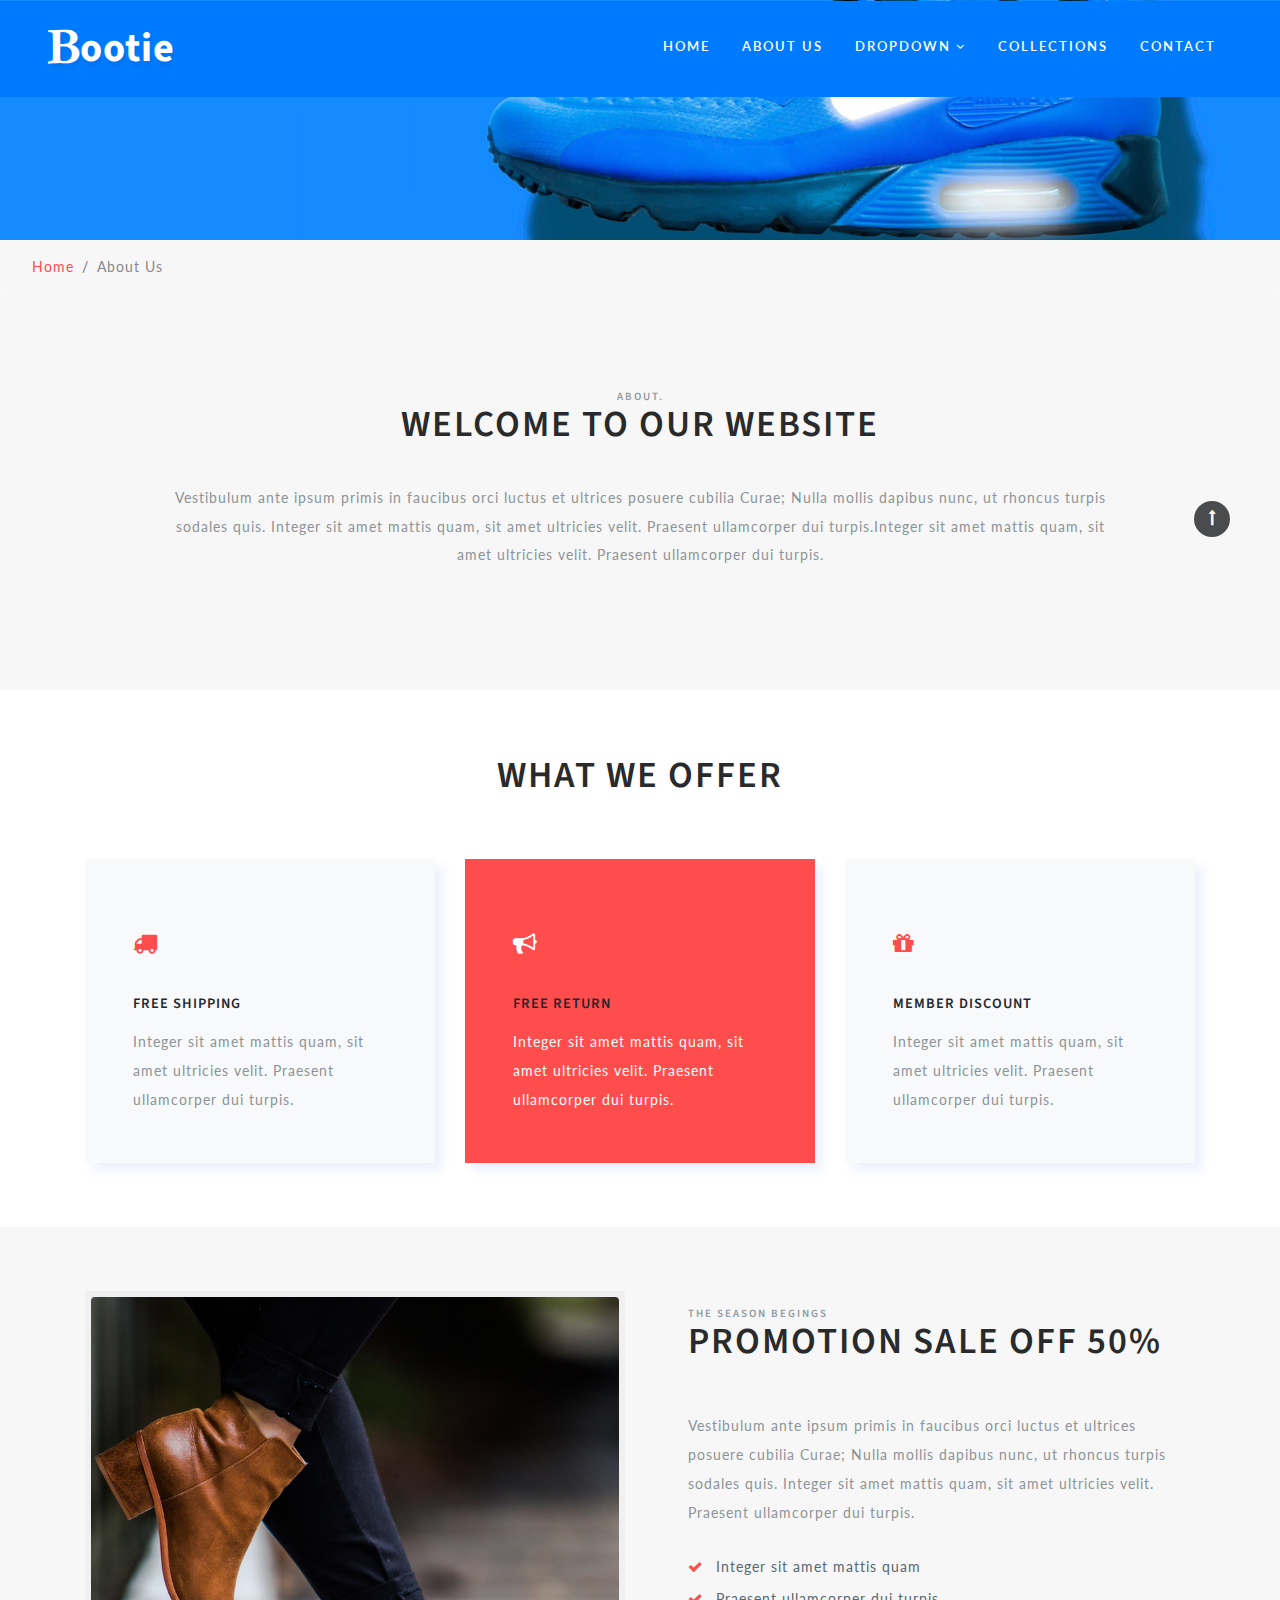
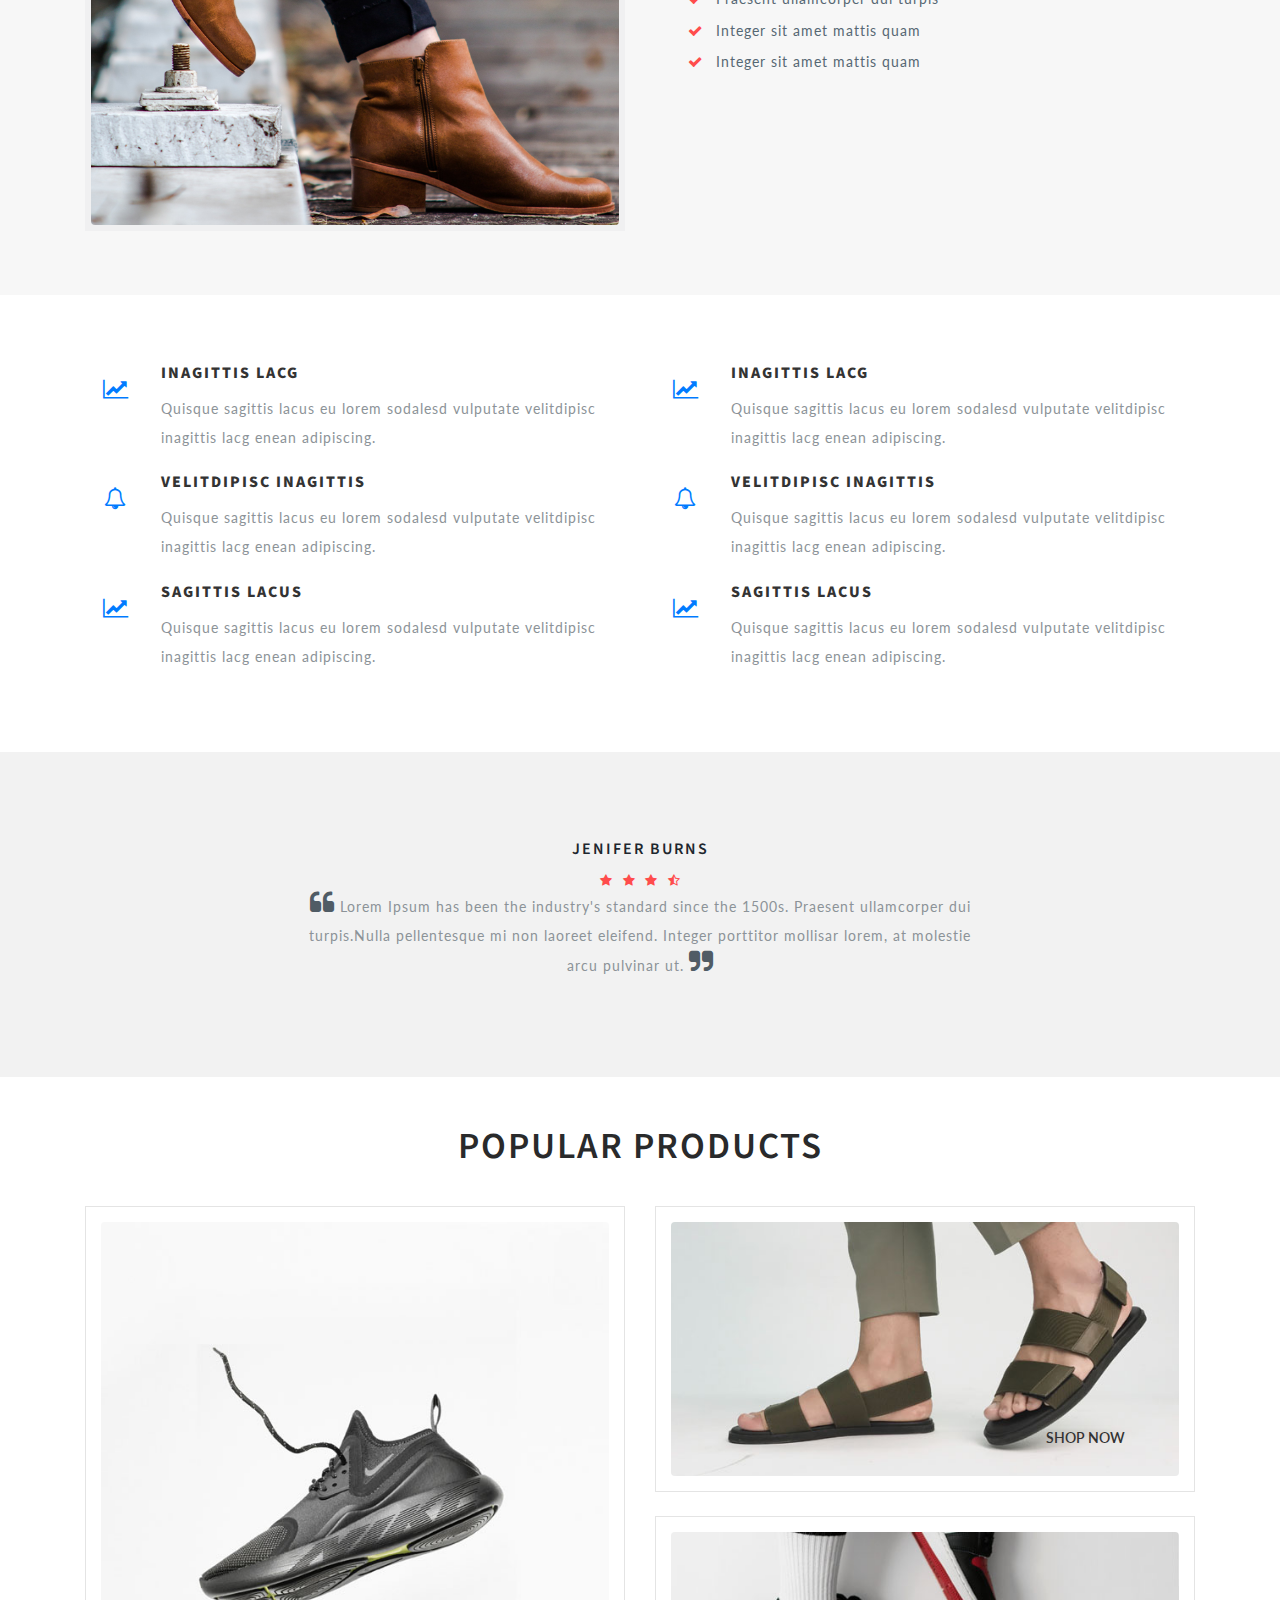
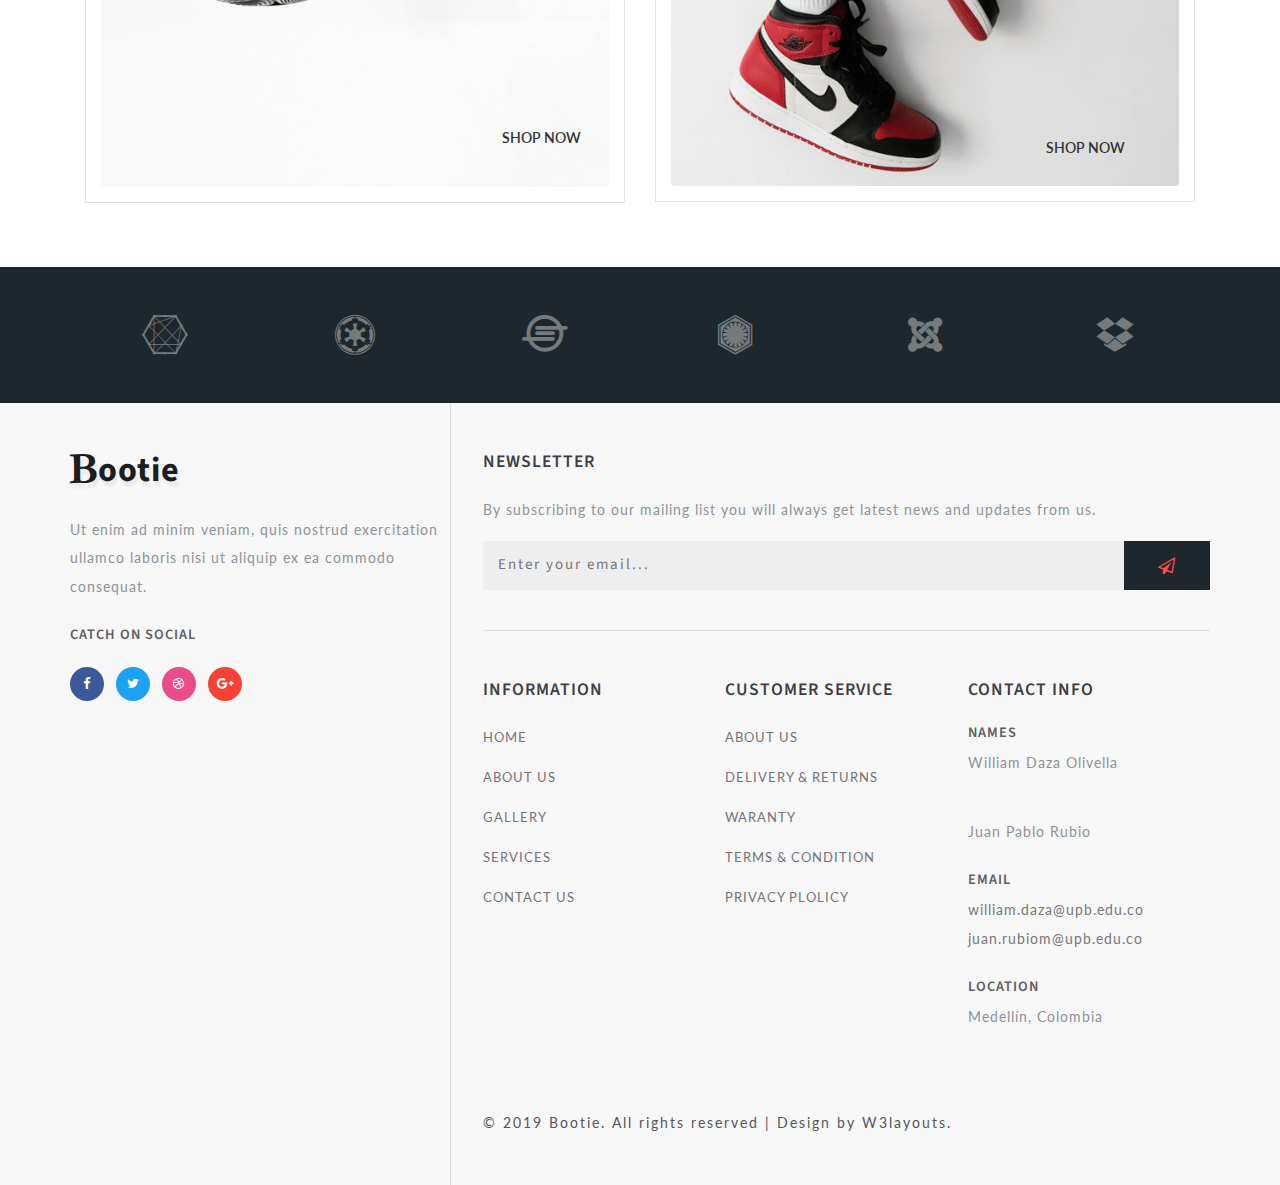
<file: about.html>
<!--
Author: W3layouts
Author URL: http://w3layouts.com
License: Creative Commons Attribution 3.0 Unported
License URL: http://creativecommons.org/licenses/by/3.0/
-->

<!DOCTYPE html>
<html lang="zxx">

<head>
    <title>Bootie Ecommerce Bootstrap Responsive Web Template | About :: W3layouts</title>
    <!-- Meta tag Keywords -->
    <meta name="viewport" content="width=device-width, initial-scale=1">
    <meta charset="UTF-8" />
    <meta name="keywords" content="Bootie Responsive web template, Bootstrap Web Templates, Flat Web Templates, Android Compatible web template, Smartphone Compatible web template, free webdesigns for Nokia, Samsung, LG, SonyEricsson, Motorola web design" />
    <script>
        addEventListener("load", function() {
            setTimeout(hideURLbar, 0);
        }, false);

        function hideURLbar() {
            window.scrollTo(0, 1);
        }
    </script>
    <script src="js/index.js"></script>
    <!-- //Meta tag Keywords -->

    <!-- Custom-Files -->
    <link rel="stylesheet" href="css/bootstrap.css">
    <!-- Bootstrap-Core-CSS -->
    <link rel="stylesheet" href="css/style.css" type="text/css" media="all" />
    <!-- Style-CSS -->
    <!-- font-awesome-icons -->
    <link href="css/font-awesome.css" rel="stylesheet">
    <!-- //font-awesome-icons -->
    <!-- /Fonts -->
    <link href="//fonts.googleapis.com/css?family=Lato:100,100i,300,300i,400,400i,700" rel="stylesheet">
    <link href="//fonts.googleapis.com/css?family=Source+Sans+Pro:200,200i,300,300i,400,400i,600,600i,700,700i,900" rel="stylesheet">
    <!-- //Fonts -->

</head>

<body>

    <!-- mian-content -->
    <div class="main-banner inner" id="home">
        <!-- header -->
        <header class="header">
            <div class="container-fluid px-lg-5">
                <!-- nav -->
                <nav class="py-4">
                    <div id="logo">
                        <h1> <a href="index.html"><span class="fa fa-bold" aria-hidden="true"></span>ootie</a></h1>
                    </div>

                    <label for="drop" class="toggle">Menu</label>
                    <input type="checkbox" id="drop" />
                    <ul class="menu mt-2">
                        <li><a href="index.html">Home</a></li>
                        <li class="active"><a href="about.html">About</a></li>
                        <li><a href="blog.html">Blog</a></li>
                        <li>
                            <!-- First Tier Drop Down -->
                            <label for="drop-2" class="toggle">Drop Down <span class="fa fa-angle-down" aria-hidden="true"></span> </label>
                            <a href="#">Drop Down <span class="fa fa-angle-down" aria-hidden="true"></span></a>
                            <input type="checkbox" id="drop-2" />
                            <ul>
                                <li><a href="blog.html">Blog</a></li>
                                <li><a href="shop.html">Shop Now</a></li>
                                <li><a href="single.html">Single Page</a></li>
                            </ul>
                        </li>
                        <li><a href="contact.html">Contact</a></li>
                        <li><a href="login.html">Login</a></li>
                    </ul>
                </nav>
                <!-- //nav -->
            </div>
        </header>
        <!-- //header -->

    </div>
    <!--//main-content-->
    <!---->
    <ol class="breadcrumb">
        <li class="breadcrumb-item">
            <a href="index.html">Home</a>
        </li>
        <li class="breadcrumb-item active">About Us</li>
    </ol>
    <!---->
    <!--// mian-content -->
    <!--/ab -->
    <section class="hand-crafted py-5">
        <div class="container">
            <div class="inner-sec py-md-5 px-lg-5">
                <h3 class="tittle text-center"><span class="sub-tittle">About.</span> Welcome To Our Website</h3>
                <p class="mb-4 text-center px-lg-4"> Vestibulum ante ipsum primis in faucibus orci luctus et ultrices posuere cubilia Curae; Nulla mollis dapibus nunc, ut rhoncus turpis sodales quis. Integer sit amet mattis quam, sit amet ultricies velit. Praesent ullamcorper dui turpis.Integer sit amet mattis quam, sit amet ultricies velit. Praesent ullamcorper dui turpis.</p>
            </div>
        </div>
    </section>
    <!-- //ab -->
    <!--/ab -->
    <section class="about py-md-5 py-5">
        <div class="container py-md-3">
            <h3 class="tittle text-center">What We Offer</h3>
            <div class="feature-grids row">
                <div class="col-md-4 gd-bottom mt-lg-4">
                    <div class="bottom-gd p-lg-5 p-4">
                        <span class="fa fa-truck" aria-hidden="true"></span>
                        <h3 class="my-3">
                            FREE SHIPPING</h3>
                        <p>Integer sit amet mattis quam, sit amet ultricies velit. Praesent ullamcorper dui turpis.</p>
                    </div>
                </div>
                <div class="col-md-4 gd-bottom mt-lg-4">
                    <div class="bottom-gd2-active p-lg-5 p-4">
                        <span class="fa fa-bullhorn" aria-hidden="true"></span>
                        <h3 class="my-3">FREE RETURN</h3>
                        <p>Integer sit amet mattis quam, sit amet ultricies velit. Praesent ullamcorper dui turpis.</p>
                    </div>
                </div>
                <div class="col-md-4 gd-bottom mt-lg-4">
                    <div class="bottom-gd p-lg-5 p-4">
                        <span class="fa fa-gift" aria-hidden="true"></span>
                        <h3 class="my-3">MEMBER DISCOUNT</h3>
                        <p>Integer sit amet mattis quam, sit amet ultricies velit. Praesent ullamcorper dui turpis.</p>
                    </div>
                </div>

            </div>
        </div>
    </section>
    <!-- //ab -->
    <!-- /hand-crafted -->
    <section class="hand-crafted py-5">
        <div class="container py-md-3">
            <div class="row banner-grids">
                <div class="col-md-6 banner-image">
                    <div class="effect-w3">
                        <img src="images/about.jpg" alt="" class="img-fluid image1">

                    </div>

                </div>
                <div class="col-md-6 last-img pl-lg-5 p-3">
                    <h3 class="tittle mb-lg-5 mb-3"><span class="sub-tittle">THE SEASON BEGINGS </span>PROMOTION SALE OFF 50%</h3>
                    <p class="mb-4"> Vestibulum ante ipsum primis in faucibus orci luctus et ultrices posuere cubilia Curae; Nulla mollis dapibus nunc, ut rhoncus turpis sodales quis. Integer sit amet mattis quam, sit amet ultricies velit. Praesent ullamcorper dui turpis.</p>
                    <ul class="tic-info list-unstyled">
                        <li>

                            <span class="fa fa-check mr-2"></span> Integer sit amet mattis quam

                        </li>
                        <li>

                            <span class="fa fa-check mr-2"></span> Praesent ullamcorper dui turpis

                        </li>
                        <li>

                            <span class="fa fa-check mr-2"></span> Integer sit amet mattis quam

                        </li>
                        <li>

                            <span class="fa fa-check mr-2"></span> Integer sit amet mattis quam

                        </li>
                    </ul>

                </div>
            </div>
        </div>
    </section>
    <!-- //hand-crafted -->
    <!-- stats -->
    <section class="stats py-5" id="stats">
        <div class="container py-md-3">
            <div class="row stat-grids">
                <div class="col-lg-6 ser-lt">
                    <div class="d-flex services-box">
                        <div class="icon">
                            <span class="fa fa-line-chart"></span>
                        </div>
                        <!-- .Icon ends here -->
                        <div class="service-content">
                            <h4>Inagittis Lacg</h4>
                            <p class="serp">
                                Quisque sagittis lacus eu lorem sodalesd vulputate velitdipisc inagittis lacg enean adipiscing.
                            </p>
                        </div>
                        <!-- .Service-content ends here -->
                    </div>
                    <!-- .Services-box ends here -->

                    <div class="d-flex services-box ser-midd">
                        <div class="icon">
                            <span class="fa fa-bell-o"></span>
                        </div>
                        <!-- .Icon ends here -->
                        <div class="service-content">
                            <h4>Velitdipisc Inagittis</h4>
                            <p class="serp">
                                Quisque sagittis lacus eu lorem sodalesd vulputate velitdipisc inagittis lacg enean adipiscing.
                            </p>
                        </div>
                        <!-- .Service-content ends here -->
                    </div>
                    <!-- .Services-box ends here -->
                    <!-- .Services-box ends here -->

                    <div class="d-flex services-box bx-4">
                        <div class="icon">
                            <span class="fa fa-line-chart"></span>
                        </div>
                        <!-- .Icon ends here -->
                        <div class="service-content">
                            <h4>Sagittis Lacus</h4>
                            <p class="serp">
                                Quisque sagittis lacus eu lorem sodalesd vulputate velitdipisc inagittis lacg enean adipiscing.
                            </p>
                        </div>
                        <!-- .Service-content ends here -->
                    </div>
                    <!-- .Services-box ends here -->
                </div>
                <div class="col-lg-6 ser-lt ser-right">
                    <div class="d-flex services-box">
                        <div class="icon">
                            <span class="fa fa-line-chart"></span>
                        </div>
                        <!-- .Icon ends here -->
                        <div class="service-content">
                            <h4>Inagittis Lacg</h4>
                            <p class="serp">
                                Quisque sagittis lacus eu lorem sodalesd vulputate velitdipisc inagittis lacg enean adipiscing.
                            </p>
                        </div>
                        <!-- .Service-content ends here -->
                    </div>
                    <!-- .Services-box ends here -->

                    <div class="d-flex services-box ser-midd">
                        <div class="icon">
                            <span class="fa fa-bell-o"></span>
                        </div>
                        <!-- .Icon ends here -->
                        <div class="service-content">
                            <h4>Velitdipisc Inagittis</h4>
                            <p class="serp">
                                Quisque sagittis lacus eu lorem sodalesd vulputate velitdipisc inagittis lacg enean adipiscing.
                            </p>
                        </div>
                        <!-- .Service-content ends here -->
                    </div>
                    <!-- .Services-box ends here -->
                    <!-- .Services-box ends here -->

                    <div class="d-flex services-box bx-4">
                        <div class="icon">
                            <span class="fa fa-line-chart"></span>
                        </div>
                        <!-- .Icon ends here -->
                        <div class="service-content">
                            <h4>Sagittis Lacus</h4>
                            <p class="serp">
                                Quisque sagittis lacus eu lorem sodalesd vulputate velitdipisc inagittis lacg enean adipiscing.
                            </p>
                        </div>
                        <!-- .Service-content ends here -->
                    </div>
                    <!-- .Services-box ends here -->
                </div>
            </div>
        </div>
    </section>
    <!-- //stats -->
    <!--/testimonials-->
    <section class="testimonials py-5">
        <div class="container">
            <div class="test-info text-center">
                <h3 class="my-md-2 my-3">Jenifer Burns</h3>

                <ul class="list-unstyled w3layouts-icons clients">
                    <li>
                        <a href="#">
                            <span class="fa fa-star"></span>
                        </a>
                    </li>
                    <li>
                        <a href="#">
                            <span class="fa fa-star"></span>
                        </a>
                    </li>
                    <li>
                        <a href="#">
                            <span class="fa fa-star"></span>
                        </a>
                    </li>
                    <li>
                        <a href="#">
                            <span class="fa fa-star-half-o"></span>
                        </a>
                    </li>
                </ul>
                <p><span class="fa fa-quote-left"></span> Lorem Ipsum has been the industry's standard since the 1500s. Praesent ullamcorper dui turpis.Nulla pellentesque mi non laoreet eleifend. Integer porttitor mollisar lorem, at molestie arcu pulvinar ut. <span class="fa fa-quote-right"></span></p>

            </div>
        </div>
    </section>
    <!--//testimonials-->
    <!--/ab -->
    <section class="about py-5">
        <div class="container pb-lg-3">
            <h3 class="tittle text-center">Popular Products</h3>
            <div class="row">
                <div class="col-md-6 latest-left">
                    <div class="product-shoe-info shoe text-center">
                        <img src="images/img1.jpg" class="img-fluid" alt="">
                        <div class="shop-now"><a href="shop.html" class="btn">Shop Now</a></div>
                    </div>
                </div>
                <div class="col-md-6 latest-right">
                    <div class="row latest-grids">
                        <div class="latest-grid1 product-men col-12">
                            <div class="product-shoe-info shoe text-center">
                                <div class="men-thumb-item">
                                    <img src="images/img2.jpg" class="img-fluid" alt="">
                                    <div class="shop-now"><a href="shop.html" class="btn">Shop Now</a></div>
                                </div>
                            </div>
                        </div>
                        <div class="latest-grid2 product-men col-12 mt-lg-4">
                            <div class="product-shoe-info shoe text-center">
                                <div class="men-thumb-item">
                                    <img src="images/img3.jpg" class="img-fluid" alt="">
                                    <div class="shop-now"><a href="shop.html" class="btn">Shop Now</a></div>

                                </div>
                            </div>
                        </div>
                    </div>
                </div>
            </div>
        </div>
    </section>
    <!-- //ab -->
    <!-- brands -->
    <section class="brands py-5" id="brands">
        <div class="container py-lg-0">
            <div class="row text-center brand-items">
                <div class="col-sm-2 col-3">
                    <a href="#"><span class="fa fa-connectdevelop" aria-hidden="true"></span></a>
                </div>
                <div class="col-sm-2 col-3">
                    <a href="#"><span class="fa fa-empire" aria-hidden="true"></span></a>
                </div>
                <div class="col-sm-2 col-3">
                    <a href="#"><span class="fa fa-ioxhost" aria-hidden="true"></span></a>
                </div>
                <div class="col-sm-2 col-3">
                    <a href="#"><span class="fa fa-first-order" aria-hidden="true"></span></a>
                </div>
                <div class="col-sm-2 col-3 mt-sm-0 mt-4">
                    <a href="#"><span class="fa fa-joomla" aria-hidden="true"></span></a>
                </div>
                <div class="col-sm-2 col-3 mt-sm-0 mt-4">
                    <a href="#"><span class="fa fa-dropbox" aria-hidden="true"></span></a>
                </div>
            </div>
        </div>
    </section>
    <!-- brands -->
    <!-- footer -->
    <footer>
        <div class="container">
            <div class="row footer-top">
                <div class="col-lg-4 footer-grid_section_w3layouts">
                    <h2 class="logo-2 mb-lg-4 mb-3">
                        <a href="index.html"><span class="fa fa-bold" aria-hidden="true"></span>ootie</a>
                    </h2>
                    <p>Ut enim ad minim veniam, quis nostrud exercitation ullamco laboris nisi ut aliquip ex ea commodo consequat.</p>
                    <h4 class="sub-con-fo ad-info my-4">Catch on Social</h4>
                    <ul class="w3layouts_social_list list-unstyled">
                        <li>
                            <a href="#" class="w3pvt_facebook">
                                <span class="fa fa-facebook-f"></span>
                            </a>
                        </li>
                        <li class="mx-2">
                            <a href="#" class="w3pvt_twitter">
                                <span class="fa fa-twitter"></span>
                            </a>
                        </li>
                        <li>
                            <a href="#" class="w3pvt_dribble">
                                <span class="fa fa-dribbble"></span>
                            </a>
                        </li>
                        <li class="ml-2">
                            <a href="#" class="w3pvt_google">
                                <span class="fa fa-google-plus"></span>
                            </a>
                        </li>
                    </ul>
                </div>
                <div class="col-lg-8 footer-right">
                    <div class="w3layouts-news-letter">
                        <h3 class="footer-title text-uppercase text-wh mb-lg-4 mb-3">Newsletter</h3>

                        <p>By subscribing to our mailing list you will always get latest news and updates from us.</p>
                        <form action="#" method="post" class="w3layouts-newsletter">
                            <input type="email" name="Email" placeholder="Enter your email..." required="">
                            <button class="btn1"><span class="fa fa-paper-plane-o" aria-hidden="true"></span></button>

                        </form>
                    </div>
                    <div class="row mt-lg-4 bottom-w3layouts-sec-nav mx-0">
                        <div class="col-md-4 footer-grid_section_w3layouts">
                            <h3 class="footer-title text-uppercase text-wh mb-lg-4 mb-3">Information</h3>
                            <ul class="list-unstyled w3layouts-icons">
                                <li>
                                    <a href="index.html">Home</a>
                                </li>
                                <li class="mt-3">
                                    <a href="about.html">About Us</a>
                                </li>
                                <li class="mt-3">
                                    <a href="#">Gallery</a>
                                </li>
                                <li class="mt-3">
                                    <a href="#">Services</a>
                                </li>
                                <li class="mt-3">
                                    <a href="contact.html">Contact Us</a>
                                </li>
                            </ul>
                        </div>
                        <div class="col-md-4 footer-grid_section_w3layouts">
                            <!-- social icons -->
                            <div class="agileinfo_social_icons">
                                <h3 class="footer-title text-uppercase text-wh mb-lg-4 mb-3">Customer Service</h3>
                                <ul class="list-unstyled w3layouts-icons">

                                    <li>
                                        <a href="#">About Us</a>
                                    </li>
                                    <li class="mt-3">
                                        <a href="#">Delivery & Returns</a>
                                    </li>
                                    <li class="mt-3">
                                        <a href="#">Waranty</a>
                                    </li>
                                    <li class="mt-3">
                                        <a href="#">Terms & Condition</a>
                                    </li>
                                    <li class="mt-3">
                                        <a href="#">Privacy Plolicy</a>
                                    </li>
                                </ul>
                            </div>
                            <!-- social icons -->
                        </div>
                        <div class="col-md-4 footer-grid_section_w3layouts my-md-0 my-5">
                            <h3 class="footer-title text-uppercase text-wh mb-lg-4 mb-3">Contact Info</h3>
                            <div class="contact-info">
                                <div class="footer-address-inf">
                                    <h4 class="ad-info mb-2">Names</h4>
                                    <p>William Daza Olivella</p>
                                    <br>
                                    <p>Juan Pablo Rubio</p>
                                </div>
                                <div class="footer-address-inf my-4">
                                    <h4 class="ad-info mb-2">Email </h4>
                                    <p>
                                        <a href="william.daza@upb.edu.co">william.daza@upb.edu.co</a>
                                        <br>
                                        <a href="juan.rubiom@upb.edu.co">juan.rubiom@upb.edu.co</a>
                                    </p>
                                </div>
                                <div class="footer-address-inf">
                                    <h4 class="ad-info mb-2">Location</h4>
                                    <p>Medellín, Colombia</p>
                                </div>
                            </div>
                        </div>


                    </div>
                    <div class="cpy-right text-left row">
                        <p class="col-md-10">© 2019 Bootie. All rights reserved | Design by
                            <a href="http://w3layouts.com"> W3layouts.</a>
                        </p>
                        <!-- move top icon -->
                        <a href="#home" class="move-top text-right col-md-2"><span class="fa fa-long-arrow-up" aria-hidden="true"></span></a>
                        <!-- //move top icon -->
                    </div>
                </div>
            </div>
        </div>
    </footer>
    <!-- //footer -->

</body>

</html>
</file>
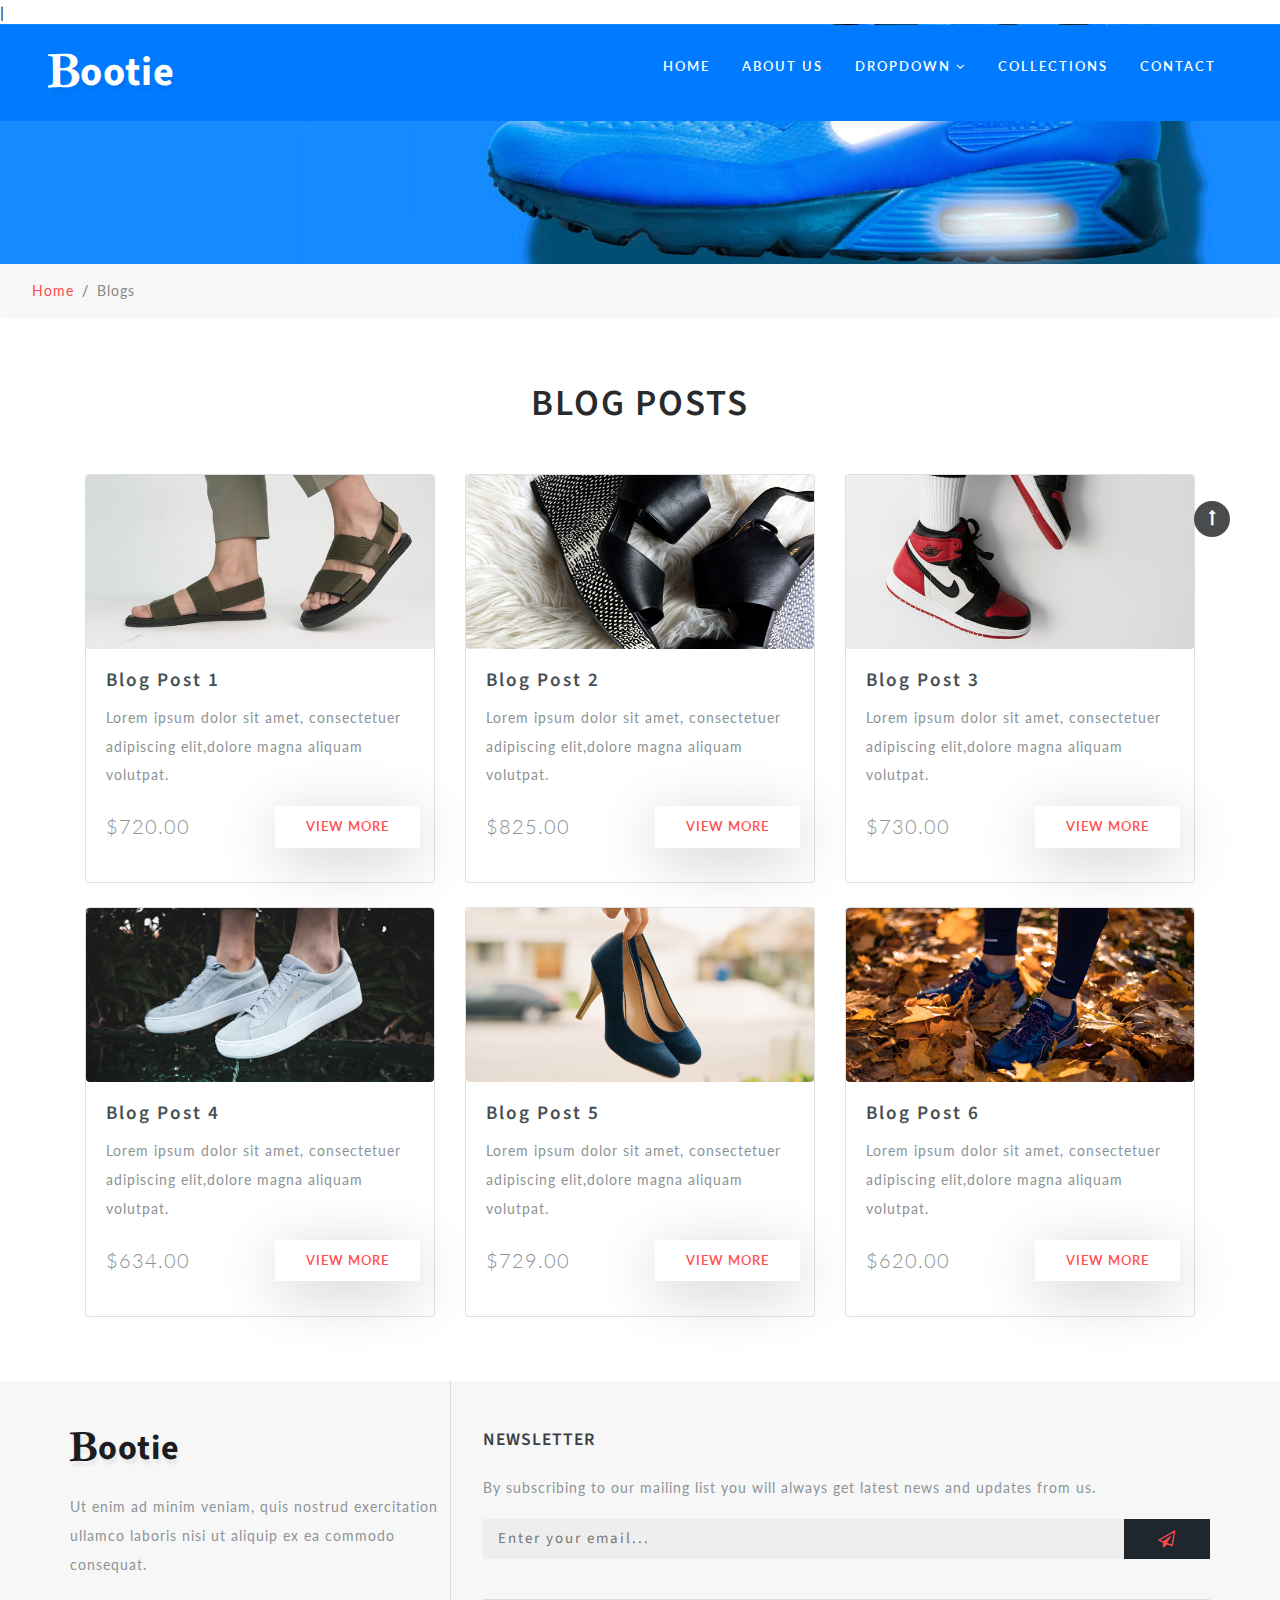
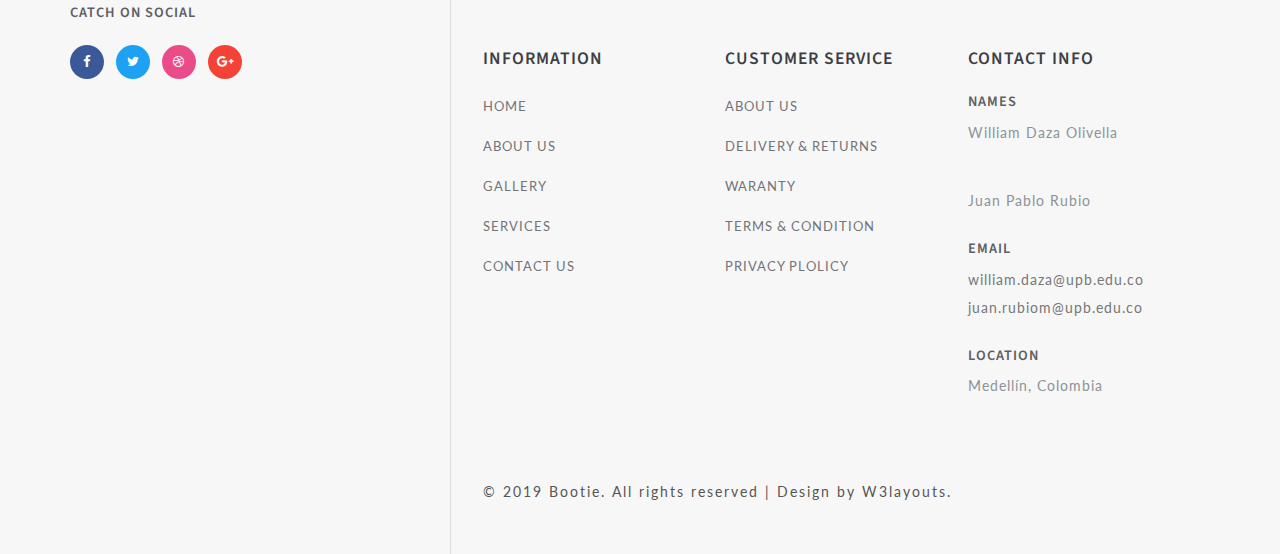
<file: blog.html>
| <!--
Author: W3layouts
Author URL: http://w3layouts.com
License: Creative Commons Attribution 3.0 Unported
License URL: http://creativecommons.org/licenses/by/3.0/
-->

<!DOCTYPE html>
<html lang="zxx">

<head>
    <title>Bootie Ecommerce Bootstrap Responsive Web Template | Blog :: W3layouts</title>
    <!-- Meta tag Keywords -->
    <meta name="viewport" content="width=device-width, initial-scale=1">
    <meta charset="UTF-8" />
    <meta name="keywords" content="Bootie Responsive web template, Bootstrap Web Templates, Flat Web Templates, Android Compatible web template, Smartphone Compatible web template, free webdesigns for Nokia, Samsung, LG, SonyEricsson, Motorola web design" />
    <script>
        addEventListener("load", function() {
            setTimeout(hideURLbar, 0);
        }, false);

        function hideURLbar() {
            window.scrollTo(0, 1);
        }
    </script>
    <script src="js/index.js"></script>
    <!-- //Meta tag Keywords -->

    <!-- Custom-Files -->
    <link rel="stylesheet" href="css/bootstrap.css">
    <!-- Bootstrap-Core-CSS -->
    <link rel="stylesheet" href="css/style.css" type="text/css" media="all" />
    <!-- Style-CSS -->
    <!-- font-awesome-icons -->
    <link href="css/font-awesome.css" rel="stylesheet">
    <!-- //font-awesome-icons -->
    <!-- /Fonts -->
    <link href="//fonts.googleapis.com/css?family=Lato:100,100i,300,300i,400,400i,700" rel="stylesheet">
    <link href="//fonts.googleapis.com/css?family=Source+Sans+Pro:200,200i,300,300i,400,400i,600,600i,700,700i,900" rel="stylesheet">
    <!-- //Fonts -->

</head>

<body>

    <!-- mian-content -->
    <div class="main-banner inner" id="home">
        <!-- header -->
        <header class="header">
            <div class="container-fluid px-lg-5">
                <!-- nav -->
                <nav class="py-4">
                    <div id="logo">
                        <h1> <a href="index.html"><span class="fa fa-bold" aria-hidden="true"></span>ootie</a></h1>
                    </div>

                    <label for="drop" class="toggle">Menu</label>
                    <input type="checkbox" id="drop" />
                    <ul class="menu mt-2">
                        <li><a href="index.html">Home</a></li>
                        <li><a href="about.html">About</a></li>
                        <li class="active"><a href="blog.html">Blog</a></li>
                        <li>
                            <!-- First Tier Drop Down -->
                            <label for="drop-2" class="toggle">Drop Down <span class="fa fa-angle-down" aria-hidden="true"></span> </label>
                            <a href="#">Drop Down <span class="fa fa-angle-down" aria-hidden="true"></span></a>
                            <input type="checkbox" id="drop-2" />
                            <ul>
                                <li><a href="blog.html">Blog</a></li>
                                <li><a href="shop.html">Shop Now</a></li>
                                <li><a href="single.html">Single Page</a></li>
                            </ul>
                        </li>
                        <li><a href="contact.html">Contact</a></li>
                        <li><a href="login.html">Login</a></li>
                    </ul>
                </nav>
                <!-- //nav -->
            </div>
        </header>
        <!-- //header -->

    </div>
    <!--//main-content-->
    <!---->
    <ol class="breadcrumb">
        <li class="breadcrumb-item">
            <a href="index.html">Home</a>
        </li>
        <li class="breadcrumb-item active">Blogs</li>
    </ol>
    <!---->
    <!--// mian-content -->
    <!-- banner -->
    <section class="ab-info-main py-5">
        <div class="container py-lg-3">
            <div class="ab-info-grids">
                <h3 class="tittle text-center mb-lg-5 mb-3">Blog Posts</h3>
                <div id="products" class="row view-group">
                    <div class="item col-lg-4">
                        <div class="thumbnail card">
                            <div class="img-event">
                                <img class="group list-group-image img-fluid" src="images/img2.jpg" alt="" />
                            </div>
                            <div class="caption card-body">
                                <h4 class="group card-title inner list-group-item-heading">
                                    Blog Post 1</h4>
                                <p class="group inner list-group-item-text">
                                    Lorem ipsum dolor sit amet, consectetuer adipiscing elit,dolore magna aliquam volutpat.</p>
                                <div class="row">
                                    <div class="col-6">
                                        <p class="lead">
                                            $720.00</p>
                                    </div>
                                    <div class="col-6 ban-buttons">
                                        <a class="btn btn-course" href="single.html">View More</a>
                                    </div>
                                </div>
                            </div>
                        </div>
                    </div>
                    <div class="item col-lg-4">
                        <div class="thumbnail card">
                            <div class="img-event">
                                <img class="group list-group-image img-fluid" src="images/img5.jpg" alt="" />
                            </div>
                            <div class="caption card-body">
                                <h4 class="group card-title inner list-group-item-heading">
                                    Blog Post 2</h4>
                                <p class="group inner list-group-item-text">
                                    Lorem ipsum dolor sit amet, consectetuer adipiscing elit,dolore magna aliquam volutpat.</p>
                                <div class="row">
                                    <div class="col-6">
                                        <p class="lead">
                                            $825.00</p>
                                    </div>
                                    <div class="col-6 ban-buttons">
                                        <a class="btn btn-course" href="single.html">View More</a>
                                    </div>
                                </div>
                            </div>
                        </div>
                    </div>
                    <div class="item col-lg-4">
                        <div class="thumbnail card">
                            <div class="img-event">
                                <img class="group list-group-image img-fluid" src="images/img3.jpg" alt="" />
                            </div>
                            <div class="caption card-body">
                                <h4 class="group card-title inner list-group-item-heading">
                                    Blog Post 3</h4>
                                <p class="group inner list-group-item-text">
                                    Lorem ipsum dolor sit amet, consectetuer adipiscing elit,dolore magna aliquam volutpat.</p>
                                <div class="row">
                                    <div class="col-6">
                                        <p class="lead">
                                            $730.00</p>
                                    </div>
                                    <div class="col-6 ban-buttons">
                                        <a class="btn btn-course" href="single.html">View More</a>
                                    </div>
                                </div>
                            </div>
                        </div>
                    </div>
                    <div class="item col-lg-4 mt-lg-4">
                        <div class="thumbnail card">
                            <div class="img-event">
                                <img class="group list-group-image img-fluid" src="images/img4.jpg" alt="" />
                            </div>
                            <div class="caption card-body">
                                <h4 class="group card-title inner list-group-item-heading">
                                    Blog Post 4</h4>
                                <p class="group inner list-group-item-text">
                                    Lorem ipsum dolor sit amet, consectetuer adipiscing elit,dolore magna aliquam volutpat.</p>
                                <div class="row">
                                    <div class="col-6">
                                        <p class="lead">
                                            $634.00</p>
                                    </div>
                                    <div class="col-6 ban-buttons">
                                        <a class="btn btn-course" href="single.html">View More</a>
                                    </div>
                                </div>
                            </div>
                        </div>
                    </div>
                    <div class="item col-lg-4 mt-lg-4">
                        <div class="thumbnail card">
                            <div class="img-event">
                                <img class="group list-group-image img-fluid" src="images/img6.jpg" alt="" />
                            </div>
                            <div class="caption card-body">
                                <h4 class="group card-title inner list-group-item-heading">
                                    Blog Post 5</h4>
                                <p class="group inner list-group-item-text">
                                    Lorem ipsum dolor sit amet, consectetuer adipiscing elit,dolore magna aliquam volutpat.</p>
                                <div class="row">
                                    <div class="col-6">
                                        <p class="lead">
                                            $729.00</p>
                                    </div>
                                    <div class="col-6 ban-buttons">
                                        <a class="btn btn-course" href="single.html">View More</a>
                                    </div>
                                </div>
                            </div>
                        </div>
                    </div>
                    <div class="item col-lg-4 mt-lg-4">
                        <div class="thumbnail card">
                            <div class="img-event">
                                <img class="group list-group-image img-fluid" src="images/img7.jpg" alt="" />
                            </div>
                            <div class="caption card-body">
                                <h4 class="group card-title inner list-group-item-heading">
                                    Blog Post 6</h4>
                                <p class="group inner list-group-item-text">
                                    Lorem ipsum dolor sit amet, consectetuer adipiscing elit,dolore magna aliquam volutpat.</p>
                                <div class="row">
                                    <div class="col-6">
                                        <p class="lead">
                                            $620.00</p>
                                    </div>
                                    <div class="col-6 ban-buttons">
                                        <a class="btn btn-course" href="single.html">View More</a>
                                    </div>
                                </div>
                            </div>
                        </div>
                    </div>

                </div>
            </div>
        </div>
    </section>
    <!-- //banner -->
    <!-- footer -->
    <footer>
        <div class="container">
            <div class="row footer-top">
                <div class="col-lg-4 footer-grid_section_w3layouts">
                    <h2 class="logo-2 mb-lg-4 mb-3">
                        <a href="index.html"><span class="fa fa-bold" aria-hidden="true"></span>ootie</a>
                    </h2>
                    <p>Ut enim ad minim veniam, quis nostrud exercitation ullamco laboris nisi ut aliquip ex ea commodo consequat.</p>
                    <h4 class="sub-con-fo ad-info my-4">Catch on Social</h4>
                    <ul class="w3layouts_social_list list-unstyled">
                        <li>
                            <a href="#" class="w3pvt_facebook">
                                <span class="fa fa-facebook-f"></span>
                            </a>
                        </li>
                        <li class="mx-2">
                            <a href="#" class="w3pvt_twitter">
                                <span class="fa fa-twitter"></span>
                            </a>
                        </li>
                        <li>
                            <a href="#" class="w3pvt_dribble">
                                <span class="fa fa-dribbble"></span>
                            </a>
                        </li>
                        <li class="ml-2">
                            <a href="#" class="w3pvt_google">
                                <span class="fa fa-google-plus"></span>
                            </a>
                        </li>
                    </ul>
                </div>
                <div class="col-lg-8 footer-right">
                    <div class="w3layouts-news-letter">
                        <h3 class="footer-title text-uppercase text-wh mb-lg-4 mb-3">Newsletter</h3>

                        <p>By subscribing to our mailing list you will always get latest news and updates from us.</p>
                        <form action="#" method="post" class="w3layouts-newsletter">
                            <input type="email" name="Email" placeholder="Enter your email..." required="">
                            <button class="btn1"><span class="fa fa-paper-plane-o" aria-hidden="true"></span></button>

                        </form>
                    </div>
                    <div class="row mt-lg-4 bottom-w3layouts-sec-nav mx-0">
                        <div class="col-md-4 footer-grid_section_w3layouts">
                            <h3 class="footer-title text-uppercase text-wh mb-lg-4 mb-3">Information</h3>
                            <ul class="list-unstyled w3layouts-icons">
                                <li>
                                    <a href="index.html">Home</a>
                                </li>
                                <li class="mt-3">
                                    <a href="about.html">About Us</a>
                                </li>
                                <li class="mt-3">
                                    <a href="#">Gallery</a>
                                </li>
                                <li class="mt-3">
                                    <a href="#">Services</a>
                                </li>
                                <li class="mt-3">
                                    <a href="contact.html">Contact Us</a>
                                </li>
                            </ul>
                        </div>
                        <div class="col-md-4 footer-grid_section_w3layouts">
                            <!-- social icons -->
                            <div class="agileinfo_social_icons">
                                <h3 class="footer-title text-uppercase text-wh mb-lg-4 mb-3">Customer Service</h3>
                                <ul class="list-unstyled w3layouts-icons">

                                    <li>
                                        <a href="#">About Us</a>
                                    </li>
                                    <li class="mt-3">
                                        <a href="#">Delivery & Returns</a>
                                    </li>
                                    <li class="mt-3">
                                        <a href="#">Waranty</a>
                                    </li>
                                    <li class="mt-3">
                                        <a href="#">Terms & Condition</a>
                                    </li>
                                    <li class="mt-3">
                                        <a href="#">Privacy Plolicy</a>
                                    </li>
                                </ul>
                            </div>
                            <!-- social icons -->
                        </div>
                        <div class="col-md-4 footer-grid_section_w3layouts my-md-0 my-5">
                            <h3 class="footer-title text-uppercase text-wh mb-lg-4 mb-3">Contact Info</h3>
                            <div class="contact-info">
                                <div class="footer-address-inf">
                                    <h4 class="ad-info mb-2">Names</h4>
                                    <p>William Daza Olivella</p>
                                    <br>
                                    <p>Juan Pablo Rubio</p>
                                </div>
                                <div class="footer-address-inf my-4">
                                    <h4 class="ad-info mb-2">Email </h4>
                                    <p>
                                        <a href="william.daza@upb.edu.co">william.daza@upb.edu.co</a>
                                        <br>
                                        <a href="juan.rubiom@upb.edu.co">juan.rubiom@upb.edu.co</a>
                                    </p>
                                </div>
                                <div class="footer-address-inf">
                                    <h4 class="ad-info mb-2">Location</h4>
                                    <p>Medellín, Colombia</p>
                                </div>
                            </div>
                        </div>


                    </div>
                    <div class="cpy-right text-left row">
                        <p class="col-md-10">© 2019 Bootie. All rights reserved | Design by
                            <a href="http://w3layouts.com"> W3layouts.</a>
                        </p>
                        <!-- move top icon -->
                        <a href="#home" class="move-top text-right col-md-2"><span class="fa fa-long-arrow-up" aria-hidden="true"></span></a>
                        <!-- //move top icon -->
                    </div>
                </div>
            </div>
        </div>
    </footer>
    <!-- //footer -->
</body>

</html>
</file>
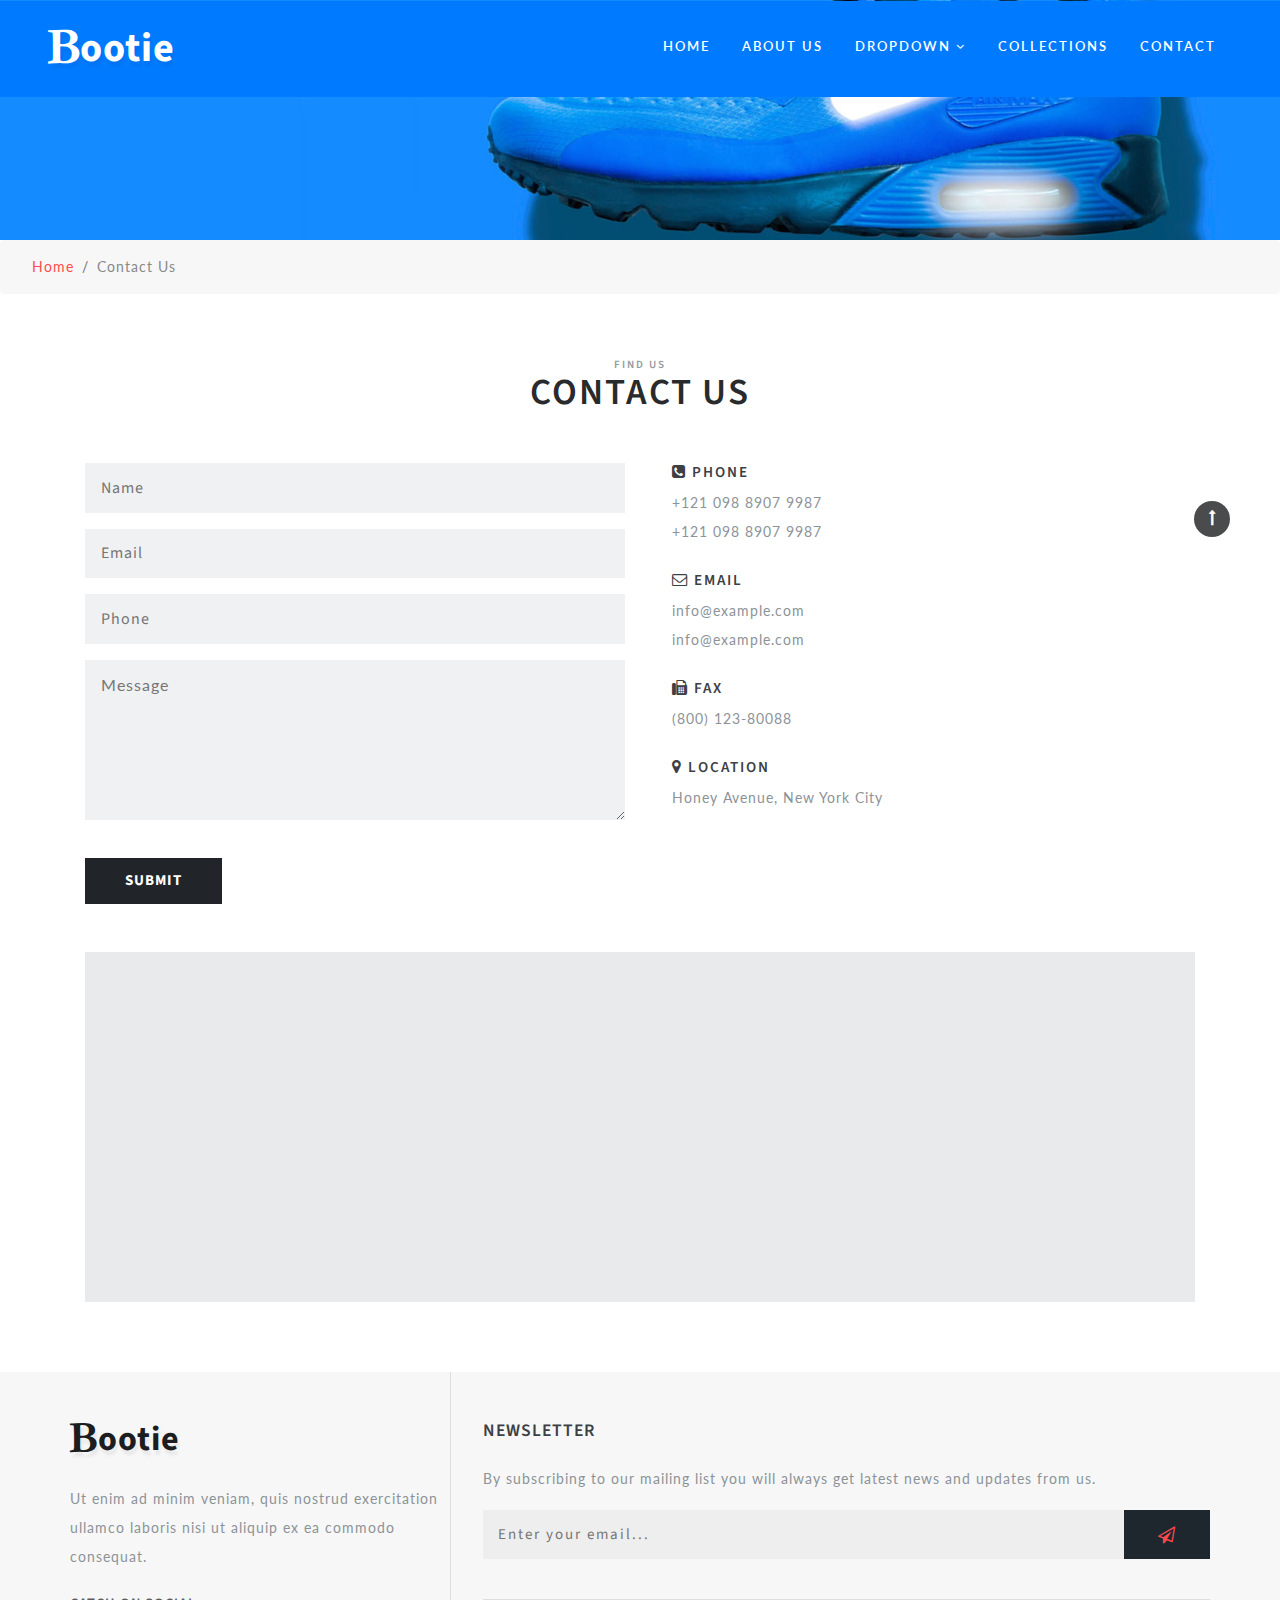
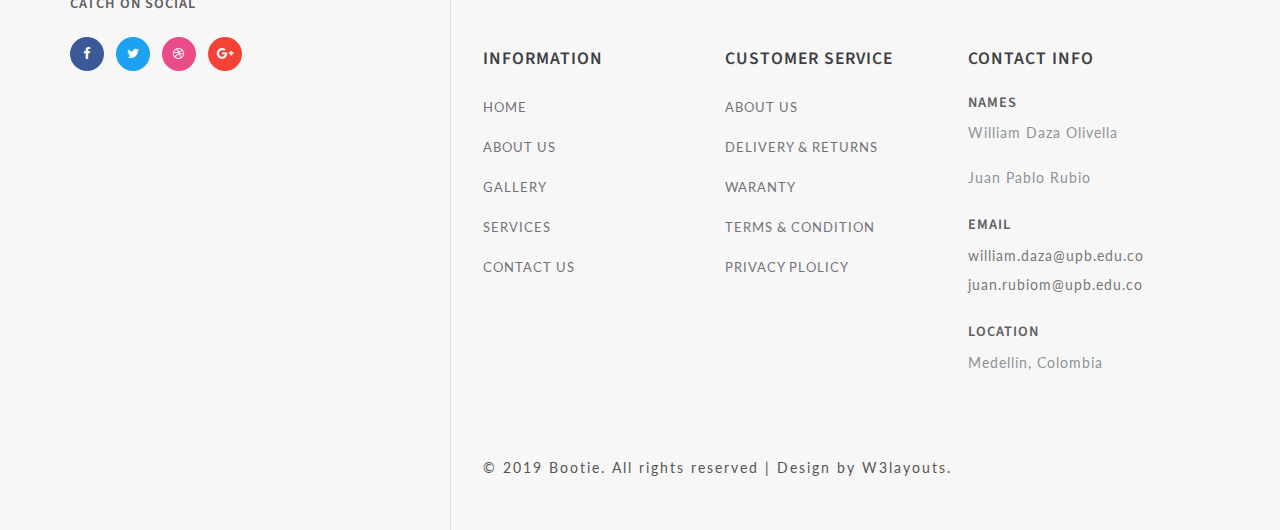
<file: contact.html>
<!--
Author: W3layouts
Author URL: http://w3layouts.com
License: Creative Commons Attribution 3.0 Unported
License URL: http://creativecommons.org/licenses/by/3.0/
-->

<!DOCTYPE html>
<html lang="zxx">

<head>
    <title>Bootie Ecommerce Bootstrap Responsive Web Template | Contact :: W3layouts</title>
    <!-- Meta tag Keywords -->
    <meta name="viewport" content="width=device-width, initial-scale=1">
    <meta charset="UTF-8" />
    <meta name="keywords" content="Bootie Responsive web template, Bootstrap Web Templates, Flat Web Templates, Android Compatible web template, Smartphone Compatible web template, free webdesigns for Nokia, Samsung, LG, SonyEricsson, Motorola web design" />
    <script>
        addEventListener("load", function() {
            setTimeout(hideURLbar, 0);
        }, false);

        function hideURLbar() {
            window.scrollTo(0, 1);
        }
    </script>
    <script src="js/index.js"></script>
    <!-- //Meta tag Keywords -->

    <!-- Custom-Files -->
    <link rel="stylesheet" href="css/bootstrap.css">
    <!-- Bootstrap-Core-CSS -->
    <link rel="stylesheet" href="css/style.css" type="text/css" media="all" />
    <!-- Style-CSS -->
    <!-- font-awesome-icons -->
    <link href="css/font-awesome.css" rel="stylesheet">
    <!-- //font-awesome-icons -->
    <!-- /Fonts -->
    <link href="//fonts.googleapis.com/css?family=Lato:100,100i,300,300i,400,400i,700" rel="stylesheet">
    <link href="//fonts.googleapis.com/css?family=Source+Sans+Pro:200,200i,300,300i,400,400i,600,600i,700,700i,900" rel="stylesheet">
    <!-- //Fonts -->

</head>

<body>

    <!-- mian-content -->
    <div class="main-banner inner" id="home">
        <!-- header -->
        <header class="header">
            <div class="container-fluid px-lg-5">
                <!-- nav -->
                <nav class="py-4">
                    <div id="logo">
                        <h1> <a href="index.html"><span class="fa fa-bold" aria-hidden="true"></span>ootie</a></h1>
                    </div>

                    <label for="drop" class="toggle">Menu</label>
                    <input type="checkbox" id="drop" />
                    <ul class="menu mt-2">
                        <li><a href="index.html">Home</a></li>
                        <li><a href="about.html">About</a></li>
                        <li><a href="blog.html">Blog</a></li>
                        <li>
                            <!-- First Tier Drop Down -->
                            <label for="drop-2" class="toggle">Drop Down <span class="fa fa-angle-down" aria-hidden="true"></span> </label>
                            <a href="#">Drop Down <span class="fa fa-angle-down" aria-hidden="true"></span></a>
                            <input type="checkbox" id="drop-2" />
                            <ul>
                                <li><a href="blog.html">Blog</a></li>
                                <li><a href="shop.html">Shop Now</a></li>
                                <li><a href="single.html">Single Page</a></li>
                            </ul>
                        </li>
                        <li class="active"><a href="contact.html">Contact</a></li>
                        <li><a href="login.html">Login</a></li>
                    </ul>
                </nav>
                <!-- //nav -->
            </div>
        </header>
        <!-- //header -->

    </div>
    <!--//main-content-->
    <!---->
    <ol class="breadcrumb">
        <li class="breadcrumb-item">
            <a href="index.html">Home</a>
        </li>
        <li class="breadcrumb-item active">Contact Us</li>
    </ol>
    <!---->
    <!--// mian-content -->
    <!-- banner -->
    <section class="ab-info-main py-5">
        <div class="container py-3">
            <h3 class="tittle text-center"><span class="sub-tittle">Find Us</span> Contact Us</h3>
            <div class="row contact-main-info mt-5">
                <div class="col-md-6 contact-right-content">
                    <form action="#" method="post">
                        <input type="text" name="Name" placeholder="Name" required="">
                        <input type="email" class="email" name="Email" placeholder="Email" required="">
                        <input type="text" name="Phone no" placeholder="Phone" required="">
                        <textarea name="Message" placeholder="Message" required=""></textarea>
                        <div class="read mt-3">
                            <input type="submit" value="Submit">
                        </div>
                    </form>
                </div>
                <div class="col-md-6 contact-left-content">
                    <div class="address-con">
                        <h4 class="mb-2"><span class="fa fa-phone-square" aria-hidden="true"></span> Phone</h4>
                        <p>+121 098 8907 9987</p>
                        <p>+121 098 8907 9987</p>
                    </div>
                    <div class="address-con my-4">
                        <h4 class="mb-2"><span class="fa fa-envelope-o" aria-hidden="true"></span> Email </h4>
                        <p><a href="mailto:info@example.com">info@example.com</a></p>
                        <p><a href="mailto:info@example.com">info@example.com</a></p>
                    </div>
                    <div class="address-con mb-4">
                        <h4 class="mb-2"><span class="fa fa-fax" aria-hidden="true"></span> Fax</h4>

                        <p>(800) 123-80088</p>
                    </div>
                    <div class="address-con">
                        <h4 class="mb-2"><span class="fa fa-map-marker" aria-hidden="true"></span> Location </h4>

                        <p>Honey Avenue, New York City</p>
                    </div>

                </div>

            </div>
            <div class="map-fo mt-lg-5 mt-4">
                <iframe src="https://www.google.com/maps/embed?pb=!1m18!1m12!1m3!1d423286.27404345275!2d-118.69191921441556!3d34.02016130939095!2m3!1f0!2f0!3f0!3m2!1i1024!2i768!4f13.1!3m3!1m2!1s0x80c2c75ddc27da13%3A0xe22fdf6f254608f4!2sLos+Angeles%2C+CA%2C+USA!5e0!3m2!1sen!2sin!4v1522474296007" allowfullscreen></iframe>
            </div>
        </div>
    </section>


    <!-- //contact -->
    <!-- footer -->
    <footer>
        <div class="container">
            <div class="row footer-top">
                <div class="col-lg-4 footer-grid_section_w3layouts">
                    <h2 class="logo-2 mb-lg-4 mb-3">
                        <a href="index.html"><span class="fa fa-bold" aria-hidden="true"></span>ootie</a>
                    </h2>
                    <p>Ut enim ad minim veniam, quis nostrud exercitation ullamco laboris nisi ut aliquip ex ea commodo consequat.</p>
                    <h4 class="sub-con-fo ad-info my-4">Catch on Social</h4>
                    <ul class="w3layouts_social_list list-unstyled">
                        <li>
                            <a href="#" class="w3pvt_facebook">
                                <span class="fa fa-facebook-f"></span>
                            </a>
                        </li>
                        <li class="mx-2">
                            <a href="#" class="w3pvt_twitter">
                                <span class="fa fa-twitter"></span>
                            </a>
                        </li>
                        <li>
                            <a href="#" class="w3pvt_dribble">
                                <span class="fa fa-dribbble"></span>
                            </a>
                        </li>
                        <li class="ml-2">
                            <a href="#" class="w3pvt_google">
                                <span class="fa fa-google-plus"></span>
                            </a>
                        </li>
                    </ul>
                </div>
                <div class="col-lg-8 footer-right">
                    <div class="w3layouts-news-letter">
                        <h3 class="footer-title text-uppercase text-wh mb-lg-4 mb-3">Newsletter</h3>

                        <p>By subscribing to our mailing list you will always get latest news and updates from us.</p>
                        <form action="#" method="post" class="w3layouts-newsletter">
                            <input type="email" name="Email" placeholder="Enter your email..." required="">
                            <button class="btn1"><span class="fa fa-paper-plane-o" aria-hidden="true"></span></button>

                        </form>
                    </div>
                    <div class="row mt-lg-4 bottom-w3layouts-sec-nav mx-0">
                        <div class="col-md-4 footer-grid_section_w3layouts">
                            <h3 class="footer-title text-uppercase text-wh mb-lg-4 mb-3">Information</h3>
                            <ul class="list-unstyled w3layouts-icons">
                                <li>
                                    <a href="index.html">Home</a>
                                </li>
                                <li class="mt-3">
                                    <a href="about.html">About Us</a>
                                </li>
                                <li class="mt-3">
                                    <a href="#">Gallery</a>
                                </li>
                                <li class="mt-3">
                                    <a href="#">Services</a>
                                </li>
                                <li class="mt-3">
                                    <a href="contact.html">Contact Us</a>
                                </li>
                            </ul>
                        </div>
                        <div class="col-md-4 footer-grid_section_w3layouts">
                            <!-- social icons -->
                            <div class="agileinfo_social_icons">
                                <h3 class="footer-title text-uppercase text-wh mb-lg-4 mb-3">Customer Service</h3>
                                <ul class="list-unstyled w3layouts-icons">

                                    <li>
                                        <a href="#">About Us</a>
                                    </li>
                                    <li class="mt-3">
                                        <a href="#">Delivery & Returns</a>
                                    </li>
                                    <li class="mt-3">
                                        <a href="#">Waranty</a>
                                    </li>
                                    <li class="mt-3">
                                        <a href="#">Terms & Condition</a>
                                    </li>
                                    <li class="mt-3">
                                        <a href="#">Privacy Plolicy</a>
                                    </li>
                                </ul>
                            </div>
                            <!-- social icons -->
                        </div>
                        <div class="col-md-4 footer-grid_section_w3layouts my-md-0 my-5">
                            <h3 class="footer-title text-uppercase text-wh mb-lg-4 mb-3">Contact Info</h3>
                            <div class="contact-info">
                                <div class="footer-address-inf">
                                    <h4 class="ad-info mb-2">Names</h4>
                                    <p>William Daza Olivella</p>
                                    <p>Juan Pablo Rubio</p>
                                </div>
                                <div class="footer-address-inf my-4">
                                    <h4 class="ad-info mb-2">Email </h4>
                                    <p>
                                        <a href="william.daza@upb.edu.co">william.daza@upb.edu.co</a>
                                        <br>
                                        <a href="juan.rubiom@upb.edu.co">juan.rubiom@upb.edu.co</a>
                                    </p>
                                </div>
                                <div class="footer-address-inf">
                                    <h4 class="ad-info mb-2">Location</h4>
                                    <p>Medellín, Colombia</p>
                                </div>
                            </div>
                        </div>


                    </div>
                    <div class="cpy-right text-left row">
                        <p class="col-md-10">© 2019 Bootie. All rights reserved | Design by
                            <a href="http://w3layouts.com"> W3layouts.</a>
                        </p>
                        <!-- move top icon -->
                        <a href="#home" class="move-top text-right col-md-2"><span class="fa fa-long-arrow-up" aria-hidden="true"></span></a>
                        <!-- //move top icon -->
                    </div>
                </div>
            </div>
        </div>
    </footer>
    <!-- //footer -->
</body>

</html>
</file>
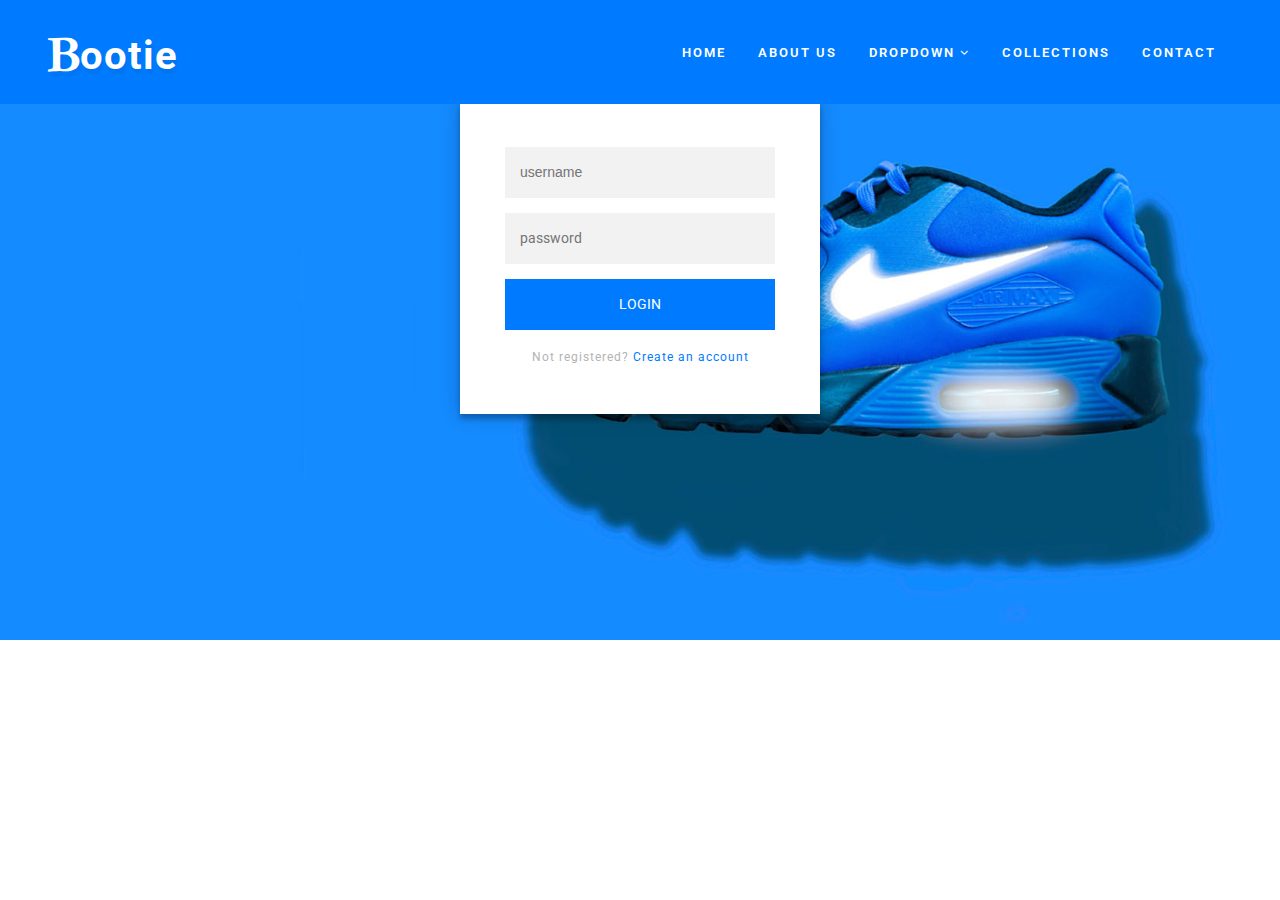
<file: login.html>
<!DOCTYPE html>
<html lang="en">
<head>
    <meta charset="UTF-8">
    <meta http-equiv="X-UA-Compatible" content="IE=edge">
    <meta name="viewport" content="width=device-width, initial-scale=1.0">
    <title>Login</title>
    <link rel="stylesheet" href="css/login.css">
    <link rel="stylesheet" href="css/style.css">
    <link rel="stylesheet" href="css/bootstrap.css">
    <link href="css/font-awesome.css" rel="stylesheet">
   
   
</head>
<body>
    <div class="main-banner" id="home">
        <!-- header -->
        <header class="header">
            <div class="container-fluid px-lg-5">
                <!-- nav -->
                <nav class="py-4">
                    <div id="logo">
                        <h1> <a href="index.html"><span class="fa fa-bold" aria-hidden="true"></span>ootie</a></h1>
                    </div>

                    <label for="drop" class="toggle">Menu</label>
                    <input type="checkbox" id="drop" />
                    <ul class="menu mt-2">
                        <li class="active"><a href="index.html">Home</a></li>
                        <li><a href="about.html">About</a></li>
                        <li><a href="blog.html">Blog</a></li>
                        <li>
                            <!-- First Tier Drop Down -->
                            <label for="drop-2" class="toggle">Drop Down <span class="fa fa-angle-down" aria-hidden="true"></span> </label>
                            <a href="#">Drop Down <span class="fa fa-angle-down" aria-hidden="true"></span></a>
                            <input type="checkbox" id="drop-2" />
                            <ul>
                                <li><a href="blog.html">Blog</a></li>
                                <li><a href="shop.html">Shop Now</a></li>
                                <li><a href="shop-single.html">Single Page</a></li>
                            </ul>
                        </li>
                        <li><a href="contact.html">Contact</a></li>
                        <li><a href="login.html">Login</a></li>
                    </ul>
                </nav>
                <!-- //nav -->
            </div>
        </header>
    <div class="login-page">
        <div class="form">
          <form class="login-form">
            <input type="text" placeholder="username" id="username"/>
            <input type="password" placeholder="password" id="password"/>
            <button type="submit"  id="btnIngresar">login</button>
            <p class="message" id="prueba"></p>
            <p class="message">Not registered? <a href="registro.html">Create an account</a></p>
          </form>
          
        </div>
      </div>
      <script src="js/login.js"></script>  
      <script src="js/index.js"></script>  
</body>
</html>
</file>
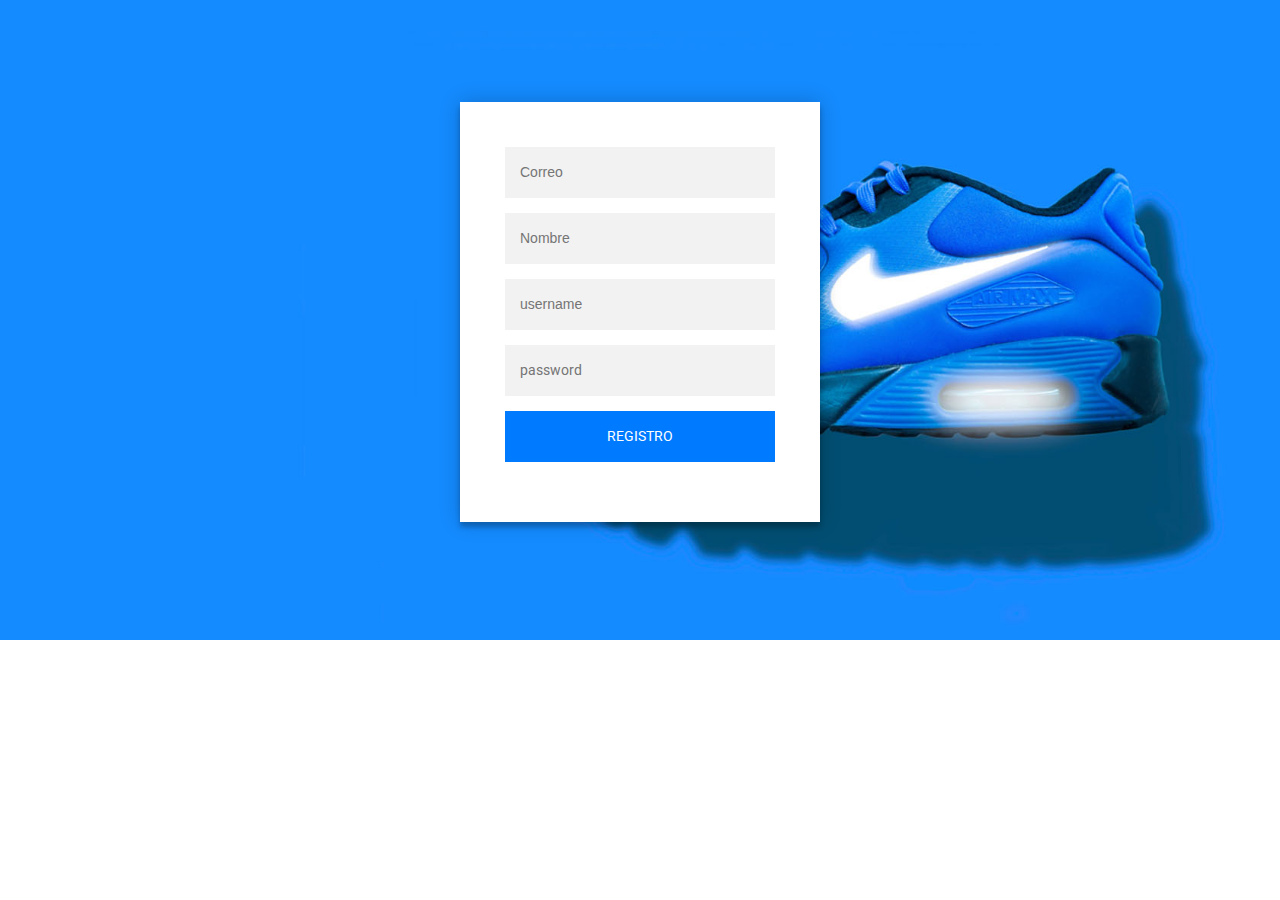
<file: registro.html>
<!DOCTYPE html>
<html lang="en">
<head>
    <meta charset="UTF-8">
    <meta http-equiv="X-UA-Compatible" content="IE=edge">
    <meta name="viewport" content="width=device-width, initial-scale=1.0">
    <title>Login</title>
    <link rel="stylesheet" href="css/login.css">
    <link rel="stylesheet" href="css/style.css">
    <link rel="stylesheet" href="css/bootstrap.css">
    <link href="css/font-awesome.css" rel="stylesheet">
   
   
</head>
<body>
    <div class="main-banner" id="home">
        <!-- header -->
        <header class="header">
            <div class="container-fluid px-lg-5">
                <!-- nav -->               
            </div>
        </header>
    <div class="login-page">
        <div class="form">
          <form class="login-form">
            <input type="text" placeholder="Correo" id="Correo"/>
            <input type="text" placeholder="Nombre" id="Nombre"/>
            <input type="text" placeholder="username" id="username"/>
            <input type="password" placeholder="password" id="password"/>
            <button type="submit"  id="btnRegistrar">registro</button>
                <!-- para dejar mensaje luego ver como usar -->
            <p class="message" id="prueba"></p>

          </form>
          
        </div>
      </div>
      <script src="js/login.js"></script>  
</body>
</html>
</file>
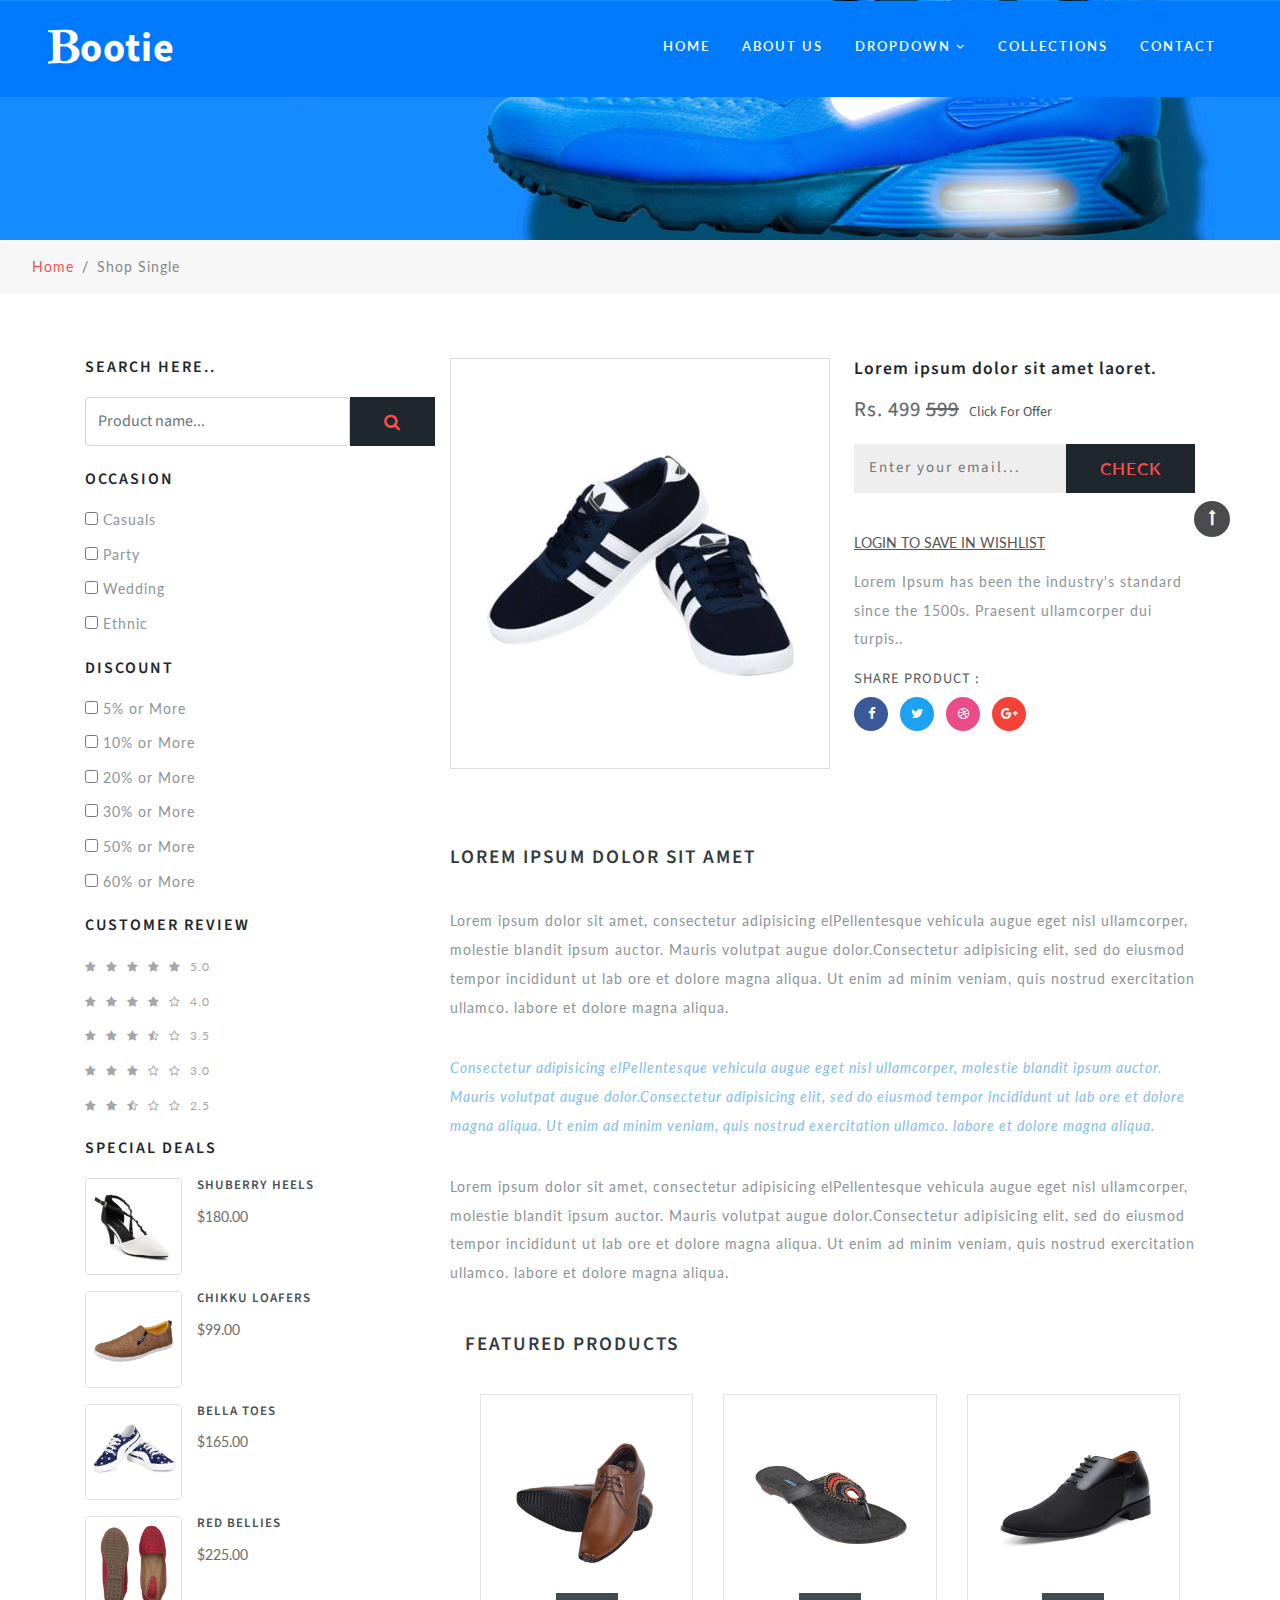
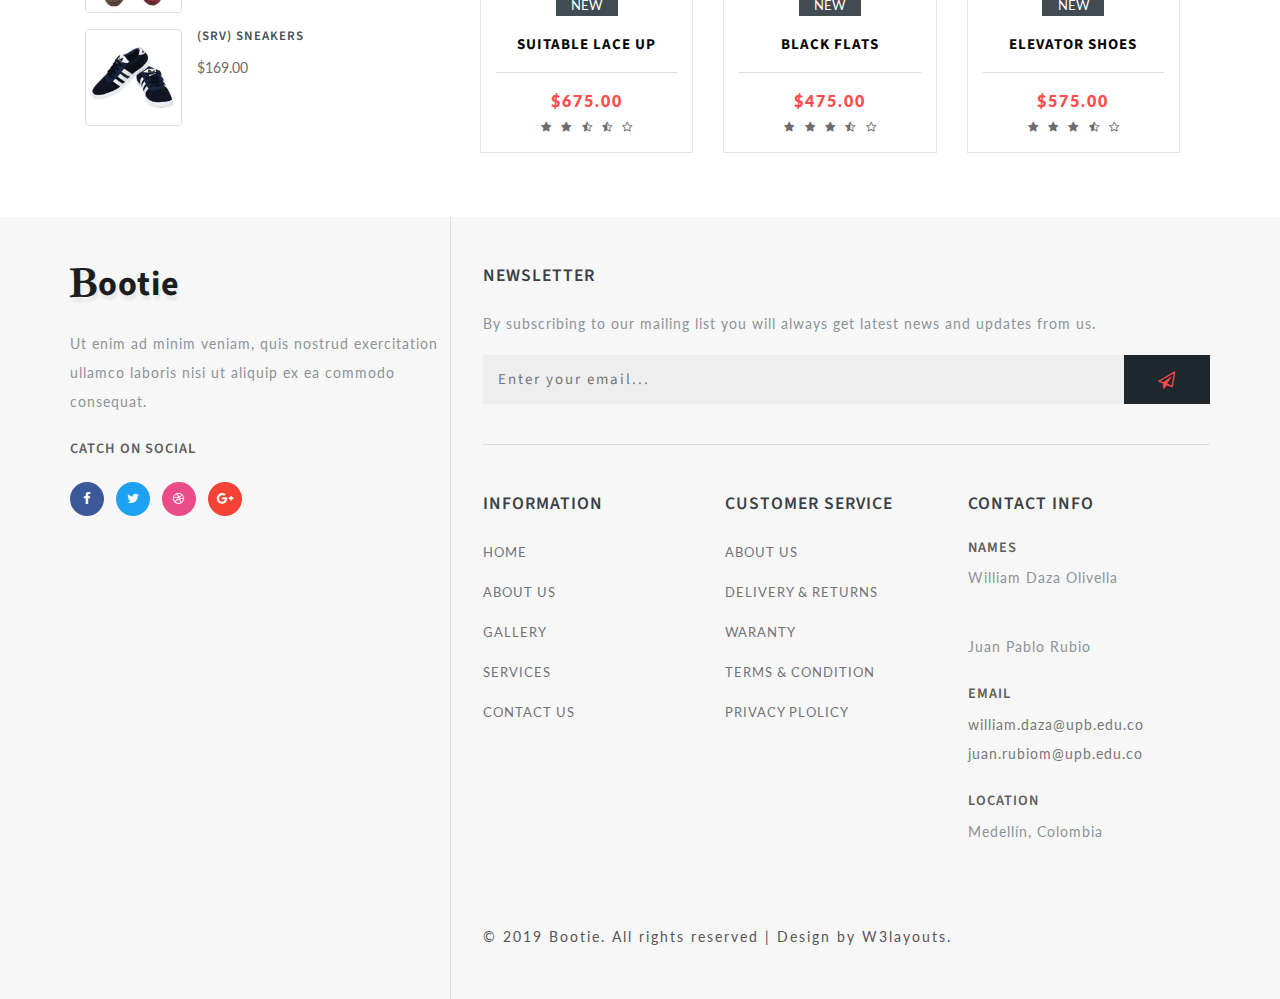
<file: shop-single.html>
<!--
Author: W3layouts
Author URL: http://w3layouts.com
License: Creative Commons Attribution 3.0 Unported
License URL: http://creativecommons.org/licenses/by/3.0/
-->

<!DOCTYPE html>
<html lang="zxx">

<head>
    <title>Bootie Ecommerce Bootstrap Responsive Web Template | Shop-Single :: W3layouts</title>
    <!-- Meta tag Keywords -->
    <meta name="viewport" content="width=device-width, initial-scale=1">
    <meta charset="UTF-8" />
    <meta name="keywords" content="Bootie Responsive web template, Bootstrap Web Templates, Flat Web Templates, Android Compatible web template, Smartphone Compatible web template, free webdesigns for Nokia, Samsung, LG, SonyEricsson, Motorola web design" />
    <script>
        addEventListener("load", function() {
            setTimeout(hideURLbar, 0);
        }, false);

        function hideURLbar() {
            window.scrollTo(0, 1);
        }
    </script>
    <script src="js/index.js"></script>
    <!-- //Meta tag Keywords -->

    <!-- Custom-Files -->
    <link rel="stylesheet" href="css/bootstrap.css">
    <!-- Bootstrap-Core-CSS -->
    <link rel="stylesheet" href="css/style.css" type="text/css" media="all" />
    <!-- Style-CSS -->
    <!-- font-awesome-icons -->
    <link href="css/font-awesome.css" rel="stylesheet">
    <!-- //font-awesome-icons -->
    <!-- /Fonts -->
    <link href="//fonts.googleapis.com/css?family=Lato:100,100i,300,300i,400,400i,700" rel="stylesheet">
    <link href="//fonts.googleapis.com/css?family=Source+Sans+Pro:200,200i,300,300i,400,400i,600,600i,700,700i,900" rel="stylesheet">
    <!-- //Fonts -->

</head>

<body>

    <!-- mian-content -->
    <div class="main-banner inner" id="home">
        <!-- header -->
        <header class="header">
            <div class="container-fluid px-lg-5">
                <!-- nav -->
                <nav class="py-4">
                    <div id="logo">
                        <h1> <a href="index.html"><span class="fa fa-bold" aria-hidden="true"></span>ootie</a></h1>
                    </div>

                    <label for="drop" class="toggle">Menu</label>
                    <input type="checkbox" id="drop" />
                    <ul class="menu mt-2">
                        <li><a href="index.html">Home</a></li>
                        <li><a href="about.html">About</a></li>
                        <li><a href="blog.html">Blog</a></li>
                        <li>
                            <!-- First Tier Drop Down -->
                            <label for="drop-2" class="toggle">Drop Down <span class="fa fa-angle-down" aria-hidden="true"></span> </label>
                            <a href="#">Drop Down <span class="fa fa-angle-down" aria-hidden="true"></span></a>
                            <input type="checkbox" id="drop-2" />
                            <ul>
                                <li><a href="blog.html">Blog</a></li>
                                <li><a href="shop.html">Shop Now</a></li>
                                <li><a href="shop-single.html">Single Page</a></li>
                            </ul>
                        </li>
                        <li><a href="contact.html">Contact</a></li>
                        <li><a href="login.html">Login</a></li>
                    </ul>
                </nav>
                <!-- //nav -->
            </div>
        </header>
        <!-- //header -->

    </div>
    <!--//main-content-->
    <!---->
    <ol class="breadcrumb">
        <li class="breadcrumb-item">
            <a href="index.html">Home</a>
        </li>
        <li class="breadcrumb-item active">Shop Single</li>
    </ol>
    <!---->
    <!-- banner -->
    <section class="ab-info-main py-md-5 py-4">
        <div class="container py-md-3">
            <!-- top Products -->
            <div class="row">
                <!-- product left -->
                <div class="side-bar col-lg-4">

                    <div class="search-bar w3layouts-newsletter">
                        <h3 class="sear-head">Search Here..</h3>
                        <form action="#" method="post" class="d-flex">
                            <input type="search" placeholder="Product name..." name="search" class="form-control" required="">
                            <button class="btn1"><span class="fa fa-search" aria-hidden="true"></span></button>
                        </form>
                    </div>
                    <!--preference -->
                    <div class="left-side my-4">
                        <h3 class="sear-head">Occasion</h3>
                        <ul class="w3layouts-box-list">
                            <li>
                                <input type="checkbox" class="checked">
                                <span class="span">Casuals</span>
                            </li>
                            <li>
                                <input type="checkbox" class="checked">
                                <span class="span">Party</span>
                            </li>
                            <li>
                                <input type="checkbox" class="checked">
                                <span class="span">Wedding</span>
                            </li>
                            <li>
                                <input type="checkbox" class="checked">
                                <span class="span">Ethnic</span>
                            </li>
                        </ul>
                    </div>
                    <!-- // preference -->
                    <!-- discounts -->
                    <div class="left-side">
                        <h3 class="sear-head">Discount</h3>
                        <ul class="w3layouts-box-list">
                            <li>
                                <input type="checkbox" class="checked">
                                <span class="span">5% or More</span>
                            </li>
                            <li>
                                <input type="checkbox" class="checked">
                                <span class="span">10% or More</span>
                            </li>
                            <li>
                                <input type="checkbox" class="checked">
                                <span class="span">20% or More</span>
                            </li>
                            <li>
                                <input type="checkbox" class="checked">
                                <span class="span">30% or More</span>
                            </li>
                            <li>
                                <input type="checkbox" class="checked">
                                <span class="span">50% or More</span>
                            </li>
                            <li>
                                <input type="checkbox" class="checked">
                                <span class="span">60% or More</span>
                            </li>
                        </ul>
                    </div>
                    <!-- //discounts -->
                    <!-- reviews -->
                    <div class="customer-rev left-side my-4">
                        <h3 class="sear-head">Customer Review</h3>
                        <ul class="w3layouts-box-list">
                            <li>
                                <a href="#">
                                    <span class="fa fa-star" aria-hidden="true"></span>
                                    <span class="fa fa-star" aria-hidden="true"></span>
                                    <span class="fa fa-star" aria-hidden="true"></span>
                                    <span class="fa fa-star" aria-hidden="true"></span>
                                    <span class="fa fa-star" aria-hidden="true"></span>
                                    <span>5.0</span>
                                </a>
                            </li>
                            <li>
                                <a href="#">
                                    <span class="fa fa-star" aria-hidden="true"></span>
                                    <span class="fa fa-star" aria-hidden="true"></span>
                                    <span class="fa fa-star" aria-hidden="true"></span>
                                    <span class="fa fa-star" aria-hidden="true"></span>
                                    <span class="fa fa-star-o" aria-hidden="true"></span>
                                    <span>4.0</span>
                                </a>
                            </li>
                            <li>
                                <a href="#">
                                    <span class="fa fa-star" aria-hidden="true"></span>
                                    <span class="fa fa-star" aria-hidden="true"></span>
                                    <span class="fa fa-star" aria-hidden="true"></span>
                                    <span class="fa fa-star-half-o" aria-hidden="true"></span>
                                    <span class="fa fa-star-o" aria-hidden="true"></span>
                                    <span>3.5</span>
                                </a>
                            </li>
                            <li>
                                <a href="#">
                                    <span class="fa fa-star" aria-hidden="true"></span>
                                    <span class="fa fa-star" aria-hidden="true"></span>
                                    <span class="fa fa-star" aria-hidden="true"></span>
                                    <span class="fa fa-star-o" aria-hidden="true"></span>
                                    <span class="fa fa-star-o" aria-hidden="true"></span>
                                    <span>3.0</span>
                                </a>
                            </li>
                            <li>
                                <a href="#">
                                    <span class="fa fa-star" aria-hidden="true"></span>
                                    <span class="fa fa-star" aria-hidden="true"></span>
                                    <span class="fa fa-star-half-o" aria-hidden="true"></span>
                                    <span class="fa fa-star-o" aria-hidden="true"></span>
                                    <span class="fa fa-star-o" aria-hidden="true"></span>
                                    <span>2.5</span>
                                </a>
                            </li>
                        </ul>
                    </div>
                    <!-- //reviews -->
                    <!-- deals -->
                    <div class="deal-leftmk left-side">
                        <h3 class="sear-head">Special Deals</h3>
                        <div class="special-sec1 row mb-3">
                            <div class="img-deals col-md-4">
                                <img src="images/s4.jpg" class="img-fluid" alt="">
                            </div>
                            <div class="img-deal1 col-md-4">
                                <h3>Shuberry Heels</h3>
                                <a href="shop-single.html">$180.00</a>
                            </div>

                        </div>
                        <div class="special-sec1 row">
                            <div class="img-deals col-md-4">
                                <img src="images/s2.jpg" class="img-fluid" alt="">
                            </div>
                            <div class="img-deal1 col-md-8">
                                <h3>Chikku Loafers</h3>
                                <a href="shop-single.html">$99.00</a>
                            </div>

                        </div>
                        <div class="special-sec1 row my-3">
                            <div class="img-deals col-md-4">
                                <img src="images/s1.jpg" class="img-fluid" alt="">
                            </div>
                            <div class="img-deal1 col-md-8">
                                <h3>Bella Toes</h3>
                                <a href="shop-single.html">$165.00</a>
                            </div>

                        </div>
                        <div class="special-sec1 row">
                            <div class="img-deals col-md-4">
                                <img src="images/s5.jpg" class="img-fluid" alt="">
                            </div>
                            <div class="img-deal1 col-md-8">
                                <h3>Red Bellies</h3>
                                <a href="shop-single.html">$225.00</a>
                            </div>

                        </div>
                        <div class="special-sec1 row mt-3">
                            <div class="img-deals col-md-4">
                                <img src="images/s3.jpg" class="img-fluid" alt="">
                            </div>
                            <div class="img-deal1 col-md-8">
                                <h3>(SRV) Sneakers</h3>
                                <a href="shop-single.html">$169.00</a>
                            </div>

                        </div>
                    </div>
                    <!-- //deals -->

                </div>
                <!-- //product left -->
                <!-- product right -->
                <div class="left-ads-display col-lg-8">
                    <div class="row">
                        <div class="desc1-left col-md-6">
                            <img src="images/d1.jpg" class="img-fluid" alt="">
                        </div>
                        <div class="desc1-right col-md-6 pl-lg-4">
                            <h3>Lorem ipsum dolor sit amet laoret.</h3>
                            <h5>Rs. 499 <span>599</span> <a href="#">click for offer</a></h5>
                            <div class="available mt-3">
                                <form action="#" method="post" class="w3layouts-newsletter">
                                    <input type="email" name="Email" placeholder="Enter your email..." required="">
                                    <button class="btn1">Check</button>

                                </form>
                                <span><a href="#">login to save in wishlist </a></span>
                                <p>Lorem Ipsum has been the industry's standard since the 1500s. Praesent ullamcorper dui turpis.. </p>
                            </div>
                            <div class="share-desc">
                                <div class="share">
                                    <h4>Share Product :</h4>
                                    <ul class="w3layouts_social_list list-unstyled">
                                        <li>
                                            <a href="#" class="w3pvt_facebook">
                                                <span class="fa fa-facebook-f"></span>
                                            </a>
                                        </li>
                                        <li class="mx-2">
                                            <a href="#" class="w3pvt_twitter">
                                                <span class="fa fa-twitter"></span>
                                            </a>
                                        </li>
                                        <li>
                                            <a href="#" class="w3pvt_dribble">
                                                <span class="fa fa-dribbble"></span>
                                            </a>
                                        </li>
                                        <li class="ml-2">
                                            <a href="#" class="w3pvt_google">
                                                <span class="fa fa-google-plus"></span>
                                            </a>
                                        </li>
                                    </ul>
                                </div>
                                <div class="clearfix"></div>
                            </div>
                        </div>
                    </div>
                    <div class="row sub-para-w3layouts mt-5">

                        <h3 class="shop-sing">Lorem ipsum dolor sit amet</h3>
                        <p>Lorem ipsum dolor sit amet, consectetur adipisicing elPellentesque vehicula augue eget nisl ullamcorper, molestie blandit ipsum auctor. Mauris volutpat augue dolor.Consectetur adipisicing elit, sed do eiusmod tempor incididunt ut lab ore et dolore magna aliqua. Ut enim ad minim veniam, quis nostrud exercitation ullamco. labore et dolore magna aliqua.</p>
                        <p class="mt-3 italic-blue">Consectetur adipisicing elPellentesque vehicula augue eget nisl ullamcorper, molestie blandit ipsum auctor. Mauris volutpat augue dolor.Consectetur adipisicing elit, sed do eiusmod tempor incididunt ut lab ore et dolore magna aliqua. Ut enim ad minim veniam, quis nostrud exercitation ullamco. labore et dolore magna aliqua.</p>
                        <p class="mt-3">Lorem ipsum dolor sit amet, consectetur adipisicing elPellentesque vehicula augue eget nisl ullamcorper, molestie blandit ipsum auctor. Mauris volutpat augue dolor.Consectetur adipisicing elit, sed do eiusmod tempor incididunt ut lab ore et dolore magna aliqua. Ut enim ad minim veniam, quis nostrud exercitation ullamco. labore et dolore magna aliqua.</p>
                    </div>

                    <h3 class="shop-sing">Featured Products</h3>
                    <div class="row m-0">
                        <div class="col-md-4 product-men">
                            <div class="product-shoe-info shoe text-center">
                                <div class="men-thumb-item">
                                    <img src="images/s10.jpg" class="img-fluid" alt="">
                                    <span class="product-new-top">New</span>
                                </div>
                                <div class="item-info-product">
                                    <h4>
                                        <a href="shop-single.html">Suitable Lace Up </a>
                                    </h4>

                                    <div class="product_price">
                                        <div class="grid-price">
                                            <span class="money">$675.00</span>
                                        </div>
                                    </div>
                                    <ul class="stars">
                                        <li><a href="#"><span class="fa fa-star" aria-hidden="true"></span></a></li>
                                        <li><a href="#"><span class="fa fa-star" aria-hidden="true"></span></a></li>
                                        <li><a href="#"><span class="fa fa-star-half-o" aria-hidden="true"></span></a></li>
                                        <li><a href="#"><span class="fa fa-star-half-o" aria-hidden="true"></span></a></li>
                                        <li><a href="#"><span class="fa fa-star-o" aria-hidden="true"></span></a></li>
                                    </ul>
                                </div>
                            </div>
                        </div>
                        <div class="col-md-4 product-men">
                            <div class="product-shoe-info shoe text-center">
                                <div class="men-thumb-item">
                                    <img src="images/s11.jpg" class="img-fluid" alt="">
                                    <span class="product-new-top">New</span>
                                </div>
                                <div class="item-info-product">
                                    <h4>
                                        <a href="shop-single.html">Black Flats</a>
                                    </h4>

                                    <div class="product_price">
                                        <div class="grid-price">
                                            <span class="money">$475.00</span>
                                        </div>
                                    </div>
                                    <ul class="stars">
                                        <li><a href="#"><span class="fa fa-star" aria-hidden="true"></span></a></li>
                                        <li><a href="#"><span class="fa fa-star" aria-hidden="true"></span></a></li>
                                        <li><a href="#"><span class="fa fa-star" aria-hidden="true"></span></a></li>
                                        <li><a href="#"><span class="fa fa-star-half-o" aria-hidden="true"></span></a></li>
                                        <li><a href="#"><span class="fa fa-star-o" aria-hidden="true"></span></a></li>
                                    </ul>
                                </div>
                            </div>
                        </div>
                        <div class="col-md-4 product-men">
                            <div class="product-shoe-info shoe text-center">
                                <div class="men-thumb-item">
                                    <img src="images/s12.jpg" class="img-fluid" alt="">
                                    <span class="product-new-top">New</span>
                                </div>
                                <div class="item-info-product">
                                    <h4>
                                        <a href="shop-single.html">Elevator Shoes </a>
                                    </h4>

                                    <div class="product_price">
                                        <div class="grid-price">
                                            <span class="money">$575.00</span>
                                        </div>
                                    </div>
                                    <ul class="stars">
                                        <li><a href="#"><span class="fa fa-star" aria-hidden="true"></span></a></li>
                                        <li><a href="#"><span class="fa fa-star" aria-hidden="true"></span></a></li>
                                        <li><a href="#"><span class="fa fa-star" aria-hidden="true"></span></a></li>
                                        <li><a href="#"><span class="fa fa-star-half-o" aria-hidden="true"></span></a></li>
                                        <li><a href="#"><span class="fa fa-star-o" aria-hidden="true"></span></a></li>
                                    </ul>
                                </div>
                            </div>
                        </div>
                    </div>
                </div>
            </div>
        </div>
    </section>
    <!-- //contact -->
    <!-- footer -->
    <footer>
        <div class="container">
            <div class="row footer-top">
                <div class="col-lg-4 footer-grid_section_w3layouts">
                    <h2 class="logo-2 mb-lg-4 mb-3">
                        <a href="index.html"><span class="fa fa-bold" aria-hidden="true"></span>ootie</a>
                    </h2>
                    <p>Ut enim ad minim veniam, quis nostrud exercitation ullamco laboris nisi ut aliquip ex ea commodo consequat.</p>
                    <h4 class="sub-con-fo ad-info my-4">Catch on Social</h4>
                    <ul class="w3layouts_social_list list-unstyled">
                        <li>
                            <a href="#" class="w3pvt_facebook">
                                <span class="fa fa-facebook-f"></span>
                            </a>
                        </li>
                        <li class="mx-2">
                            <a href="#" class="w3pvt_twitter">
                                <span class="fa fa-twitter"></span>
                            </a>
                        </li>
                        <li>
                            <a href="#" class="w3pvt_dribble">
                                <span class="fa fa-dribbble"></span>
                            </a>
                        </li>
                        <li class="ml-2">
                            <a href="#" class="w3pvt_google">
                                <span class="fa fa-google-plus"></span>
                            </a>
                        </li>
                    </ul>
                </div>
                <div class="col-lg-8 footer-right">
                    <div class="w3layouts-news-letter">
                        <h3 class="footer-title text-uppercase text-wh mb-lg-4 mb-3">Newsletter</h3>

                        <p>By subscribing to our mailing list you will always get latest news and updates from us.</p>
                        <form action="#" method="post" class="w3layouts-newsletter">
                            <input type="email" name="Email" placeholder="Enter your email..." required="">
                            <button class="btn1"><span class="fa fa-paper-plane-o" aria-hidden="true"></span></button>

                        </form>
                    </div>
                    <div class="row mt-lg-4 bottom-w3layouts-sec-nav mx-0">
                        <div class="col-md-4 footer-grid_section_w3layouts">
                            <h3 class="footer-title text-uppercase text-wh mb-lg-4 mb-3">Information</h3>
                            <ul class="list-unstyled w3layouts-icons">
                                <li>
                                    <a href="index.html">Home</a>
                                </li>
                                <li class="mt-3">
                                    <a href="about.html">About Us</a>
                                </li>
                                <li class="mt-3">
                                    <a href="#">Gallery</a>
                                </li>
                                <li class="mt-3">
                                    <a href="#">Services</a>
                                </li>
                                <li class="mt-3">
                                    <a href="contact.html">Contact Us</a>
                                </li>
                            </ul>
                        </div>
                        <div class="col-md-4 footer-grid_section_w3layouts">
                            <!-- social icons -->
                            <div class="agileinfo_social_icons">
                                <h3 class="footer-title text-uppercase text-wh mb-lg-4 mb-3">Customer Service</h3>
                                <ul class="list-unstyled w3layouts-icons">

                                    <li>
                                        <a href="#">About Us</a>
                                    </li>
                                    <li class="mt-3">
                                        <a href="#">Delivery & Returns</a>
                                    </li>
                                    <li class="mt-3">
                                        <a href="#">Waranty</a>
                                    </li>
                                    <li class="mt-3">
                                        <a href="#">Terms & Condition</a>
                                    </li>
                                    <li class="mt-3">
                                        <a href="#">Privacy Plolicy</a>
                                    </li>
                                </ul>
                            </div>
                            <!-- social icons -->
                        </div>
                        <div class="col-md-4 footer-grid_section_w3layouts my-md-0 my-5">
                            <h3 class="footer-title text-uppercase text-wh mb-lg-4 mb-3">Contact Info</h3>
                            <div class="contact-info">
                                <div class="footer-address-inf">
                                    <h4 class="ad-info mb-2">Names</h4>
                                    <p>William Daza Olivella</p>
                                    <br>
                                    <p>Juan Pablo Rubio</p>
                                </div>
                                <div class="footer-address-inf my-4">
                                    <h4 class="ad-info mb-2">Email </h4>
                                    <p>
                                        <a href="william.daza@upb.edu.co">william.daza@upb.edu.co</a>
                                        <br>
                                        <a href="juan.rubiom@upb.edu.co">juan.rubiom@upb.edu.co</a>
                                    </p>
                                </div>
                                <div class="footer-address-inf">
                                    <h4 class="ad-info mb-2">Location</h4>
                                    <p>Medellín, Colombia</p>
                                </div>
                            </div>
                        </div>


                    </div>
                    <div class="cpy-right text-left row">
                        <p class="col-md-10">© 2019 Bootie. All rights reserved | Design by
                            <a href="http://w3layouts.com"> W3layouts.</a>
                        </p>
                        <!-- move top icon -->
                        <a href="#home" class="move-top text-right col-md-2"><span class="fa fa-long-arrow-up" aria-hidden="true"></span></a>
                        <!-- //move top icon -->
                    </div>
                </div>
            </div>
        </div>
    </footer>
    <!-- //footer -->
</body>

</html>
</file>
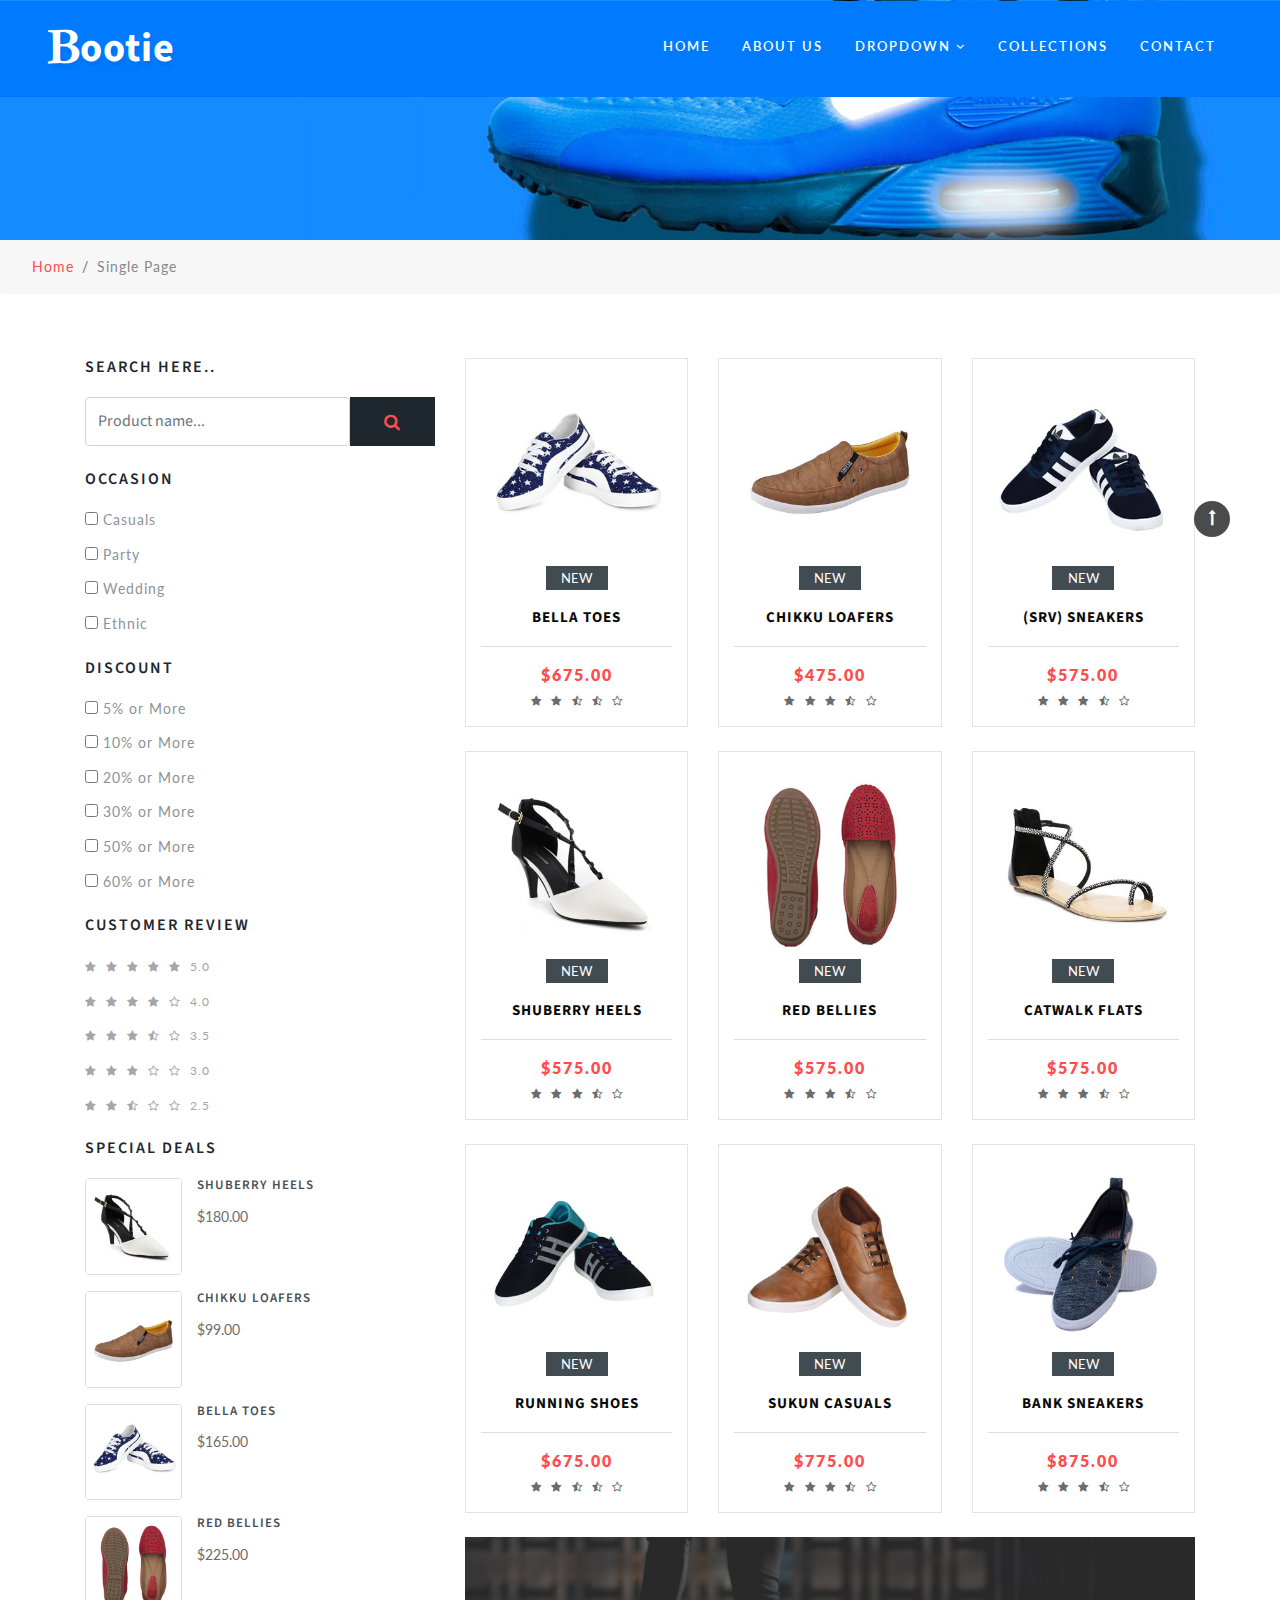
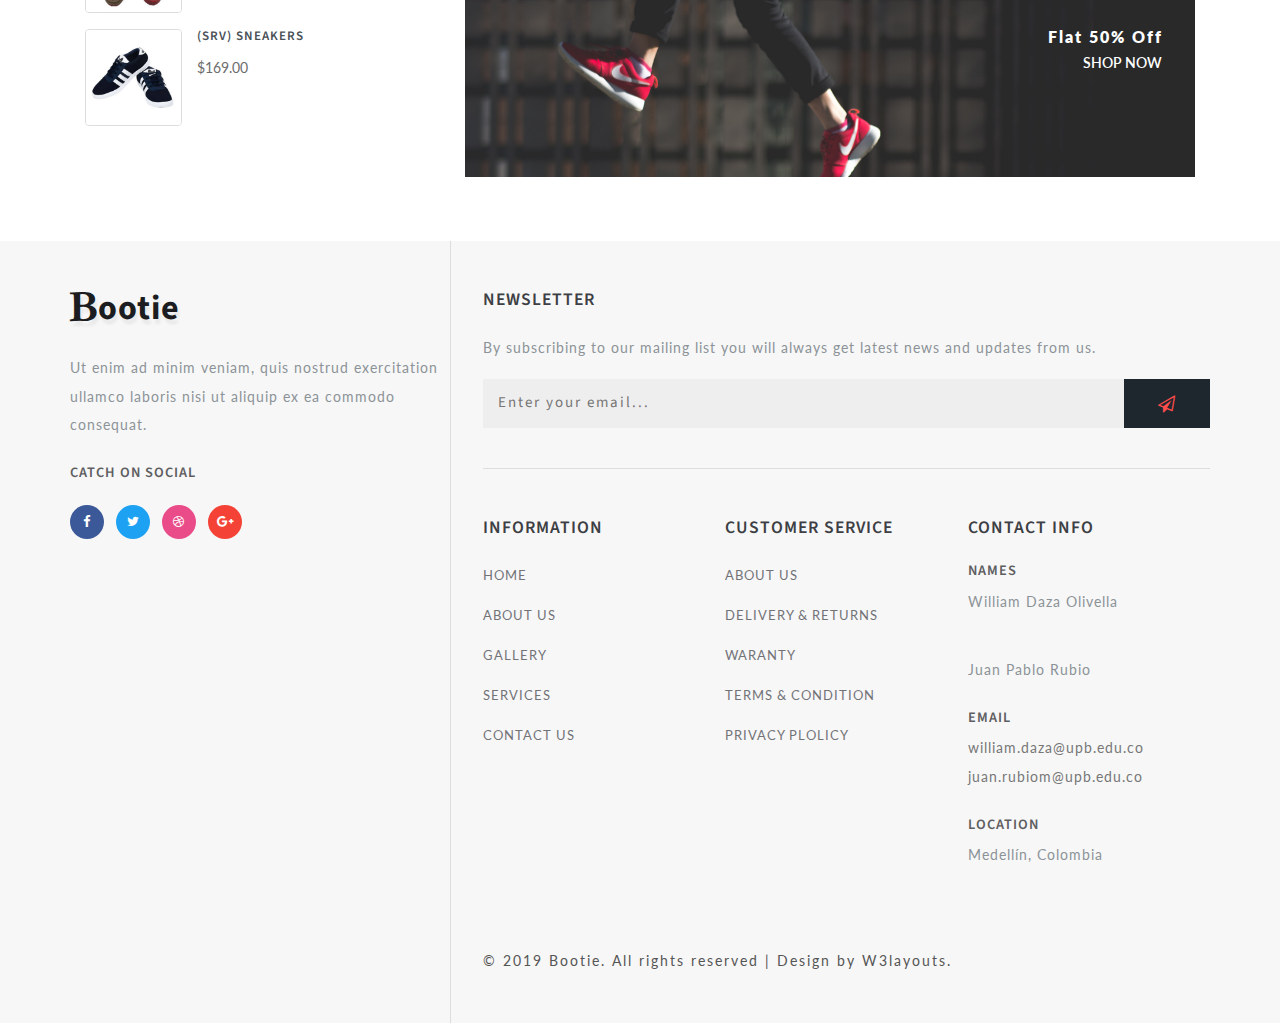
<file: shop.html>
<!--
Author: W3layouts
Author URL: http://w3layouts.com
License: Creative Commons Attribution 3.0 Unported
License URL: http://creativecommons.org/licenses/by/3.0/
-->

<!DOCTYPE html>
<html lang="zxx">

<head>
    <title>Bootie Ecommerce Bootstrap Responsive Web Template | Shop :: W3layouts</title>
    <!-- Meta tag Keywords -->
    <meta name="viewport" content="width=device-width, initial-scale=1">
    <meta charset="UTF-8" />
    <meta name="keywords" content="Bootie Responsive web template, Bootstrap Web Templates, Flat Web Templates, Android Compatible web template, Smartphone Compatible web template, free webdesigns for Nokia, Samsung, LG, SonyEricsson, Motorola web design" />
    <script>
        addEventListener("load", function() {
            setTimeout(hideURLbar, 0);
        }, false);

        function hideURLbar() {
            window.scrollTo(0, 1);
        }
    </script>
    <script src="js/index.js"></script>
    <!-- //Meta tag Keywords -->

    <!-- Custom-Files -->
    <link rel="stylesheet" href="css/bootstrap.css">
    <!-- Bootstrap-Core-CSS -->
    <link rel="stylesheet" href="css/style.css" type="text/css" media="all" />
    <!-- Style-CSS -->
    <!-- font-awesome-icons -->
    <link href="css/font-awesome.css" rel="stylesheet">
    <!-- //font-awesome-icons -->
    <!-- /Fonts -->
    <link href="//fonts.googleapis.com/css?family=Lato:100,100i,300,300i,400,400i,700" rel="stylesheet">
    <link href="//fonts.googleapis.com/css?family=Source+Sans+Pro:200,200i,300,300i,400,400i,600,600i,700,700i,900" rel="stylesheet">
    <!-- //Fonts -->

</head>

<body>

    <!-- mian-content -->
    <div class="main-banner inner" id="home">
        <!-- header -->
        <header class="header">
            <div class="container-fluid px-lg-5">
                <!-- nav -->
                <nav class="py-4">
                    <div id="logo">
                        <h1> <a href="index.html"><span class="fa fa-bold" aria-hidden="true"></span>ootie</a></h1>
                    </div>

                    <label for="drop" class="toggle">Menu</label>
                    <input type="checkbox" id="drop" />
                    <ul class="menu mt-2">
                        <li><a href="index.html">Home</a></li>
                        <li><a href="about.html">About</a></li>
                        <li><a href="blog.html">Blog</a></li>
                        <li>
                            <!-- First Tier Drop Down -->
                            <label for="drop-2" class="toggle">Drop Down <span class="fa fa-angle-down" aria-hidden="true"></span> </label>
                            <a href="#">Drop Down <span class="fa fa-angle-down" aria-hidden="true"></span></a>
                            <input type="checkbox" id="drop-2" />
                            <ul>
                                <li><a href="blog.html">Blog</a></li>
                                <li><a href="shop.html">Shop Now</a></li>
                                <li><a href="shop-single.html">Single Page</a></li>
                            </ul>
                        </li>
                        <li><a href="contact.html">Contact</a></li>
                        <li><a href="login.html">Login</a></li>
                    </ul>
                </nav>
                <!-- //nav -->
            </div>
        </header>
        <!-- //header -->

    </div>
    <!--//main-content-->
    <!---->
    <ol class="breadcrumb">
        <li class="breadcrumb-item">
            <a href="index.html">Home</a>
        </li>
        <li class="breadcrumb-item active">Single Page</li>
    </ol>
    <!---->
    <!-- banner -->
    <section class="ab-info-main py-md-5 py-4">
        <div class="container py-md-3">
            <!-- top Products -->
            <div class="row">
                <!-- product left -->
                <div class="side-bar col-lg-4">

                    <div class="search-bar w3layouts-newsletter">
                        <h3 class="sear-head">Search Here..</h3>
                        <form action="#" method="post" class="d-flex">
                            <input type="search" placeholder="Product name..." name="search" class="form-control" required="">
                            <button class="btn1"><span class="fa fa-search" aria-hidden="true"></span></button>
                        </form>
                    </div>
                    <!--preference -->
                    <div class="left-side my-4">
                        <h3 class="sear-head">Occasion</h3>
                        <ul class="w3layouts-box-list">
                            <li>
                                <input type="checkbox" class="checked">
                                <span class="span">Casuals</span>
                            </li>
                            <li>
                                <input type="checkbox" class="checked">
                                <span class="span">Party</span>
                            </li>
                            <li>
                                <input type="checkbox" class="checked">
                                <span class="span">Wedding</span>
                            </li>
                            <li>
                                <input type="checkbox" class="checked">
                                <span class="span">Ethnic</span>
                            </li>
                        </ul>
                    </div>
                    <!-- // preference -->
                    <!-- discounts -->
                    <div class="left-side">
                        <h3 class="sear-head">Discount</h3>
                        <ul class="w3layouts-box-list">
                            <li>
                                <input type="checkbox" class="checked">
                                <span class="span">5% or More</span>
                            </li>
                            <li>
                                <input type="checkbox" class="checked">
                                <span class="span">10% or More</span>
                            </li>
                            <li>
                                <input type="checkbox" class="checked">
                                <span class="span">20% or More</span>
                            </li>
                            <li>
                                <input type="checkbox" class="checked">
                                <span class="span">30% or More</span>
                            </li>
                            <li>
                                <input type="checkbox" class="checked">
                                <span class="span">50% or More</span>
                            </li>
                            <li>
                                <input type="checkbox" class="checked">
                                <span class="span">60% or More</span>
                            </li>
                        </ul>
                    </div>
                    <!-- //discounts -->
                    <!-- reviews -->
                    <div class="customer-rev left-side my-4">
                        <h3 class="sear-head">Customer Review</h3>
                        <ul class="w3layouts-box-list">
                            <li>
                                <a href="#">
                                    <span class="fa fa-star" aria-hidden="true"></span>
                                    <span class="fa fa-star" aria-hidden="true"></span>
                                    <span class="fa fa-star" aria-hidden="true"></span>
                                    <span class="fa fa-star" aria-hidden="true"></span>
                                    <span class="fa fa-star" aria-hidden="true"></span>
                                    <span>5.0</span>
                                </a>
                            </li>
                            <li>
                                <a href="#">
                                    <span class="fa fa-star" aria-hidden="true"></span>
                                    <span class="fa fa-star" aria-hidden="true"></span>
                                    <span class="fa fa-star" aria-hidden="true"></span>
                                    <span class="fa fa-star" aria-hidden="true"></span>
                                    <span class="fa fa-star-o" aria-hidden="true"></span>
                                    <span>4.0</span>
                                </a>
                            </li>
                            <li>
                                <a href="#">
                                    <span class="fa fa-star" aria-hidden="true"></span>
                                    <span class="fa fa-star" aria-hidden="true"></span>
                                    <span class="fa fa-star" aria-hidden="true"></span>
                                    <span class="fa fa-star-half-o" aria-hidden="true"></span>
                                    <span class="fa fa-star-o" aria-hidden="true"></span>
                                    <span>3.5</span>
                                </a>
                            </li>
                            <li>
                                <a href="#">
                                    <span class="fa fa-star" aria-hidden="true"></span>
                                    <span class="fa fa-star" aria-hidden="true"></span>
                                    <span class="fa fa-star" aria-hidden="true"></span>
                                    <span class="fa fa-star-o" aria-hidden="true"></span>
                                    <span class="fa fa-star-o" aria-hidden="true"></span>
                                    <span>3.0</span>
                                </a>
                            </li>
                            <li>
                                <a href="#">
                                    <span class="fa fa-star" aria-hidden="true"></span>
                                    <span class="fa fa-star" aria-hidden="true"></span>
                                    <span class="fa fa-star-half-o" aria-hidden="true"></span>
                                    <span class="fa fa-star-o" aria-hidden="true"></span>
                                    <span class="fa fa-star-o" aria-hidden="true"></span>
                                    <span>2.5</span>
                                </a>
                            </li>
                        </ul>
                    </div>
                    <!-- //reviews -->
                    <!-- deals -->
                    <div class="deal-leftmk left-side">
                        <h3 class="sear-head">Special Deals</h3>
                        <div class="special-sec1 row mb-3">
                            <div class="img-deals col-md-4">
                                <img src="images/s4.jpg" class="img-fluid" alt="">
                            </div>
                            <div class="img-deal1 col-md-4">
                                <h3>Shuberry Heels</h3>
                                <a href="shop-single.html">$180.00</a>
                            </div>

                        </div>
                        <div class="special-sec1 row">
                            <div class="img-deals col-md-4">
                                <img src="images/s2.jpg" class="img-fluid" alt="">
                            </div>
                            <div class="img-deal1 col-md-8">
                                <h3>Chikku Loafers</h3>
                                <a href="shop-single.html">$99.00</a>
                            </div>

                        </div>
                        <div class="special-sec1 row my-3">
                            <div class="img-deals col-md-4">
                                <img src="images/s1.jpg" class="img-fluid" alt="">
                            </div>
                            <div class="img-deal1 col-md-8">
                                <h3>Bella Toes</h3>
                                <a href="shop-single.html">$165.00</a>
                            </div>

                        </div>
                        <div class="special-sec1 row">
                            <div class="img-deals col-md-4">
                                <img src="images/s5.jpg" class="img-fluid" alt="">
                            </div>
                            <div class="img-deal1 col-md-8">
                                <h3>Red Bellies</h3>
                                <a href="shop-single.html">$225.00</a>
                            </div>

                        </div>
                        <div class="special-sec1 row mt-3">
                            <div class="img-deals col-md-4">
                                <img src="images/s3.jpg" class="img-fluid" alt="">
                            </div>
                            <div class="img-deal1 col-md-8">
                                <h3>(SRV) Sneakers</h3>
                                <a href="shop-single.html">$169.00</a>
                            </div>

                        </div>
                    </div>
                    <!-- //deals -->

                </div>
                <!-- //product left -->
                <!-- product right -->
                <div class="left-ads-display col-lg-8">
                    <div class="row">
                        <div class="col-md-4 product-men">
                            <div class="product-shoe-info shoe text-center">
                                <div class="men-thumb-item">
                                    <img src="images/s1.jpg" class="img-fluid" alt="">
                                    <span class="product-new-top">New</span>
                                </div>
                                <div class="item-info-product">
                                    <h4>
                                        <a href="shop-single.html">Bella Toes </a>
                                    </h4>

                                    <div class="product_price">
                                        <div class="grid-price">
                                            <span class="money">$675.00</span>
                                        </div>
                                    </div>
                                    <ul class="stars">
                                        <li><a href="#"><span class="fa fa-star" aria-hidden="true"></span></a></li>
                                        <li><a href="#"><span class="fa fa-star" aria-hidden="true"></span></a></li>
                                        <li><a href="#"><span class="fa fa-star-half-o" aria-hidden="true"></span></a></li>
                                        <li><a href="#"><span class="fa fa-star-half-o" aria-hidden="true"></span></a></li>
                                        <li><a href="#"><span class="fa fa-star-o" aria-hidden="true"></span></a></li>
                                    </ul>
                                </div>
                            </div>
                        </div>
                        <div class="col-md-4 product-men">
                            <div class="product-shoe-info shoe text-center">
                                <div class="men-thumb-item">
                                    <img src="images/s2.jpg" class="img-fluid" alt="">
                                    <span class="product-new-top">New</span>
                                </div>
                                <div class="item-info-product">
                                    <h4>
                                        <a href="shop-single.html">Chikku Loafers </a>
                                    </h4>

                                    <div class="product_price">
                                        <div class="grid-price">
                                            <span class="money">$475.00</span>
                                        </div>
                                    </div>
                                    <ul class="stars">
                                        <li><a href="#"><span class="fa fa-star" aria-hidden="true"></span></a></li>
                                        <li><a href="#"><span class="fa fa-star" aria-hidden="true"></span></a></li>
                                        <li><a href="#"><span class="fa fa-star" aria-hidden="true"></span></a></li>
                                        <li><a href="#"><span class="fa fa-star-half-o" aria-hidden="true"></span></a></li>
                                        <li><a href="#"><span class="fa fa-star-o" aria-hidden="true"></span></a></li>
                                    </ul>
                                </div>
                            </div>
                        </div>
                        <div class="col-md-4 product-men">
                            <div class="product-shoe-info shoe text-center">
                                <div class="men-thumb-item">
                                    <img src="images/s3.jpg" class="img-fluid" alt="">
                                    <span class="product-new-top">New</span>
                                </div>
                                <div class="item-info-product">
                                    <h4>
                                        <a href="shop-single.html">(SRV) Sneakers </a>
                                    </h4>

                                    <div class="product_price">
                                        <div class="grid-price">
                                            <span class="money">$575.00</span>
                                        </div>
                                    </div>
                                    <ul class="stars">
                                        <li><a href="#"><span class="fa fa-star" aria-hidden="true"></span></a></li>
                                        <li><a href="#"><span class="fa fa-star" aria-hidden="true"></span></a></li>
                                        <li><a href="#"><span class="fa fa-star" aria-hidden="true"></span></a></li>
                                        <li><a href="#"><span class="fa fa-star-half-o" aria-hidden="true"></span></a></li>
                                        <li><a href="#"><span class="fa fa-star-o" aria-hidden="true"></span></a></li>
                                    </ul>
                                </div>
                            </div>
                        </div>
                        <div class="col-md-4 product-men my-lg-4">
                            <div class="product-shoe-info shoe text-center">
                                <div class="men-thumb-item">
                                    <img src="images/s4.jpg" class="img-fluid" alt="">
                                    <span class="product-new-top">New</span>
                                </div>
                                <div class="item-info-product">
                                    <h4>
                                        <a href="shop-single.html">Shuberry Heels</a>
                                    </h4>

                                    <div class="product_price">
                                        <div class="grid-price">
                                            <span class="money">$575.00</span>
                                        </div>
                                    </div>
                                    <ul class="stars">
                                        <li><a href="#"><span class="fa fa-star" aria-hidden="true"></span></a></li>
                                        <li><a href="#"><span class="fa fa-star" aria-hidden="true"></span></a></li>
                                        <li><a href="#"><span class="fa fa-star" aria-hidden="true"></span></a></li>
                                        <li><a href="#"><span class="fa fa-star-half-o" aria-hidden="true"></span></a></li>
                                        <li><a href="#"><span class="fa fa-star-o" aria-hidden="true"></span></a></li>
                                    </ul>
                                </div>
                            </div>
                        </div>
                        <div class="col-md-4 product-men my-lg-4">
                            <div class="product-shoe-info shoe text-center">
                                <div class="men-thumb-item">
                                    <img src="images/s5.jpg" class="img-fluid" alt="">
                                    <span class="product-new-top">New</span>
                                </div>
                                <div class="item-info-product">
                                    <h4>
                                        <a href="shop-single.html">Red Bellies </a>
                                    </h4>

                                    <div class="product_price">
                                        <div class="grid-price">
                                            <span class="money">$575.00</span>
                                        </div>
                                    </div>
                                    <ul class="stars">
                                        <li><a href="#"><span class="fa fa-star" aria-hidden="true"></span></a></li>
                                        <li><a href="#"><span class="fa fa-star" aria-hidden="true"></span></a></li>
                                        <li><a href="#"><span class="fa fa-star" aria-hidden="true"></span></a></li>
                                        <li><a href="#"><span class="fa fa-star-half-o" aria-hidden="true"></span></a></li>
                                        <li><a href="#"><span class="fa fa-star-o" aria-hidden="true"></span></a></li>
                                    </ul>
                                </div>
                            </div>
                        </div>
                        <div class="col-md-4 product-men my-lg-4">
                            <div class="product-shoe-info shoe text-center">
                                <div class="men-thumb-item">
                                    <img src="images/s6.jpg" class="img-fluid" alt="">
                                    <span class="product-new-top">New</span>
                                </div>
                                <div class="item-info-product">
                                    <h4>
                                        <a href="shop-single.html">Catwalk Flats </a>
                                    </h4>

                                    <div class="product_price">
                                        <div class="grid-price">
                                            <span class="money">$575.00</span>
                                        </div>
                                    </div>
                                    <ul class="stars">
                                        <li><a href="#"><span class="fa fa-star" aria-hidden="true"></span></a></li>
                                        <li><a href="#"><span class="fa fa-star" aria-hidden="true"></span></a></li>
                                        <li><a href="#"><span class="fa fa-star" aria-hidden="true"></span></a></li>
                                        <li><a href="#"><span class="fa fa-star-half-o" aria-hidden="true"></span></a></li>
                                        <li><a href="#"><span class="fa fa-star-o" aria-hidden="true"></span></a></li>
                                    </ul>
                                </div>
                            </div>
                        </div>
                        <div class="col-md-4 product-men">
                            <div class="product-shoe-info shoe text-center">
                                <div class="men-thumb-item">
                                    <img src="images/s7.jpg" class="img-fluid" alt="">
                                    <span class="product-new-top">New</span>
                                </div>
                                <div class="item-info-product">
                                    <h4>
                                        <a href="shop-single.html">Running Shoes </a>
                                    </h4>

                                    <div class="product_price">
                                        <div class="grid-price">
                                            <span class="money">$675.00</span>
                                        </div>
                                    </div>
                                    <ul class="stars">
                                        <li><a href="#"><span class="fa fa-star" aria-hidden="true"></span></a></li>
                                        <li><a href="#"><span class="fa fa-star" aria-hidden="true"></span></a></li>
                                        <li><a href="#"><span class="fa fa-star-half-o" aria-hidden="true"></span></a></li>
                                        <li><a href="#"><span class="fa fa-star-half-o" aria-hidden="true"></span></a></li>
                                        <li><a href="#"><span class="fa fa-star-o" aria-hidden="true"></span></a></li>
                                    </ul>
                                </div>
                            </div>
                        </div>
                        <div class="col-md-4 product-men">
                            <div class="product-shoe-info shoe text-center">
                                <div class="men-thumb-item">
                                    <img src="images/s8.jpg" class="img-fluid" alt="">
                                    <span class="product-new-top">New</span>
                                </div>
                                <div class="item-info-product">
                                    <h4>
                                        <a href="shop-single.html">Sukun Casuals </a>
                                    </h4>

                                    <div class="product_price">
                                        <div class="grid-price ">
                                            <span class="money ">$775.00</span>
                                        </div>
                                    </div>
                                    <ul class="stars">
                                        <li><a href="#"><span class="fa fa-star" aria-hidden="true"></span></a></li>
                                        <li><a href="#"><span class="fa fa-star" aria-hidden="true"></span></a></li>
                                        <li><a href="#"><span class="fa fa-star" aria-hidden="true"></span></a></li>
                                        <li><a href="#"><span class="fa fa-star-half-o" aria-hidden="true"></span></a></li>
                                        <li><a href="#"><span class="fa fa-star-o" aria-hidden="true"></span></a></li>
                                    </ul>
                                </div>
                            </div>
                        </div>
                        <div class="col-md-4 product-men">
                            <div class="product-shoe-info shoe text-center">
                                <div class="men-thumb-item">
                                    <img src="images/s9.jpg" class="img-fluid" alt="">
                                    <span class="product-new-top">New</span>
                                </div>
                                <div class="item-info-product">
                                    <h4>
                                        <a href="shop-single.html">Bank Sneakers</a>
                                    </h4>

                                    <div class="product_price">
                                        <div class="grid-price">
                                            <span class="money">$875.00</span>
                                        </div>
                                    </div>
                                    <ul class="stars">
                                        <li><a href="#"><span class="fa fa-star" aria-hidden="true"></span></a></li>
                                        <li><a href="#"><span class="fa fa-star" aria-hidden="true"></span></a></li>
                                        <li><a href="#"><span class="fa fa-star" aria-hidden="true"></span></a></li>
                                        <li><a href="#"><span class="fa fa-star-half-o" aria-hidden="true"></span></a></li>
                                        <li><a href="#"><span class="fa fa-star-o" aria-hidden="true"></span></a></li>
                                    </ul>
                                </div>
                            </div>
                        </div>
                    </div>
                    <div class="grid-img-right mt-4 text-right">
                        <span class="money">Flat 50% Off</span>
                        <a href="shop-single.html" class="btn">Shop Now</a>
                    </div>
                </div>
            </div>
        </div>
    </section>
    <!-- //contact -->
    <!-- footer -->
    <footer>
        <div class="container">
            <div class="row footer-top">
                <div class="col-lg-4 footer-grid_section_w3layouts">
                    <h2 class="logo-2 mb-lg-4 mb-3">
                        <a href="index.html"><span class="fa fa-bold" aria-hidden="true"></span>ootie</a>
                    </h2>
                    <p>Ut enim ad minim veniam, quis nostrud exercitation ullamco laboris nisi ut aliquip ex ea commodo consequat.</p>
                    <h4 class="sub-con-fo ad-info my-4">Catch on Social</h4>
                    <ul class="w3layouts_social_list list-unstyled">
                        <li>
                            <a href="#" class="w3pvt_facebook">
                                <span class="fa fa-facebook-f"></span>
                            </a>
                        </li>
                        <li class="mx-2">
                            <a href="#" class="w3pvt_twitter">
                                <span class="fa fa-twitter"></span>
                            </a>
                        </li>
                        <li>
                            <a href="#" class="w3pvt_dribble">
                                <span class="fa fa-dribbble"></span>
                            </a>
                        </li>
                        <li class="ml-2">
                            <a href="#" class="w3pvt_google">
                                <span class="fa fa-google-plus"></span>
                            </a>
                        </li>
                    </ul>
                </div>
                <div class="col-lg-8 footer-right">
                    <div class="w3layouts-news-letter">
                        <h3 class="footer-title text-uppercase text-wh mb-lg-4 mb-3">Newsletter</h3>

                        <p>By subscribing to our mailing list you will always get latest news and updates from us.</p>
                        <form action="#" method="post" class="w3layouts-newsletter">
                            <input type="email" name="Email" placeholder="Enter your email..." required="">
                            <button class="btn1"><span class="fa fa-paper-plane-o" aria-hidden="true"></span></button>

                        </form>
                    </div>
                    <div class="row mt-lg-4 bottom-w3layouts-sec-nav mx-0">
                        <div class="col-md-4 footer-grid_section_w3layouts">
                            <h3 class="footer-title text-uppercase text-wh mb-lg-4 mb-3">Information</h3>
                            <ul class="list-unstyled w3layouts-icons">
                                <li>
                                    <a href="index.html">Home</a>
                                </li>
                                <li class="mt-3">
                                    <a href="about.html">About Us</a>
                                </li>
                                <li class="mt-3">
                                    <a href="#">Gallery</a>
                                </li>
                                <li class="mt-3">
                                    <a href="#">Services</a>
                                </li>
                                <li class="mt-3">
                                    <a href="contact.html">Contact Us</a>
                                </li>
                            </ul>
                        </div>
                        <div class="col-md-4 footer-grid_section_w3layouts">
                            <!-- social icons -->
                            <div class="agileinfo_social_icons">
                                <h3 class="footer-title text-uppercase text-wh mb-lg-4 mb-3">Customer Service</h3>
                                <ul class="list-unstyled w3layouts-icons">

                                    <li>
                                        <a href="#">About Us</a>
                                    </li>
                                    <li class="mt-3">
                                        <a href="#">Delivery & Returns</a>
                                    </li>
                                    <li class="mt-3">
                                        <a href="#">Waranty</a>
                                    </li>
                                    <li class="mt-3">
                                        <a href="#">Terms & Condition</a>
                                    </li>
                                    <li class="mt-3">
                                        <a href="#">Privacy Plolicy</a>
                                    </li>
                                </ul>
                            </div>
                            <!-- social icons -->
                        </div>
                        <div class="col-md-4 footer-grid_section_w3layouts my-md-0 my-5">
                            <h3 class="footer-title text-uppercase text-wh mb-lg-4 mb-3">Contact Info</h3>
                            <div class="contact-info">
                                <div class="footer-address-inf">
                                    <h4 class="ad-info mb-2">Names</h4>
                                    <p>William Daza Olivella</p>
                                    <br>
                                    <p>Juan Pablo Rubio</p>
                                </div>
                                <div class="footer-address-inf my-4">
                                    <h4 class="ad-info mb-2">Email </h4>
                                    <p>
                                        <a href="william.daza@upb.edu.co">william.daza@upb.edu.co</a>
                                        <br>
                                        <a href="juan.rubiom@upb.edu.co">juan.rubiom@upb.edu.co</a>
                                    </p>
                                </div>
                                <div class="footer-address-inf">
                                    <h4 class="ad-info mb-2">Location</h4>
                                    <p>Medellín, Colombia</p>
                                </div>
                            </div>
                        </div>


                    </div>
                    <div class="cpy-right text-left row">
                        <p class="col-md-10">© 2019 Bootie. All rights reserved | Design by
                            <a href="http://w3layouts.com"> W3layouts.</a>
                        </p>
                        <!-- move top icon -->
                        <a href="#home" class="move-top text-right col-md-2"><span class="fa fa-long-arrow-up" aria-hidden="true"></span></a>
                        <!-- //move top icon -->
                    </div>
                </div>
            </div>
        </div>
    </footer>
    <!-- //footer -->
</body>

</html>
</file>
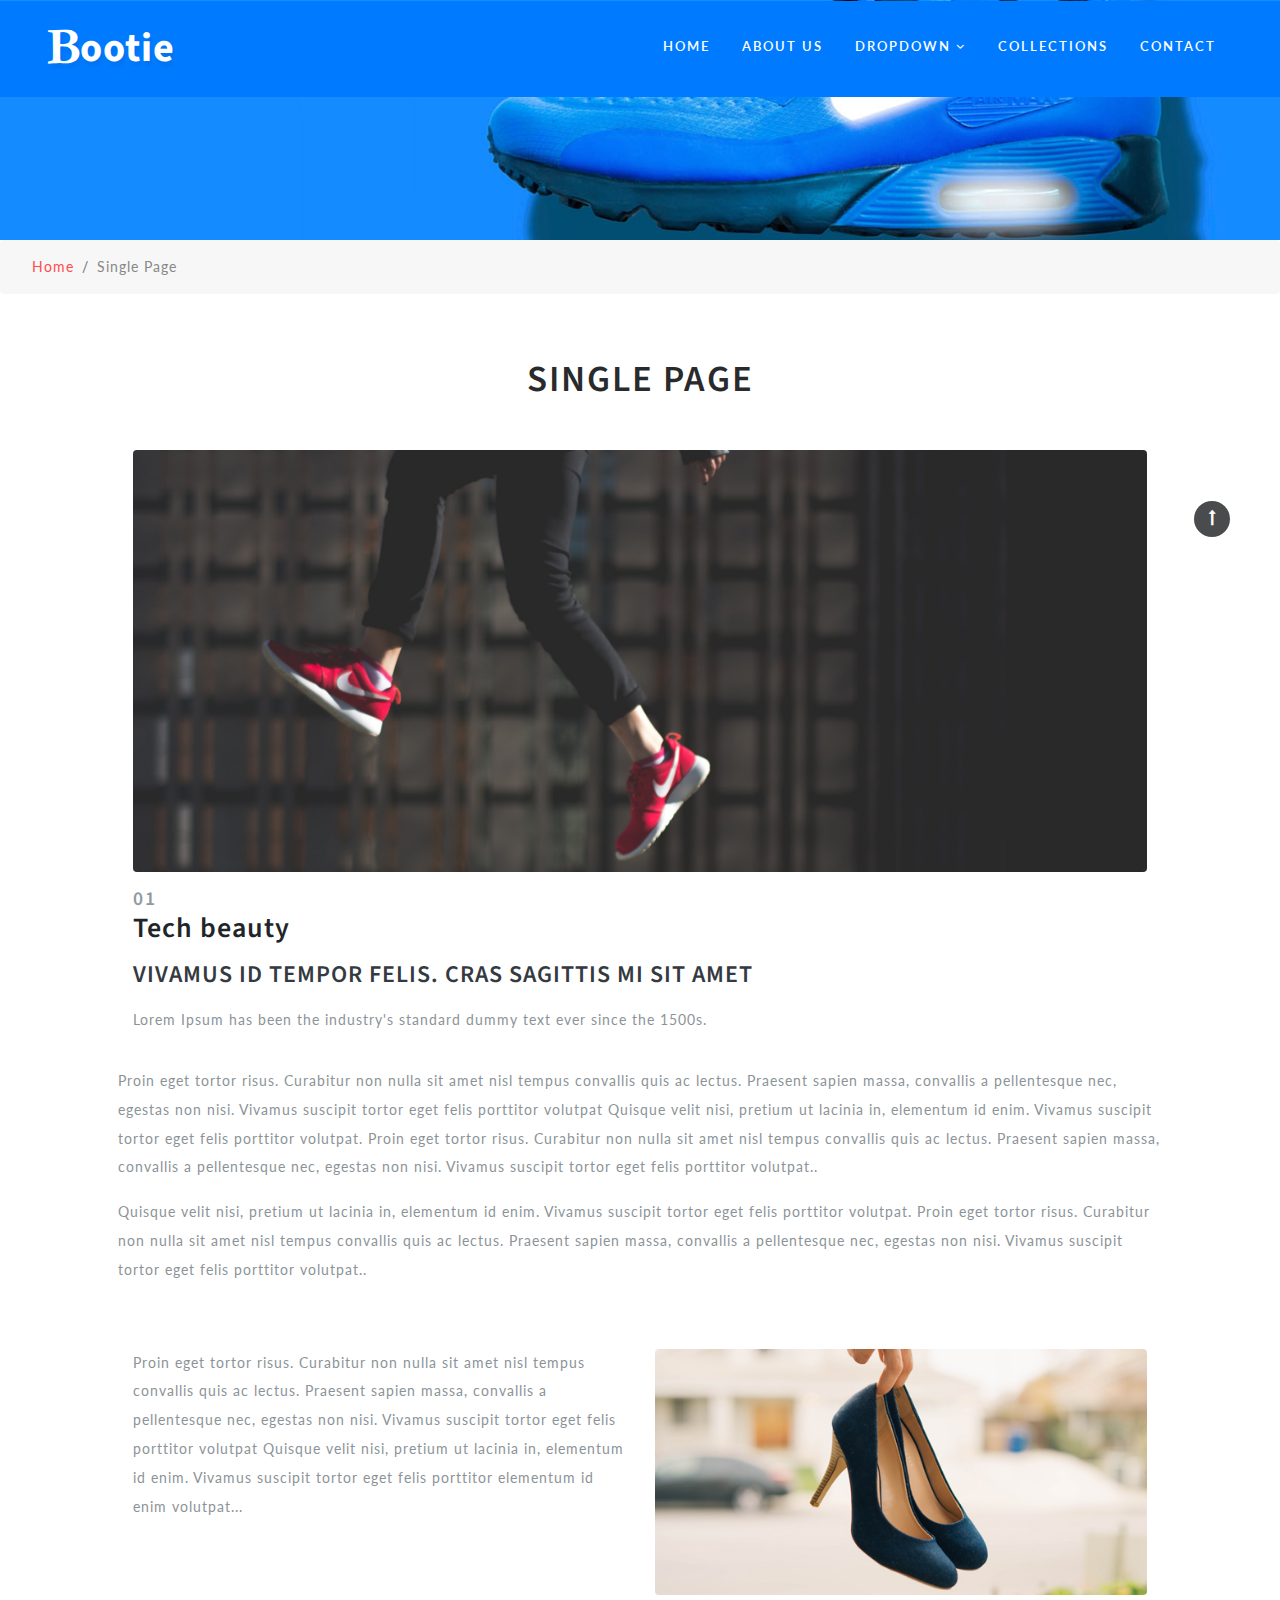
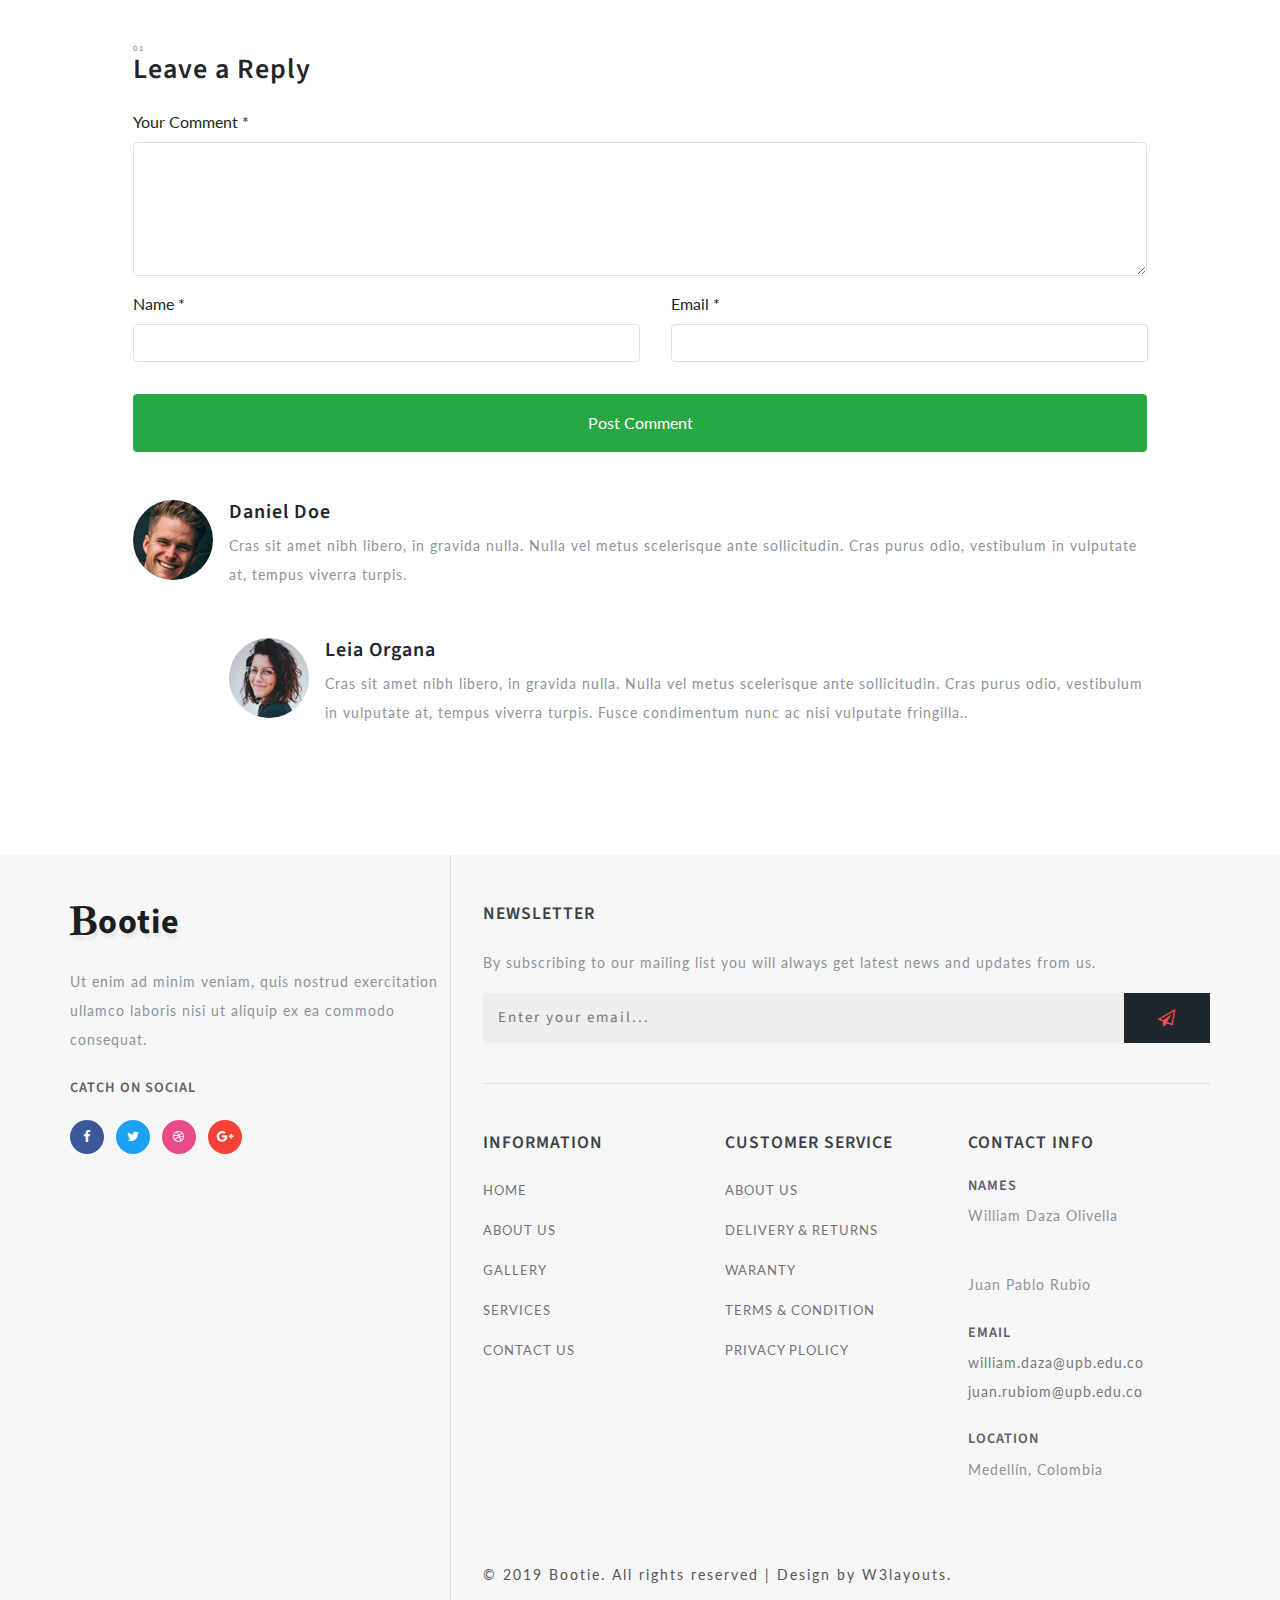
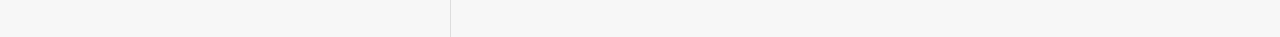
<file: single.html>
<!--
Author: W3layouts
Author URL: http://w3layouts.com
License: Creative Commons Attribution 3.0 Unported
License URL: http://creativecommons.org/licenses/by/3.0/
-->

<!DOCTYPE html>
<html lang="zxx">

<head>
    <title>Bootie Ecommerce Bootstrap Responsive Web Template | Single :: W3layouts</title>
    <!-- Meta tag Keywords -->
    <meta name="viewport" content="width=device-width, initial-scale=1">
    <meta charset="UTF-8" />
    <meta name="keywords" content="Bootie Responsive web template, Bootstrap Web Templates, Flat Web Templates, Android Compatible web template, Smartphone Compatible web template, free webdesigns for Nokia, Samsung, LG, SonyEricsson, Motorola web design" />
    <script>
        addEventListener("load", function() {
            setTimeout(hideURLbar, 0);
        }, false);

        function hideURLbar() {
            window.scrollTo(0, 1);
        }
    </script>
    <script src="js/index.js"></script>
    <!-- //Meta tag Keywords -->

    <!-- Custom-Files -->
    <link rel="stylesheet" href="css/bootstrap.css">
    <!-- Bootstrap-Core-CSS -->
    <link rel="stylesheet" href="css/style.css" type="text/css" media="all" />
    <!-- Style-CSS -->
    <!-- font-awesome-icons -->
    <link href="css/font-awesome.css" rel="stylesheet">
    <!-- //font-awesome-icons -->
    <!-- /Fonts -->
    <link href="//fonts.googleapis.com/css?family=Lato:100,100i,300,300i,400,400i,700" rel="stylesheet">
    <link href="//fonts.googleapis.com/css?family=Source+Sans+Pro:200,200i,300,300i,400,400i,600,600i,700,700i,900" rel="stylesheet">
    <!-- //Fonts -->

</head>

<body>

    <!-- mian-content -->
    <div class="main-banner inner" id="home">
        <!-- header -->
        <header class="header">
            <div class="container-fluid px-lg-5">
                <!-- nav -->
                <nav class="py-4">
                    <div id="logo">
                        <h1> <a href="index.html"><span class="fa fa-bold" aria-hidden="true"></span>ootie</a></h1>
                    </div>

                    <label for="drop" class="toggle">Menu</label>
                    <input type="checkbox" id="drop" />
                    <ul class="menu mt-2">
                        <li><a href="index.html">Home</a></li>
                        <li><a href="about.html">About</a></li>
                        <li><a href="blog.html">Blog</a></li>
                        <li>
                            <!-- First Tier Drop Down -->
                            <label for="drop-2" class="toggle">Drop Down <span class="fa fa-angle-down" aria-hidden="true"></span> </label>
                            <a href="#">Drop Down <span class="fa fa-angle-down" aria-hidden="true"></span></a>
                            <input type="checkbox" id="drop-2" />
                            <ul>
                                <li><a href="blog.html">Blog</a></li>
                                <li><a href="shop.html">Shop Now</a></li>
                                <li><a href="single.html">Single Page</a></li>
                            </ul>
                        </li>
                        <li><a href="contact.html">Contact</a></li>
                        <li><a href="login.html">Login</a></li>
                    </ul>
                </nav>
                <!-- //nav -->
            </div>
        </header>
        <!-- //header -->

    </div>
    <!--//main-content-->
    <!---->
    <ol class="breadcrumb">
        <li class="breadcrumb-item">
            <a href="index.html">Home</a>
        </li>
        <li class="breadcrumb-item active">Single Page</li>
    </ol>
    <!---->
    <!-- banner -->
    <section class="ab-info-main py-md-5">
        <div class="container py-md-3">
            <h3 class="tittle text-center mb-lg-5 mb-3"> Single Page</h3>
            <div class="speak px-lg-5">
                <div class="row mt-lg-5 mt-4">
                    <div class="col-md-12 events-img">
                        <img src="images/single.jpg" class="img-fluid" alt="user-image" />
                    </div>
                    <div class="col-md-12 events-info my-3">
                        <h3><span class="sub-tittle">01</span> Tech beauty</h3>
                        <h4 class="my-3"><a href="#" class="text-dark">VIVAMUS ID TEMPOR FELIS. CRAS SAGITTIS MI SIT AMET</a></h4>
                        <p>Lorem Ipsum has been the industry's standard dummy text ever since the 1500s.</p>
                    </div>
                    <p>Proin eget tortor risus. Curabitur non nulla sit amet nisl tempus convallis quis ac lectus. Praesent sapien massa, convallis a pellentesque nec, egestas non nisi. Vivamus suscipit tortor eget felis porttitor volutpat Quisque velit nisi, pretium ut lacinia in, elementum id enim. Vivamus suscipit tortor eget felis porttitor volutpat. Proin eget tortor risus. Curabitur non nulla sit amet nisl tempus convallis quis ac lectus. Praesent sapien massa, convallis a pellentesque nec, egestas non nisi. Vivamus suscipit tortor eget felis porttitor volutpat..</p>
                    <p>Quisque velit nisi, pretium ut lacinia in, elementum id enim. Vivamus suscipit tortor eget felis porttitor volutpat. Proin eget tortor risus. Curabitur non nulla sit amet nisl tempus convallis quis ac lectus. Praesent sapien massa, convallis a pellentesque nec, egestas non nisi. Vivamus suscipit tortor eget felis porttitor volutpat..</p>
                </div>
                <div class="row my-lg-5 my-3">
                    <div class="col-md-6 text-info">
                        <p>Proin eget tortor risus. Curabitur non nulla sit amet nisl tempus convallis quis ac lectus. Praesent sapien massa, convallis a pellentesque nec, egestas non nisi. Vivamus suscipit tortor eget felis porttitor volutpat Quisque velit nisi, pretium ut lacinia in, elementum id enim. Vivamus suscipit tortor eget felis porttitor elementum id enim volutpat...</p>
                    </div>
                    <div class="col-md-6 team-img">
                        <img src="images/img6.jpg" class="img-fluid" alt="user-image" />
                    </div>
                </div>
                <div class="single-form-left">
                    <!-- contact form grid -->
                    <div class="contact-single">
                        <h3><span class="sub-tittle">01</span> Leave a Reply</h3>
                        <form action="#" method="get" class="mt-4">
                            <div class="form-group">
                                <label for="contactcomment">Your Comment *</label>
                                <textarea class="form-control border" rows="5" id="contactcomment" required=""></textarea>
                            </div>
                            <div class="d-sm-flex">
                                <div class="col-sm-6 form-group p-0">
                                    <label for="contactusername">Name *</label>
                                    <input type="text" class="form-control border" id="contactusername" required="">
                                </div>
                                <div class="col-sm-6 form-group ml-sm-3">
                                    <label for="contactemail">Email *</label>
                                    <input type="email" class="form-control border" id="contactemail" required="">
                                </div>
                            </div>
                            <button type="submit" class="mt-3 btn btn-success btn-block py-3">Post Comment</button>
                        </form>
                    </div>
                    <!--  //contact form grid ends here -->
                </div>
                <div class="media py-5">
                    <img src="images/te2.jpg" class="mr-3 img-fluid rounded-circle" alt="image">
                    <div class="media-body">
                        <h5 class="mt-0">Daniel Doe</h5>
                        <p class="mt-2">Cras sit amet nibh libero, in gravida nulla. Nulla vel metus scelerisque ante sollicitudin. Cras purus odio, vestibulum in vulputate at, tempus viverra turpis.
                        </p>
                        <div class="media mt-5">
                            <a class="pr-3" href="#">
                                <img src="images/te1.jpg" class="img-fluid rounded-circle" alt="image">
                            </a>
                            <div class="media-body">
                                <h5 class="mt-0">Leia Organa</h5>
                                <p class="mt-2"> Cras sit amet nibh libero, in gravida nulla. Nulla vel metus scelerisque ante sollicitudin. Cras purus odio, vestibulum in vulputate at, tempus viverra turpis. Fusce condimentum nunc ac nisi vulputate fringilla..</p>
                            </div>
                        </div>
                    </div>
                </div>

            </div>
        </div>
    </section>
    <!-- //contact -->
    <!-- footer -->
    <footer>
        <div class="container">
            <div class="row footer-top">
                <div class="col-lg-4 footer-grid_section_w3layouts">
                    <h2 class="logo-2 mb-lg-4 mb-3">
                        <a href="index.html"><span class="fa fa-bold" aria-hidden="true"></span>ootie</a>
                    </h2>
                    <p>Ut enim ad minim veniam, quis nostrud exercitation ullamco laboris nisi ut aliquip ex ea commodo consequat.</p>
                    <h4 class="sub-con-fo ad-info my-4">Catch on Social</h4>
                    <ul class="w3layouts_social_list list-unstyled">
                        <li>
                            <a href="#" class="w3pvt_facebook">
                                <span class="fa fa-facebook-f"></span>
                            </a>
                        </li>
                        <li class="mx-2">
                            <a href="#" class="w3pvt_twitter">
                                <span class="fa fa-twitter"></span>
                            </a>
                        </li>
                        <li>
                            <a href="#" class="w3pvt_dribble">
                                <span class="fa fa-dribbble"></span>
                            </a>
                        </li>
                        <li class="ml-2">
                            <a href="#" class="w3pvt_google">
                                <span class="fa fa-google-plus"></span>
                            </a>
                        </li>
                    </ul>
                </div>
                <div class="col-lg-8 footer-right">
                    <div class="w3layouts-news-letter">
                        <h3 class="footer-title text-uppercase text-wh mb-lg-4 mb-3">Newsletter</h3>

                        <p>By subscribing to our mailing list you will always get latest news and updates from us.</p>
                        <form action="#" method="post" class="w3layouts-newsletter">
                            <input type="email" name="Email" placeholder="Enter your email..." required="">
                            <button class="btn1"><span class="fa fa-paper-plane-o" aria-hidden="true"></span></button>

                        </form>
                    </div>
                    <div class="row mt-lg-4 bottom-w3layouts-sec-nav mx-0">
                        <div class="col-md-4 footer-grid_section_w3layouts">
                            <h3 class="footer-title text-uppercase text-wh mb-lg-4 mb-3">Information</h3>
                            <ul class="list-unstyled w3layouts-icons">
                                <li>
                                    <a href="index.html">Home</a>
                                </li>
                                <li class="mt-3">
                                    <a href="about.html">About Us</a>
                                </li>
                                <li class="mt-3">
                                    <a href="#">Gallery</a>
                                </li>
                                <li class="mt-3">
                                    <a href="#">Services</a>
                                </li>
                                <li class="mt-3">
                                    <a href="contact.html">Contact Us</a>
                                </li>
                            </ul>
                        </div>
                        <div class="col-md-4 footer-grid_section_w3layouts">
                            <!-- social icons -->
                            <div class="agileinfo_social_icons">
                                <h3 class="footer-title text-uppercase text-wh mb-lg-4 mb-3">Customer Service</h3>
                                <ul class="list-unstyled w3layouts-icons">

                                    <li>
                                        <a href="#">About Us</a>
                                    </li>
                                    <li class="mt-3">
                                        <a href="#">Delivery & Returns</a>
                                    </li>
                                    <li class="mt-3">
                                        <a href="#">Waranty</a>
                                    </li>
                                    <li class="mt-3">
                                        <a href="#">Terms & Condition</a>
                                    </li>
                                    <li class="mt-3">
                                        <a href="#">Privacy Plolicy</a>
                                    </li>
                                </ul>
                            </div>
                            <!-- social icons -->
                        </div>
                        <div class="col-md-4 footer-grid_section_w3layouts my-md-0 my-5">
                            <h3 class="footer-title text-uppercase text-wh mb-lg-4 mb-3">Contact Info</h3>
                            <div class="contact-info">
                                <div class="footer-address-inf">
                                    <h4 class="ad-info mb-2">Names</h4>
                                    <p>William Daza Olivella</p>
                                    <br>
                                    <p>Juan Pablo Rubio</p>
                                </div>
                                <div class="footer-address-inf my-4">
                                    <h4 class="ad-info mb-2">Email </h4>
                                    <p>
                                        <a href="william.daza@upb.edu.co">william.daza@upb.edu.co</a>
                                        <br>
                                        <a href="juan.rubiom@upb.edu.co">juan.rubiom@upb.edu.co</a>
                                    </p>
                                </div>
                                <div class="footer-address-inf">
                                    <h4 class="ad-info mb-2">Location</h4>
                                    <p>Medellín, Colombia</p>
                                </div>
                            </div>
                        </div>


                    </div>
                    <div class="cpy-right text-left row">
                        <p class="col-md-10">© 2019 Bootie. All rights reserved | Design by
                            <a href="http://w3layouts.com"> W3layouts.</a>
                        </p>
                        <!-- move top icon -->
                        <a href="#home" class="move-top text-right col-md-2"><span class="fa fa-long-arrow-up" aria-hidden="true"></span></a>
                        <!-- //move top icon -->
                    </div>
                </div>
            </div>
        </div>
    </footer>
    <!-- //footer -->
</body>

</html>
</file>
<file: css/style.css>
/*--
	Author: W3Layouts
	Author URL: http://w3layouts.com
	License: Creative Commons Attribution 3.0 Unported
	License URL: http://creativecommons.org/licenses/by/3.0/
--*/

html,
body {
    margin: 0;
    font-size: 100%;
    background: #fff;
    font-family: 'Lato', sans-serif;
    scroll-behavior: smooth;
}
body a {
    text-decoration: none;
    transition: 0.5s all;
    -webkit-transition: 0.5s all;
    -moz-transition: 0.5s all;
    -o-transition: 0.5s all;
    -ms-transition: 0.5s all;
}

a:hover {
    text-decoration: none;
}
input[type="button"],
input[type="submit"],
input[type="text"],
input[type="email"],
input[type="search"] {
    transition: 0.5s all;
    -webkit-transition: 0.5s all;
    -moz-transition: 0.5s all;
    -o-transition: 0.5s all;
    -ms-transition: 0.5s all;
    font-family: 'Source Sans Pro', sans-serif;
}

h1,
h2,
h3,
h4,
h5,
h6 {
    margin: 0;
    letter-spacing: 1px;
    font-weight: 600;
    font-family: 'Source Sans Pro', sans-serif;
}

p {
    font-size:0.9em;
    color: #8c9398;
    line-height: 2em;
    letter-spacing: 1px;
}

ul {
    margin: 0;
    padding: 0;
}

body img {
    border-radius: 4px;
    -webkit-border-radius: 4px;
    -o-border-radius: 4px;
    -moz-border-radius: 4px;
    -ms-border-radius: 4px;
}

.breadcrumb,
ol {
    margin-bottom: 0 !important;
}

/*--/header --*/

/* header */

/* CSS Document */

header {
    position: fixed;
    z-index: 9;
    width: 100%;
    background-color: #007bff;
}

.toggle,
[id^=drop] {
    display: none;
}

/* Giving a background-color to the nav container. */

nav {
    margin: 0;
    padding: 0;
}


#logo a {
    float: left;
    display: initial;
    margin: 0;
    letter-spacing: 1px;
    color: #fff;
    font-size: 1em;
    font-weight: 700;
    text-shadow: 2px 5px 3px rgba(0, 0, 0, 0.06);
}



/* Since we'll have the "ul li" "float:left"
 * we need to add a clear after the container. */

nav:after {
    content: "";
    display: table;
    clear: both;
}

/* Removing padding, margin and "list-style" from the "ul",
 * and adding "position:reltive" */

nav ul {
    float: right;
    padding: 0;
    margin: 0;
    list-style: none;
    position: relative;
}

/* Positioning the navigation items inline */

nav ul li {
    margin: 0px 1em;
    display: inline-block;
    float: left;
}

/* Styling the links */

.menu li a {
    font-weight: 600;
    font-size: 0.8em;
    letter-spacing: 2px;
    padding-left: 0;
    padding-right: 0;
    padding: 10px 0;
    color: #fff;
    text-transform: uppercase;
    -webkit-transition: 0.5s all ease;
    -moz-transition: 0.5s all ease;
    -o-transition: 0.5s all ease;
    -ms-transition: 0.5s all ease;
}


.menu li ul li a {
    color: #555;
    padding: 10px 10px;
    font-size: 0.8em;
}


.menu li ul li:hover {
    background: #f8f9fa;
}

/* Background color change on Hover */

nav .menu li a:hover {
    color: #ff4c4c;
}

.menu li.active a {
    color: #ff4c4c;
}

/* Hide Dropdowns by Default
 * and giving it a position of absolute */

nav ul ul {
    display: none;
    position: absolute;
    /* has to be the same number as the "line-height" of "nav a" */
    top: 30px;
    background: #fff;
    padding: 10px;
}

/* Display Dropdowns on Hover */

nav ul li:hover > ul {
    display: inherit;
}

/* Fisrt Tier Dropdown */

nav ul ul li {
    width: 170px;
    float: none;
    display: list-item;
    position: relative;
    margin: 0;
}

nav ul ul li a {
    color: #333;
    padding: 5px 10px;
    display: block;
}

/* Second, Third and more Tiers	
 * We move the 2nd and 3rd etc tier dropdowns to the left
 * by the amount of the width of the first tier.
*/

nav ul ul ul li {
    position: relative;
    top: -60px;
    /* has to be the same number as the "width" of "nav ul ul li" */
    left: 170px;
}


/* Change ' +' in order to change the Dropdown symbol */

li > a:only-child:after {
    content: '';
}


/* Media Queries
--------------------------------------------- */

@media all and (max-width: 768px) {

    #logo {
        display: block;
        padding: 0;
        width: 100%;
        text-align: center;
        float: none;
    }

    nav {
        margin: 0;
    }

    /* Hide the navigation menu by default */
    /* Also hide the  */
    .toggle + a,
    .menu {
        display: none;
    }

    /* Stylinf the toggle lable */
    .toggle {
        display: block;
        padding: 8px 20px;
        font-size: 0.8em;
        text-decoration: none;
        border: none;
        float: right;
        background-color: #ffffff;
        color: #333;
        cursor: pointer;
        text-transform: uppercase;
    }

    .menu .toggle {
        float: none;
        text-align: center;
        margin: auto;
        width: 80%;
        padding: 5px;
        font-weight: normal;
        font-size: 16px;
        letter-spacing: 1px;
    }

    .toggle:hover {
        color: #333;
        background-color: #fff;
    }

    /* Display Dropdown when clicked on Parent Lable */
    [id^=drop]:checked + ul {
        display: block;
        background: rgba(16, 16, 16, 0.85);
        padding: 15px 0;
        text-align: center;
    }

    /* Change menu item's width to 100% */
    nav ul li {
        display: block;
        width: 100%;
        padding: 5px 0;
        margin: 0 0;
    }

    nav ul ul .toggle,
    nav ul ul a {
        padding: 0 40px;
    }

    nav ul ul ul a {
        padding: 0 80px;
    }

    nav a:hover,
    nav ul ul ul a {
        background-color: transparent;
    }

    nav ul li ul li .toggle,
    nav ul ul a,
    nav ul ul ul a {
        padding: 14px 20px;
        color: #FFF;
        font-size: 17px;
    }


    nav ul li ul li .toggle,
    nav ul ul a {
        background-color: #212121;
    }
    .menu li ul li a {
        color: #fff;
    }
    /* Hide Dropdowns by Default */
    nav ul ul {
        float: none;
        position: static;
        color: #ffffff;
        /* has to be the same number as the "line-height" of "nav a" */
    }

    /* Hide menus on hover */
    nav ul ul li:hover > ul,
    nav ul li:hover > ul {
        display: none;
    }
    nav ul ul{
        background:none!important;
    }
    /* Fisrt Tier Dropdown */
    nav ul ul li {
        display: block;
        width: 100%;
        padding: 0;
    }

    nav ul ul ul li {
        position: static;
        /* has to be the same number as the "width" of "nav ul ul li" */
    }

    nav ul ul li a {
        color: #fff;
        font-size: 0.85em;
    }
}

@media all and (max-width: 330px) {

    nav ul li {
        display: block;
        width: 94%;
    }

}

/* header */

/*--/banner --*/

.main-banner {
    background: url(../images/banner.jpg)no-repeat center;
    -webkit-background-size: cover;
    -moz-background-size: cover;
    -o-background-size: cover;
    -ms-background-size: cover;
    background-size: cover;
    position: relative;
    height: 50em;
}

.main-banner.inner {
    background: url(../images/banner.jpg)no-repeat center;
    -webkit-background-size: cover;
    -moz-background-size: cover;
    -o-background-size: cover;
    -ms-background-size: cover;
    background-size: cover;
    position: relative;
    height: 20em;
}

/*-- place holder --*/

.banner-form ::-webkit-input-placeholder {
    /* Chrome/Opera/Safari */
    color: #ccc;
}

.banner-form ::-moz-placeholder {
    /* Firefox 19+ */
    color: #ccc;
}

.banner-form :-ms-input-placeholder {
    /* IE 10+ */
    color: #ccc;
}

.banner-form :-moz-placeholder {
    /* Firefox 18- */
    color: #ccc;
}

.banner-info {
    padding: 16em 0 0em 3em;
    width: 32%;
}

.banner-info h3 {
    font-size: 3.5em;
    letter-spacing: 2px;
    color: #fff;
    text-transform: uppercase;
    text-shadow: 2px 5px 3px rgba(0, 0, 0, 0.06);
}

.banner-info p {
    color: #fff;
    font-size: 0.8em;
    letter-spacing: 2px;
    font-weight: 400;
    text-transform: uppercase;
    margin: 0;
    text-shadow: 2px 5px 3px rgba(0, 0, 0, 0.06);
}
.ban-buttons a {
    background: #fff;
    padding: 11px 31px;
    font-size: 13px;
    letter-spacing: 1px;
    color: #ff4c4c;
    border-radius: 0px;
    display: inline-block;
    box-shadow: 0 12px 60px rgba(0, 0, 0, .2);
    -webkit-box-shadow: 0 12px 60px rgba(0, 0, 0, .2);
    -o-box-shadow: 0 12px 60px rgba(0, 0, 0, .2);
    -moz-box-shadow: 0 12px 60px rgba(0, 0, 0, .2);
    -ms-box-shadow: 0 12px 60px rgba(0, 0, 0, .2);
    border: #fff;
    transition: 0.5s all;
    -webkit-transition: 0.5s all;
    -moz-transition: 0.5s all;
    -o-transition: 0.5s all;
    -ms-transition: 0.5s all;
    font-weight: 600;
    text-transform: uppercase;
}

.ban-buttons a.active,
.ban-buttons a:hover {
    opacity: 0.8;
}

a.btn.active {
    background: #10adfb;
    color: #fff;
    border: #10adfb;
}

/*-- //place holder --*/

/*-- //banner --*/

/*-- features --*/
.hand-crafted {
    background: #f7f7f7;
}

h3.tittle {
    font-size: 2.5em;
    letter-spacing: 2px;
    color: #292a2b;
    text-transform: uppercase;
    margin-bottom: 1em;
}

.sub-tittle {
    font-size: 0.3em;
    color: #919aa0;
    letter-spacing: 2px;
    display: block;
    text-transform: uppercase;
}

.events-info .sub-tittle {
    font-size: 0.7em;
}

ul.events-icons.new-inf img {
    border-radius: 50%;
    border-radius: 50%;
    -webkit-border-radius: 50%;
    -o-border-radius: 50%;
    -moz-border-radius: 50%;
    -ms-border-radius: 50%;
    box-shadow: 2px 2px 2px 1px rgba(0, 0, 0, 0.15);
}

.feature-grids h3,
.bottom-gd.fea h3 {
    color: #05c46b;
    letter-spacing: 1px;
    margin-top: 0em;
    font-size: 1.4em;
}

.feature-grids p {
    margin: 0;
}

.feature-grids span {
    font-size: 1.5em;
    text-align: center;
    color: #ff4c4c;
    line-height: 3em;
}

.bottom-gd,
.bottom-gd2-active {
    background: #f8f9fa;
    transition: 2s all;
    -webkit-transition: 2s all;
    -moz-transition: 2s all;
    -ms-transition: 2s all;
    -o-transition: 2s all;
    box-shadow: 7px 7px 10px 0 rgba(76, 110, 245, .1);
    padding: 2em 0;
}

.bottom-gd2-active {
    background: #ff4c4c;
    transition: 2s all;
    -webkit-transition: 2s all;
    -moz-transition: 2s all;
    -ms-transition: 2s all;
    -o-transition: 2s all;
}

.bottom-gd:hover.f1 span,
.bottom-gd2-active span {
    color: #fff;
}

.bottom-gd2-active p {
    color: #fff;
}

.bottom-gd2-active h3 {
    color: #fff;
}

.feature-grids h3,
.bottom-gd.fea h3 {
    font-size: 0.9em;
    color: #1e272e;
    text-transform: uppercase;
    font-weight: 600;
}

ul.tic-info li span {
    color: #ff4c4c;
}

ul.tic-info li {
    color: #566773;
    font-size: 0.9em;
    line-height: 2.2em;
    letter-spacing: 1px;
}

.effect-w3 {
    padding: 6px;
    background: #f0f0f1;
}

.bottom-gd.row {
    margin: 0;
}

/*-- //features --*/
/*-- /New-Arrivals --*/
.product-shoe-info {
    padding: 15px;
    border: 1px solid #e4e4e4;
}

.item-info-product h4 a {
    color: #080808;
    font-size: 15px;
    letter-spacing: 1px;
    text-transform: uppercase;
    font-weight: 700;
}

span.money {
    font-size: 1em;
    font-weight: 800;
    color: #ff4c4c;
    letter-spacing: 2px;
}

.product_price {
    margin: 1em 0 0 0;
    padding: 1em 0 0 0;
    border-top: 1px solid #ddd;
}

ul.stars li {
    display: inline-block;
    margin: 0 0.2em;
}

ul.stars li a span {
    font-size: 0.7em;
    color: #6a6c6d;
}
ul.stars li a span:hover{
    opacity:0.8;
}
span.product-new-top {
    background: #414b52;
    font-size: 0.8em;
    text-transform: uppercase;
    padding: 0.3em 1.2em;
    color: #fff;
}

/*-- //New-Arrivals --*/

section#brands {
    background: #1e272e;
}

.brand-items a span {
    color: #757a7d;
    font-size: 2.5em;
}

/*--about-grids--*/
.service-content {
    margin-left: 1em;
}
.icon span {
    width: 60px;
    height: 60px;
    color: #007bff;
    line-height: 60px;
    text-align: center;
    font-size: 22px;
    transition: all 1s;
    -moz-transition: all 1s;
    -webkit-transition: all 1s;
    -o-transition: all 1s;
}
.service-content h4 {
    font-size: 1.15em;
    line-height: 1.75em;
    font-weight: 800;
    text-transform: uppercase;
    color: #333;
    letter-spacing: 2px;
    margin-bottom: 0.5em;
}

/*-- /testimonials --*/

.testimonials {
    background: #f2f2f2;
}

.test-info {
    padding: 2em 0;
    margin: 0 auto;
    width: 60%;
}

.test-info h3 {
    font-size: 1em;
    color: #1e272e;
    letter-spacing: 2px;
    text-transform: uppercase;
    font-weight: 600;
}

.test-img img {
    border-radius: 50%;
    -webkit-border-radius: 50%;
    -o-border-radius: 50%;
    -ms-border-radius: 50%;
    -moz-border-radius: 50%;
    padding: 4px;
    background: hsla(21, 60%, 94%, 0.33);
    width: 15%;
}

.w3layouts-footer.test-soc ul li {
    display: inline-block;
    margin: 0 0.3em;
}

.w3layouts-footer.test-soc ul li a span {
    color: #fff;
    margin: 0 0.5em;
}

.test-info p span {
    font-size: 1.8em;
    color: #505c65;
}

ul.list-unstyled.w3layouts-icons.clients li {
    margin: 0 0.2em;
    text-align: center;
    display: inline-block;
}

ul.list-unstyled.w3layouts-icons.clients li span {
    font-size: 0.8em;
    color: #ff4c4c;
}

ul.list-unstyled.w3layouts-icons.clients li span:hover {
    opacity: 0.8;
    transition: 0.5s all;
    -webkit-transition: 0.5s all;
    -moz-transition: 0.5s all;
    -o-transition: 0.5s all;
    -ms-transition: 0.5s all;

}

/*-- //testimonials --*/
.men-thumb-item{
   position: relative;
}
.item-info-product h4 {
    margin-top: 0.5em;
}
.shop-now{
    position: absolute;
    bottom: 8%;
    right: 8%;
}
.shop-now a {
    font-size: 0.9em;
    text-transform: uppercase;
    font-weight: 600;
    text-decoration:none;
    color:#333;
}
h4.group.card-title {
    font-size: 1.2em;
    letter-spacing: 2px;
    color: #464f56;
}
/*--/breadcrumb--*/
ol.breadcrumb {
    background: none;
    margin: 0;
    padding: 1em 2em;
    background: #f7f7f7;
}
li.breadcrumb-item {
    font-size: 0.9em;
    letter-spacing: 1px;
}
.breadcrumb-item.active {
    color: #888;
}
li.breadcrumb-item a {
    color: #ff4c4c;
}
/*--//breadcrumbr--*/
/*--/shop--*/
/*-- special deals --*/

.img-deal1 {
    padding: 0;
}

.img-deal1 h3 {
        color: #495057;
        font-size: 13px;
        margin-bottom: 10px;
        text-transform: uppercase;
    }
    
    
.img-deal1 a {
    font-size: 14px;
    color: #6d6c6c;
}

.img-deals img {
    border: 1px solid #ddd;
}
ul.w3layouts-box-list li {
    list-style: none;
    display: block;
    margin-bottom: 0.9em;
    color: #8c9398;
    letter-spacing: 1px;
    font-size: 0.9em;
}
.grid-img-right{
background: url(../images/single.jpg)no-repeat center;
-webkit-background-size: cover;
-moz-background-size: cover;
-o-background-size: cover;
-ms-background-size: cover;
background-size: cover;
position: relative;
height:15em;
padding:5.5em 2em 0 0;
}
.grid-img-right span.money{
    color: #fff;
    display:block;
}
.grid-img-right a {
    font-size: 0.9em;
    text-transform: uppercase;
    font-weight: 600;
    text-decoration: none;
    color: #fff;
    padding:0;

}
.desc1-left {
    border: 1px solid #ddd;
}
.desc1-right h3 {
    text-shadow: 0 1px 0 #ffffff;
    color: #1e272e;
    font-size: 1.1em;
    margin-bottom: 15px;
}
.desc1-right h5 {
    font-size: 1.3em;
    color: #62676b;
    line-height: 1.5em;
    -webkit-text-stroke: 0.2px;
    font-weight: 400;
}
.share h4 {
    font-size: 0.9em;
    color: #555555;
    margin-bottom: 10px;
    text-transform: uppercase;
    text-shadow: 0 1px 0 #ffffff;
    font-weight: 400;
}
.desc1-right h5 span {
    text-decoration: line-through;
}
.desc1-right h5 a {
    margin-left: 5px;
    color: #555555;
    text-transform: capitalize;
    font-size: 14px;
    -webkit-text-stroke: 0px;
    letter-spacing: 0px;
}
.available span a {
    margin: 4% 0;
    display: block;
    color: #555555;
    font-size: 0.8725em;
    text-transform: uppercase;
    text-shadow: 0 1px 0 #ffffff;
    text-decoration: underline;
}
h3.shop-sing {
    text-transform: uppercase;
    font-size: 1.2em;
    letter-spacing: 2px;
    margin: 1.5em 0 2em 0;
    color: #323a40;
}
p.italic-blue {
    font-style: italic;
    color: #89bff3;
    font-weight: 500;
}
/*--//shop--*/
/*-- customer --*/

.customer-rev ul li span {
    color: #f58b8d;
    font-size: 0.8em
}
h3.sear-head {
    color: #1e272e;
    margin-bottom: 20px;
    font-size: 1em;
    font-weight: 600;
    text-transform: uppercase;
    letter-spacing: 2px;
}
.customer-rev ul li {
	list-style: none;
}
.customer-rev ul li a span {
    color: #a4a6a9;
    font-weight: normal;
    margin-right: 4px;
}


/*-- //customer --*/

/*--/footer--*/

footer {
    background: #f7f7f7;
}

h3.footer-title {
    font-size: 1.1em;
    font-weight: 600;
    letter-spacing: 1px;
    color: #3d3f44;
}

footer p {
    font-size: 0.9em;
}

form.w3layouts-newsletter {
    display: flex;
    margin-bottom: 2.5em;
}

.bottom-w3layouts-sec-nav {
    border-top: 1px solid #ddd;
}

.w3layouts-newsletter input[type="email"] {
    padding: 0.6em 1em;
    font-size: 15px;
    color: #000;
    outline: none;
    letter-spacing: 2px;
    border: none;
    border: none;
    flex-basis: 100%;
    background: #efeeee;
}

.w3layouts-newsletter button.btn1 {
    color: #ff4c4c;
    font-size: 17px;
    letter-spacing: 1px;
    padding: 14px 0;
    border: transparent;
    text-transform: uppercase;
    -webkit-transition: 0.5s all;
    -moz-transition: 0.5s all;
    transition: 0.5s all;
    background: #1e272e;
    font-weight: 600;
    cursor: pointer;
    border-radius: 0;
    padding: 0.7em 2em;
}

h2.logo-2 a {
    font-weight: 700;
    font-size: 34px;
    color: #1c1d21;
    text-shadow: 2px 5px 3px rgba(0, 0, 0, 0.06);
    letter-spacing: 1px;
}
/*--contact--*/
.contact-right-content input[type="text"], .contact-right-content input[type="email"],.contact-right-content input[type="tel"], .contact-right-content textarea {
    padding: 0.8em 1em;
    color: #495057;
    border: none;
    border-radius: 0em;
    font-size: 1em;
    letter-spacing: 1px;
    margin-bottom: 1em;
    -webkit-appearance: none;
    outline: none;
    /* display: block; */
    width: 100%;
    background: #f0f1f3;
}
.contact-right-content input[type="submit"] {
    outline: none;
    border: none;
    cursor: pointer;
    font-size: 15px;
    color: #fff;
    padding: 12px 40px;
    text-transform: uppercase;
    letter-spacing: 1px;
    display: inline-block;
    background: #212529;
    font-weight: 700;
    -webkit-transition: all 0.3s;
    -moz-transition: all 0.3s;
    transition: all 0.3s;
    border-radius:0em;
}
.contact-left-content h4 {
    color: #3d3f44;
    font-weight: 600;
    font-size: 0.95em;
    text-transform: uppercase;
    letter-spacing: 2px;
}
.contact-left-content a{
    color: #8c9398;
}
.contact-left-content p{
    margin-bottom:0;
}
.contact-left-content {
    padding-left: 2em;
}
.contact-right-content textarea {
    min-height: 10em;
}
/*--//contact--*/
.map-fo iframe {
    min-height: 350px;
    border: none;
    background: #e8eaec;
    padding: 0.4em;
    width: 100%;
}

/* social icons */
.w3layouts_social_list li {
    display: inline-block;
}

.w3layouts_social_list li a {
    width: 34px;
    height: 34px;
    text-align: center;
    display: inline-block;
    font-size: 13px;
    border-radius: 50%;
}

.w3layouts_social_list li a span {
    color: #fff;
    line-height: 34px;
}

a.w3pvt_facebook {
    background: #3b5998;
}

a.w3pvt_twitter {
    background: #1da1f2;
}

a.w3pvt_dribble {
    background: #ea4c89;
}

a.w3pvt_google {
    background: #F44336;
}

/* //social-icons */

/* contact address */
.contact-info h4,
h4.sub-con-fo {
    font-size: 0.9em;
    letter-spacing: 1px;
    color: #5e5e61;
    font-weight: 600;
    text-transform: uppercase;
}

.footer-grid_section_w3layouts li a {
    color: #727377;
    font-size: 0.8em;
    letter-spacing: 1px;
}

.footer-grid_section_w3layouts li a:hover {
    opacity: 0.8;
}

.footer-title h3 {
    font-size: 24px;
    color: #f3f3f3;
    letter-spacing: 1px;
}

ul.w3layouts-icons li a {
    text-transform: uppercase;
}

.footer-right {
    border-left: 1px solid #ddd;
    padding: 3em 0em 3em 2em;
}

.footer-grid_section_w3layouts {
    padding: 3em 0;
}
.contact-info a {
    color: #777;
}
/* //contact address */

/* copyright */
.cpy-right-sec {
    background: #1c1d21;
}

.cpy-right {
    display: flex;
}

.cpy-right p {
    letter-spacing: 2px;
    font-size: 14px;
    margin-bottom: 0;
    margin-top: 0.9em;
    color: #555;
}

.cpy-right p a {
    color: #555;
}

.cpy-right p a:hover {
    color: #ff6b6b;
}

/* //copyright */

/*--//footer--*/

/*-- to-top --*/
a.move-top span {
    position: fixed;
    color: #fff;
    width: 36px;
    height: 36px;
    bottom:40px;
    top: 500px;
    right:50px;
    border-radius: 50px;
    text-align: center;
    border: none;
    line-height: 2em;
    background: #4a4b4c;
}

/*-- //to-top --*/

@media(max-width:1366px) {
    .main-banner {
        height: 45em;
    }
    .banner-info {
        padding: 16em 0 0em 3em;
        width: 38%;
    }
    .service-content h4 {
        font-size: 1em;
    }
}

@media(max-width:1280px) {
    h3.tittle {
        font-size: 2.3em;
    }
    .main-banner {
        height: 40em;
    }
    .main-banner.inner {
        height: 15em;
    }
}

@media(max-width:1080px) {
    .banner-info h3 {
        font-size: 3em;
        letter-spacing: 2px;
    }
    .main-banner {
        height: 38em;
    }
    h3.tittle {
        font-size: 2em;
    }
    .ban-buttons a {
        padding: 10px 14px;
        font-size: 12px;
    }
}
@media(max-width:1024px) {
    .banner-info {
        padding: 14em 0 0em 3em;
        width: 40%;
    }
    .feature-grids h3, .bottom-gd.fea h3 {
        font-size: 0.8em;
    }
}
@media(max-width:991px) {

    .gd-bottom {
        float: left;
        width: 50%;
        margin-top: 1em;
    }
    ul.navbar-nav {
        margin-top: 10px;
        background: #101315;
    }
    li.nav-item {
        margin-right: 0;
    }
    .test-info {
        padding: 2em 0;
        margin: 0 auto;
        width: 80%;
    }
    .product-men {
        margin-bottom: 1em;
    }
    .navbar-toggler {
        padding: 0.3rem 0.5rem;
        font-size: 1.25rem;
        line-height: 1;
        background-color: #fff;
        border: 1px solid transparent;
        border-radius: 0.2rem;
    }
    div#products .item {
        float: left;
        width: 50%;
        margin-top: 1em;
    }
    .left-ads-display {
        margin-top: 2em;
    }
}

/*** Responsive Menu For Smaller Device ***/

@media screen and (max-width:900px) {
    .dropdown-menu {
        width: 100%;
    }
    .banner-info h3 {
        font-size: 2.5em;
        letter-spacing: 2px;
    }
    .main-banner {
        height: 38em;
    }
    .feature-grids h3, .bottom-gd.fea h3 {
        font-size: 0.9em;
    }
}

@media(max-width:800px) {
    .main-banner.inner {
        height: 12em;
    }
    .banner-info {
        padding: 11em 0 0em 1em;
        width: 44%;
    }
    .main-banner {
        height: 30em;
    }
    h3.tittle {
        font-size: 1.8em;
    }
}

@media(max-width:768px) {
    .banner-info {
        padding: 11em 0 0em 1em;
        width: 58%;
    }
    .test-info {
        padding: 2em 0;
        margin: 0 auto;
        width: 94%;
    }
}

@media(max-width:767px) {
    .icon-gd-info {
        text-align: center;
    }
    .product-men {
        margin-bottom: 1em;
        float: left;
        width: 50%;
    }
    .footer-grid_section_w3layouts {
        padding: 1em 0;
    }
    h2.logo-2 {
        padding-top: 1em;
    }
    .img-deals {
        float: left;
        width: 40%;
    }
    .img-deal1 {
        padding: 0;
        float: right;
        width: 60%;
    }
    .desc1-right{
        margin-top: 1.5em;
    }
    .contact-left-content {
        padding-left: 1em;
        margin-top: 2em;
    }
    .footer-right {
        border-left: 1px solid #ddd;
        padding: 3em 1em 3em 1em;
    }
    .footer-grid_section_w3layouts {
        padding: 1em 1em;
    }
    ol.breadcrumb {
        padding: 1em 1em;
    }
}

@media(max-width:640px) {
    .main-banner {
        height: 28em;
    }
    .banner-info {
        padding: 10em 0 0em 1em;
        width: 58%;
    }
    div#products .item {
        float: left;
        width: 100%;
        margin-top: 1em;
    }
    h3.tittle {
        font-size: 1.7em;
    }
}

@media(max-width:568px) {
    .banner-info h3 {
        font-size: 2em;
        letter-spacing: 2px;
    }
    .banner-info p {
        font-size: 0.7em;
        letter-spacing: 2px;
    }
    .sub-para-w3layouts {
        margin: 0;
    }
   
}

@media(max-width:480px) {
    .main-banner {
        height: 25em;
    }
    .banner-info {
        padding: 9em 0 0em 1em;
        width: 58%;
    }
    #logo a {
        font-size: 0.8em;
    }
    .test-info {
        padding: 0em 0;
        margin: 0 auto;
        width: 96%;
    }
    .main-banner.inner {
        height: 9em;
    }
}

@media(max-width:440px) {
    .banner-info {
        padding:8em 0 0em 1em;
        width: 68%;
    }
    .main-banner {
        height: 23em;
    }
    .item-info-product h4 a {
        font-size: 14px;
    }
    .product-men {
        margin-bottom: 1em;
        float: left;
        width: 100%;
    }
    .gd-bottom {
        float: left;
        width: 100%;
        margin-top: 1em;
    }

}

@media(max-width:414px) {
    .banner-info {
        padding: 8em 0 0em 1em;
        width: 75%;
    }
}

@media(max-width:384px) {
  
}

@media(max-width:375px) {

}

@media(max-width:320px) {
  
}

.whatsapp {
    position:fixed;
    width:60px;
    height:60px;
    bottom:150px;
    right:40px;
    background-color:#25d366;
    color:#FFF;
    border-radius:50px;
    text-align:center;
    font-size:30px;
    z-index:100;
  }
  
  .whatsapp-icon {
    margin-top:13px;
  }

/*--//responsive--*/
</file>
<file: css/login.css>
@import url(https://fonts.googleapis.com/css?family=Roboto:300);

.login-page {
  width: 360px;
  padding: 8% 0 0;
  margin: auto;
}
.form {
  position: relative;
  z-index: 1;
  background: #FFFFFF;
  max-width: 360px;
  margin: 0 auto 100px;
  padding: 45px;
  text-align: center;
  box-shadow: 0 0 20px 0 rgba(0, 0, 0, 0.2), 0 5px 5px 0 rgba(0, 0, 0, 0.24);
}
.form input {
  font-family: "Roboto", sans-serif;
  outline: 0;
  background: #f2f2f2;
  width: 100%;
  border: 0;
  margin: 0 0 15px;
  padding: 15px;
  box-sizing: border-box;
  font-size: 14px;
}
.form button {
  font-family: "Roboto", sans-serif;
  text-transform: uppercase;
  outline: 0;
  background: #007bff;
  width: 100%;
  border: 0;
  padding: 15px;
  color: #FFFFFF;
  font-size: 14px;
  -webkit-transition: all 0.3 ease;
  transition: all 0.3 ease;
  cursor: pointer;
}
.form button:hover,.form button:active,.form button:focus {
  background: #007bff;
}
.form .message {
  margin: 15px 0 0;
  color: #b3b3b3;
  font-size: 12px;
}
.form .message a {
  color: #007bff;
  text-decoration: none;
}
.form .register-form {
  display: none;
}
.container {
  position: relative;
  z-index: 1;
  max-width: 300px;
  margin: 0 auto;
}
.container:before, .container:after {
  content: "";
  display: block;
  clear: both;
}
.container .info {
  margin: 50px auto;
  text-align: center;
}
.container .info h1 {
  margin: 0 0 15px;
  padding: 0;
  font-size: 36px;
  font-weight: 300;
  color: #1a1a1a;
}
.container .info span {
  color: #4d4d4d;
  font-size: 12px;
}
.container .info span a {
  color: #000000;
  text-decoration: none;
}
.container .info span .fa {
  color: #EF3B3A;
}
</file>
